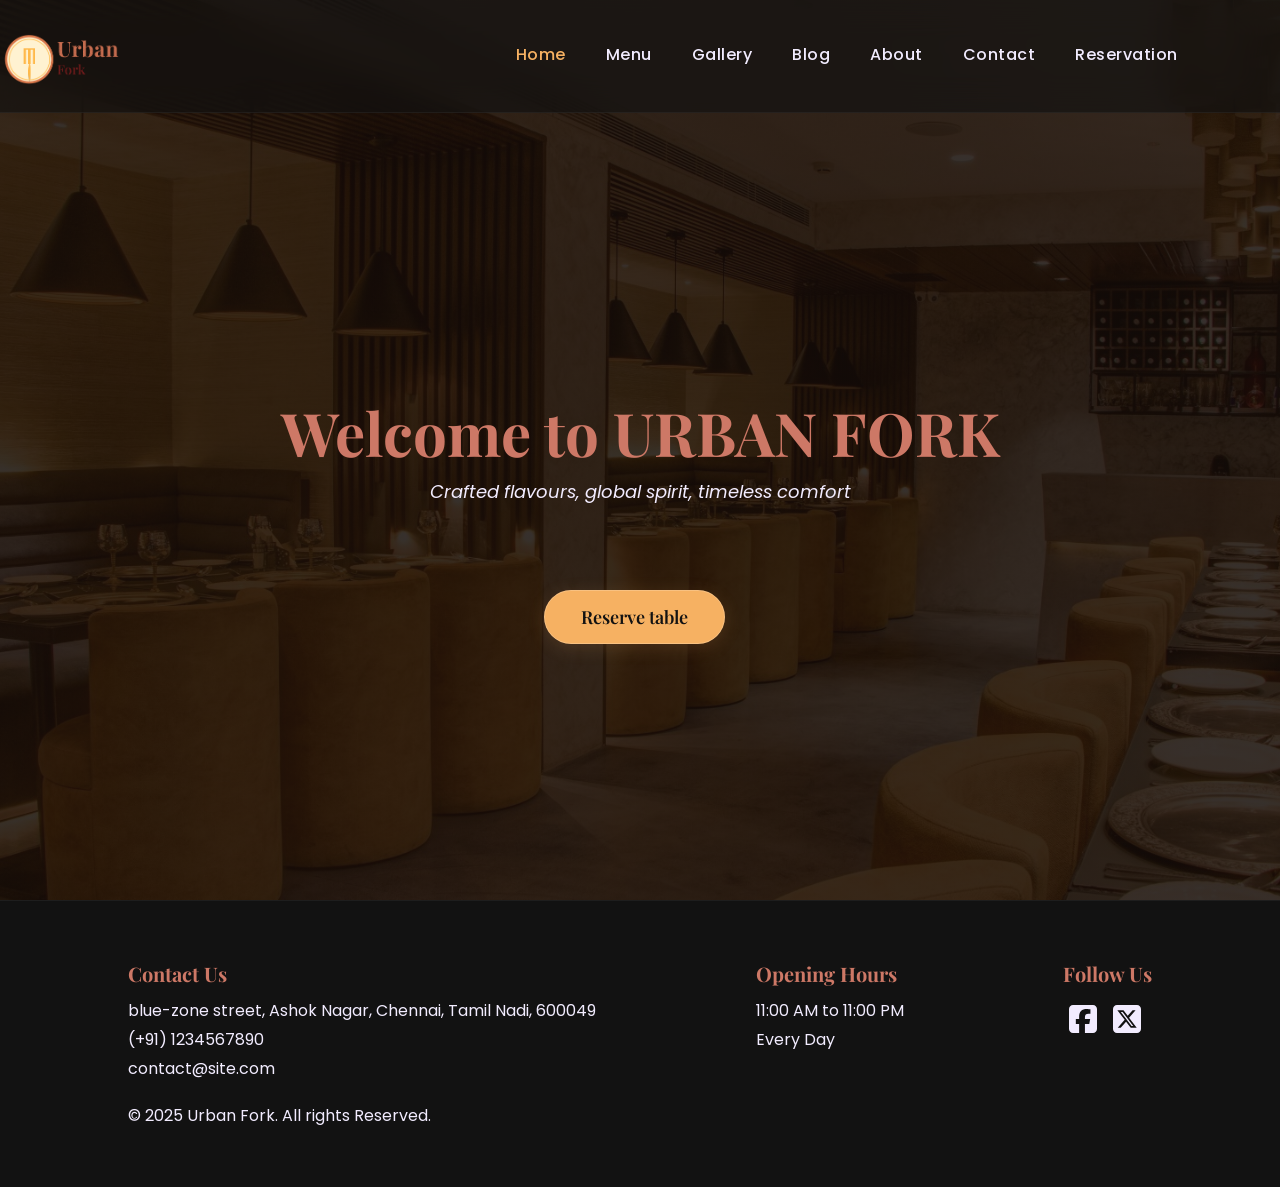
<file: index.html>
<!DOCTYPE html>
<html lang="en">

    <head>
        <meta charset="UTF-8">
        <meta name="viewport" content="width=device-width, initial-scale=1.0">
        <title>URBAN FORK | Fine Dining Redefined</title>
        <link rel="stylesheet" href="/css/styles.css">
        <link rel="icon" href="/assets/images/logo.png" type="images/x-icon">

        <!-- Google Fonts -->
        <link href="https://fonts.googleapis.com/css2?family=Playfair+Display:wght@400;600;700&family=Poppins:wght@300;400;500;600&display=swap" rel="stylesheet">
    </head> 

    <body>
        <header>
            <img src="/assets/images/logo.png" alt="URBAN FORK" class="main-logo-image">

            <nav class="navbar">
                <ul class="nav-links">
                    <li><a href="index.html" aria-current="page" class="active">Home</a></li>
                    <li><a href="./menu.html">Menu</a></li>
                    <li><a href="./gallery.html">Gallery</a></li>
                    <li><a href="./blog.html">Blog</a></li>
                    <li><a href="./about.html">About</a></li>
                    <li><a href="./contact.html">Contact</a></li>
                    <li><a href="./reservation.html">Reservation</a></li>
                </ul>
            </nav>
        </header>

        <main>
            <section class="container-hero">
                <h1>Welcome to <strong>URBAN FORK</strong></h1>
                <p><i>Crafted flavours, global spirit, timeless comfort</i></p>
            </section>
            <div class="hero-actions">
                <a href="./reservation.html" class="reservation-btn">Reserve table</a>
             </div>
        </main>
        <footer>
            <div class="footer-container">
                <div class="footer-contact">
                    <h3>Contact Us</h3>
                    <p>blue-zone street, Ashok Nagar, Chennai, Tamil Nadi, 600049</p>
                    <p>(+91) 1234567890</p>
                    <p>contact@site.com</p>
                </div>

                <div class="footer-hours">
                    <h3>Opening Hours</h3>
                    <p>11:00 AM to 11:00 PM</p>
                    <p>Every Day</p>
                </div>

                <div class="footer-socials">
                    <h3>Follow Us</h3>
                    <div class="social-icons">  
                        <!-- Facebook -->
                        <a href="#" class="facebook">
                            <svg xmlns="http://www.w3.org/2000/svg" width="30" height="30" viewBox="0 0 640 640">
                                <path fill="currentColor" d="M160 96C124.7 96 96 124.7 96 160L96 480C96 515.3 124.7 544 160 544L258.2 544L258.2 398.2L205.4 398.2L205.4 320L258.2 320L258.2 286.3C258.2 199.2 297.6 158.8 383.2 158.8C399.4 158.8 427.4 162 438.9 165.2L438.9 236C432.9 235.4 422.4 235 409.3 235C367.3 235 351.1 250.9 351.1 292.2L351.1 320L434.7 320L420.3 398.2L351 398.2L351 544L480 544C515.3 544 544 515.3 544 480L544 160C544 124.7 515.3 96 480 96L160 96z"/>
                            </svg>
                        </a>

                        <!-- Twitter -->
                        <a href="#" class="twitter">
                            <svg xmlns="http://www.w3.org/2000/svg" width="30" height="30" viewBox="0 0 640 640">
                                <path fill="currentColor" d="M160 96C124.7 96 96 124.7 96 160L96 480C96 515.3 124.7 544 160 544L480 544C515.3 544 544 515.3 544 480L544 160C544 124.7 515.3 96 480 96L160 96zM457.1 180L353.3 298.6L475.4 460L379.8 460L305 362.1L219.3 460L171.8 460L282.8 333.1L165.7 180L263.7 180L331.4 269.5L409.6 180L457.1 180zM419.3 431.6L249.4 206.9L221.1 206.9L392.9 431.6L419.3 431.6z"/>
                            </svg>
                        </a>

                    </div>
                </div>
            </div>
            <p class="footer-copyright">
                &copy; 2025 Urban Fork. All rights Reserved.
            </p>
        </footer>
    </body>
</html>
</file>
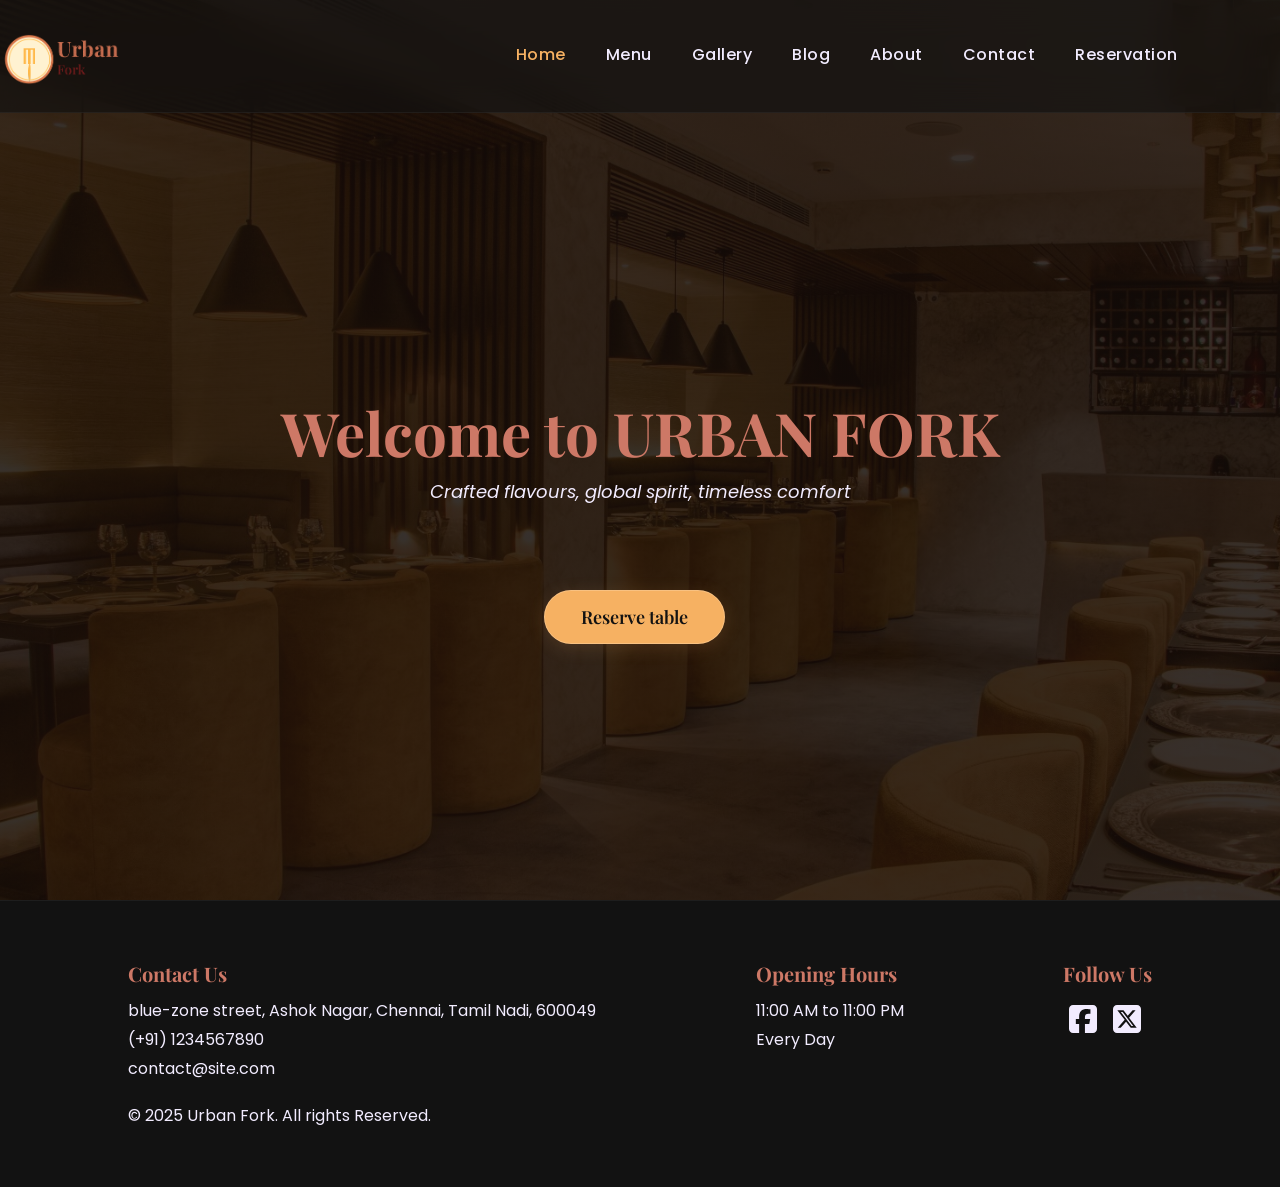
<file: docs/index.html>
<!DOCTYPE html>
<html lang="en">

    <head>
        <meta charset="UTF-8">
        <meta name="viewport" content="width=device-width, initial-scale=1.0">
        <title>URBAN FORK | Fine Dining Redefined</title>
        <link rel="stylesheet" href="/css/styles.css">

        <!-- Google Fonts -->
        <link href="https://fonts.googleapis.com/css2?family=Playfair+Display:wght@400;600;700&family=Poppins:wght@300;400;500;600&display=swap" rel="stylesheet">
    </head> 

    <body>
        <header>
            <img src="/assets/images/logo.png" alt="URBAN FORK" class="main-logo-image">

            <nav class="navbar">
                <ul class="nav-links">
                    <li><a href="index.html" aria-current="page" class="active">Home</a></li>
                    <li><a href="./menu.html">Menu</a></li>
                    <li><a href="./gallery.html">Gallery</a></li>
                    <li><a href="./blog.html">Blog</a></li>
                    <li><a href="./about.html">About</a></li>
                    <li><a href="./contact.html">Contact</a></li>
                    <li><a href="./reservation.html">Reservation</a></li>
                </ul>
            </nav>
        </header>

        <main>
            <section class="container-hero">
                <h1>Welcome to <strong>URBAN FORK</strong></h1>
                <p><i>Crafted flavours, global spirit, timeless comfort</i></p>
            </section>
            <div class="hero-actions">
                <a href="./reservation.html" class="reservation-btn">Reserve table</a>
             </div>
        </main>
        <footer>
            <div class="footer-container">
                <div class="footer-contact">
                    <h3>Contact Us</h3>
                    <p>blue-zone street, Ashok Nagar, Chennai, Tamil Nadi, 600049</p>
                    <p>(+91) 1234567890</p>
                    <p>contact@site.com</p>
                </div>

                <div class="footer-hours">
                    <h3>Opening Hours</h3>
                    <p>11:00 AM to 11:00 PM</p>
                    <p>Every Day</p>
                </div>

                <div class="footer-socials">
                    <h3>Follow Us</h3>
                    <div class="social-icons">  
                        <!-- Facebook -->
                        <a href="#" class="facebook">
                            <svg xmlns="http://www.w3.org/2000/svg" width="30" height="30" viewBox="0 0 640 640">
                                <path fill="currentColor" d="M160 96C124.7 96 96 124.7 96 160L96 480C96 515.3 124.7 544 160 544L258.2 544L258.2 398.2L205.4 398.2L205.4 320L258.2 320L258.2 286.3C258.2 199.2 297.6 158.8 383.2 158.8C399.4 158.8 427.4 162 438.9 165.2L438.9 236C432.9 235.4 422.4 235 409.3 235C367.3 235 351.1 250.9 351.1 292.2L351.1 320L434.7 320L420.3 398.2L351 398.2L351 544L480 544C515.3 544 544 515.3 544 480L544 160C544 124.7 515.3 96 480 96L160 96z"/>
                            </svg>
                        </a>

                        <!-- Twitter -->
                        <a href="#" class="twitter">
                            <svg xmlns="http://www.w3.org/2000/svg" width="30" height="30" viewBox="0 0 640 640">
                                <path fill="currentColor" d="M160 96C124.7 96 96 124.7 96 160L96 480C96 515.3 124.7 544 160 544L480 544C515.3 544 544 515.3 544 480L544 160C544 124.7 515.3 96 480 96L160 96zM457.1 180L353.3 298.6L475.4 460L379.8 460L305 362.1L219.3 460L171.8 460L282.8 333.1L165.7 180L263.7 180L331.4 269.5L409.6 180L457.1 180zM419.3 431.6L249.4 206.9L221.1 206.9L392.9 431.6L419.3 431.6z"/>
                            </svg>
                        </a>

                    </div>
                </div>
            </div>
            <p class="footer-copyright">
                &copy; 2025 Urban Fork. All rights Reserved.
            </p>
        </footer>
    </body>
</html>
</file>
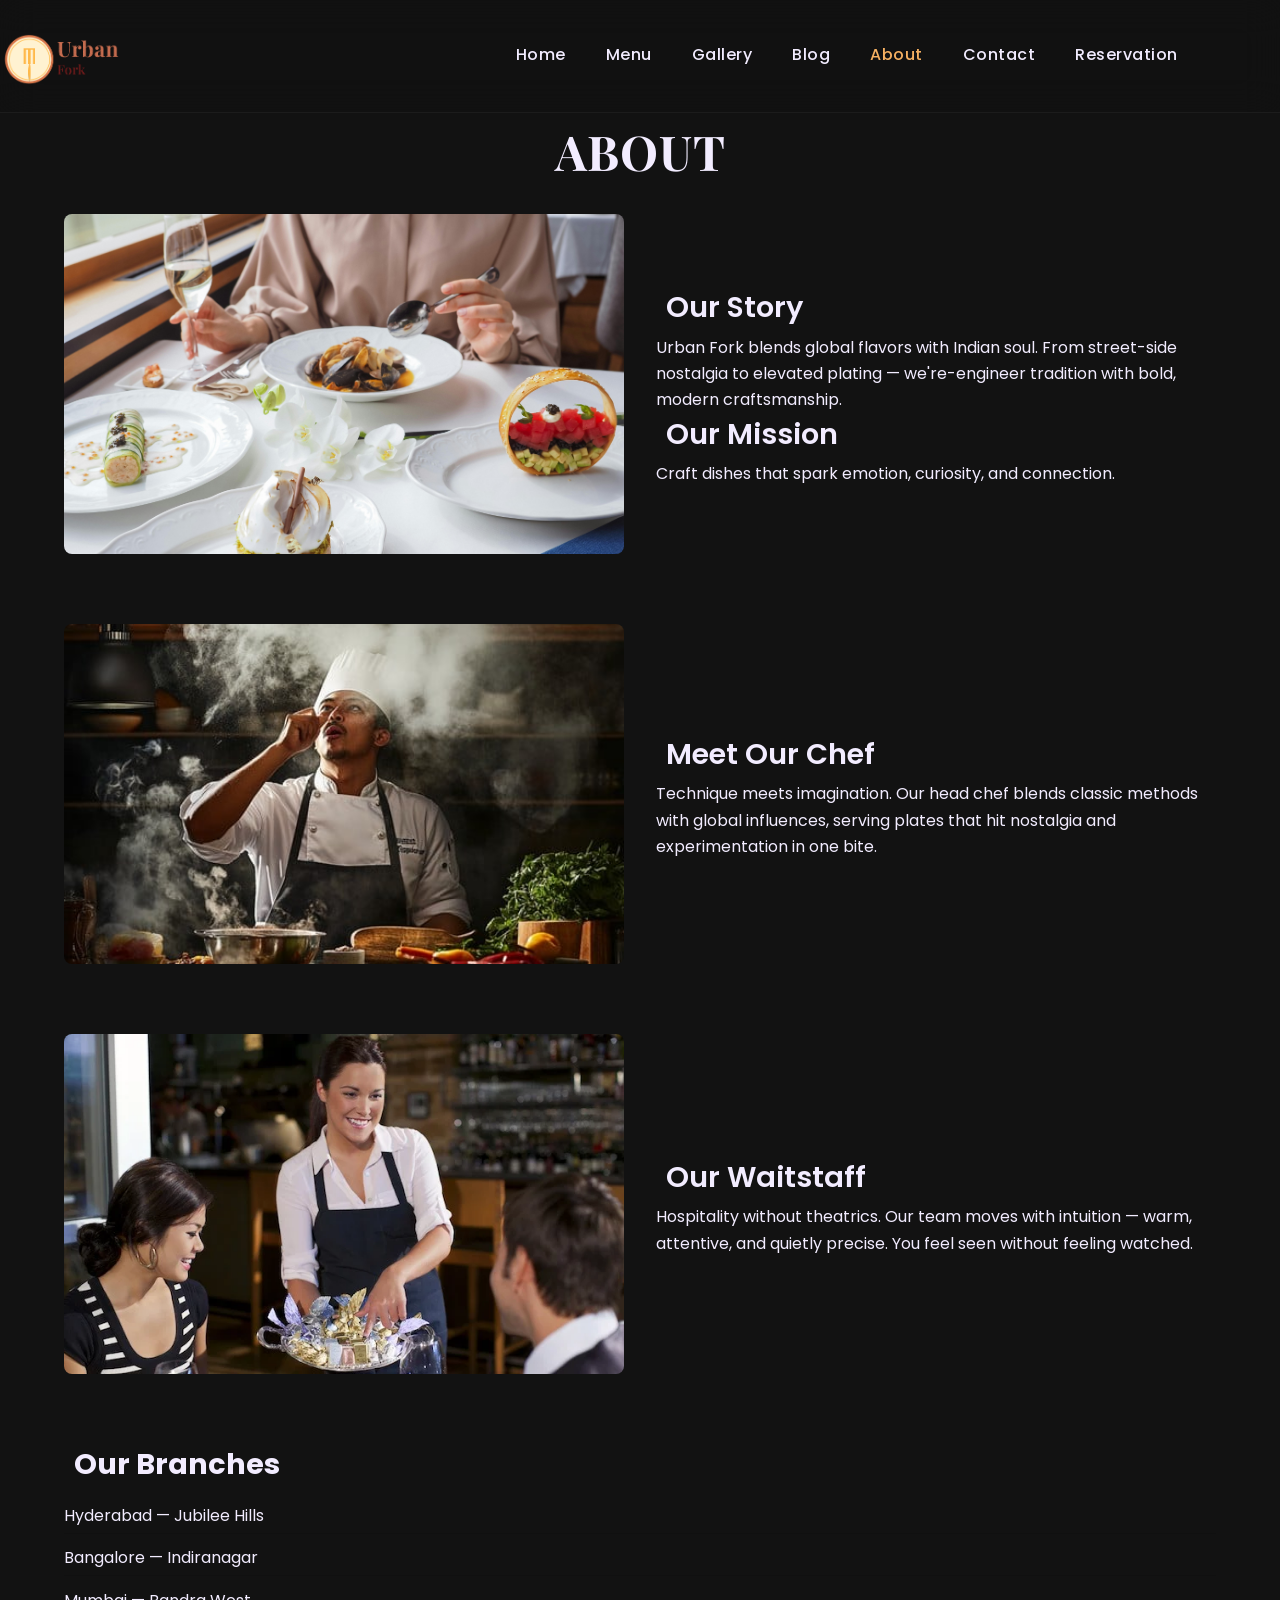
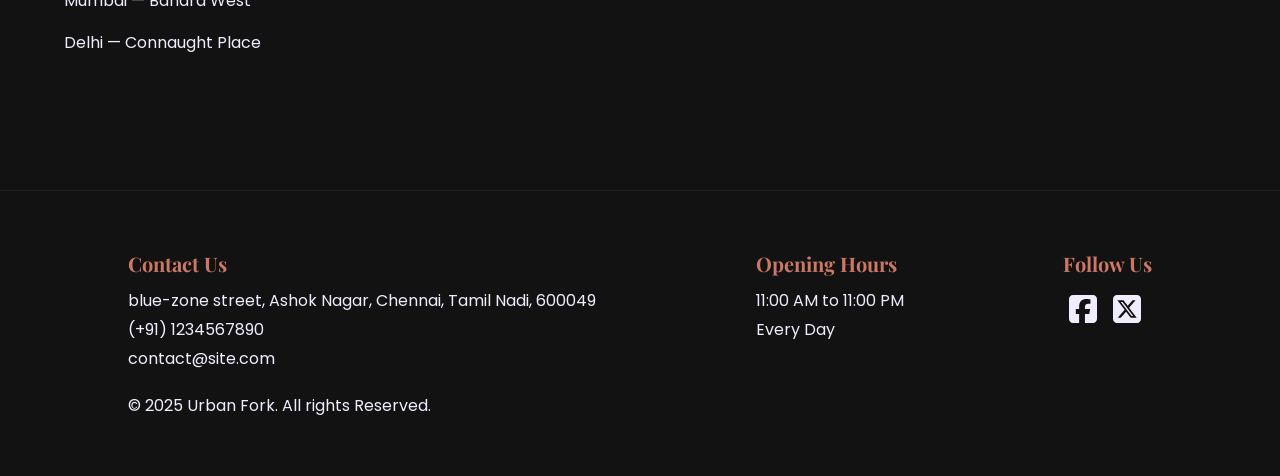
<file: about.html>
<!DOCTYPE html>
<html lang="en">

    <head>
        <meta charset="UTF-8">
        <meta name="viewport" content="width=device-width, initial-scale=1.0">
        <title>URBAN FORK | Fine Dining Redefined</title>
        <link rel="stylesheet" href="/css/styles.css">
        <link rel="stylesheet" href="/css/about.css">
        <link rel="icon" href="/assets/images/logo.png" type="images/x-icon">

        <!-- Google Fonts -->
        <link href="https://fonts.googleapis.com/css2?family=Playfair+Display:wght@400;600;700&family=Poppins:wght@300;400;500;600&display=swap" rel="stylesheet">
        
    </head> 

    <body>
        <header>
            <img src="/assets/images/logo.png" alt="URBAN FORK" class="main-logo-image">

            <nav class="navbar">
                <ul class="nav-links">
                    <li><a href="index.html">Home</a></li>
                    <li><a href="./menu.html">Menu</a></li>
                    <li><a href="./gallery.html">Gallery</a></li>
                    <li><a href="./blog.html">Blog</a></li>
                    <li><a href="./about.html" aria-current="page" class="active">About</a></li>
                    <li><a href="./contact.html">Contact</a></li>
                    <li><a href="./reservation.html">Reservation</a></li>

                </ul>
            </nav>
        </header>

       <main>
            <h1 class="about-heading">About</h1>

            <!-- Restaurant Story -->
            <section class="about-section">
                <div class="about-image">
                    <img src="/assets/images/about-restaurant.jpg" alt="Restaurant Interior">
                </div>

                <div class="about-text">
                    <h2>Our Story</h2>
                    <p>
                        Urban Fork blends global flavors with Indian soul. 
                        From street-side nostalgia to elevated plating — we're-engineer tradition with bold, modern craftsmanship.
                    </p>

                    <h2>Our Mission</h2>
                    <p>
                        Craft dishes that spark emotion, curiosity, and connection.
                    </p>
                </div>
            </section>

            <!-- Chef -->
            <section class="about-section">
                <div class="about-image">
                    <img src="/assets/images/chefs.jpg" alt="Head Chef">
                </div>

                <div class="about-text">
                    <h2>Meet Our Chef</h2>
                    <p>
                        Technique meets imagination. Our head chef blends classic methods with global influences, 
                        serving plates that hit nostalgia and experimentation in one bite.
                    </p>
                </div>
            </section>

            <!-- Waitstaff -->
            <section class="about-section">
                <div class="about-image">
                    <img src="/assets/images/waitstaff.webp" alt="Waitstaff">
                </div>

                <div class="about-text">
                    <h2>Our Waitstaff</h2>
                    <p>
                        Hospitality without theatrics. Our team moves with intuition — warm, attentive, and quietly precise. 
                        You feel seen without feeling watched.
                    </p>
                </div>
            </section>

            <!-- Branches -->
            <section class="branches-section">
                <h2>Our Branches</h2>
                <ul>
                    <li>Hyderabad — Jubilee Hills</li>
                    <li>Bangalore — Indiranagar</li>
                    <li>Mumbai — Bandra West</li>
                    <li>Delhi — Connaught Place</li>
                </ul>
            </section>

        </main>

        <footer>
            <div class="footer-container">
                <div class="footer-contact">
                    <h3>Contact Us</h3>
                    <p>blue-zone street, Ashok Nagar, Chennai, Tamil Nadi, 600049</p>
                    <p>(+91) 1234567890</p>
                    <p>contact@site.com</p>
                </div>

                <div class="footer-hours">
                    <h3>Opening Hours</h3>
                    <p>11:00 AM to 11:00 PM</p>
                    <p>Every Day</p>
                </div>

                <div class="footer-socials">
                    <h3>Follow Us</h3>
                    <div class="social-icons">  
                        <!-- Facebook -->
                        <a href="#" class="facebook">
                            <svg xmlns="http://www.w3.org/2000/svg" width="30" height="30" viewBox="0 0 640 640">
                                <path fill="currentColor" d="M160 96C124.7 96 96 124.7 96 160L96 480C96 515.3 124.7 544 160 544L258.2 544L258.2 398.2L205.4 398.2L205.4 320L258.2 320L258.2 286.3C258.2 199.2 297.6 158.8 383.2 158.8C399.4 158.8 427.4 162 438.9 165.2L438.9 236C432.9 235.4 422.4 235 409.3 235C367.3 235 351.1 250.9 351.1 292.2L351.1 320L434.7 320L420.3 398.2L351 398.2L351 544L480 544C515.3 544 544 515.3 544 480L544 160C544 124.7 515.3 96 480 96L160 96z"/>
                            </svg>
                        </a>

                        <!-- Twitter -->
                        <a href="#" class="twitter">
                            <svg xmlns="http://www.w3.org/2000/svg" width="30" height="30" viewBox="0 0 640 640">
                                <path fill="currentColor" d="M160 96C124.7 96 96 124.7 96 160L96 480C96 515.3 124.7 544 160 544L480 544C515.3 544 544 515.3 544 480L544 160C544 124.7 515.3 96 480 96L160 96zM457.1 180L353.3 298.6L475.4 460L379.8 460L305 362.1L219.3 460L171.8 460L282.8 333.1L165.7 180L263.7 180L331.4 269.5L409.6 180L457.1 180zM419.3 431.6L249.4 206.9L221.1 206.9L392.9 431.6L419.3 431.6z"/>
                            </svg>
                        </a>

                    </div>
                </div>
            </div>
            <p class="footer-copyright">
                &copy; 2025 Urban Fork. All rights Reserved.
            </p>
        </footer>
    </body>
</html>
</file>
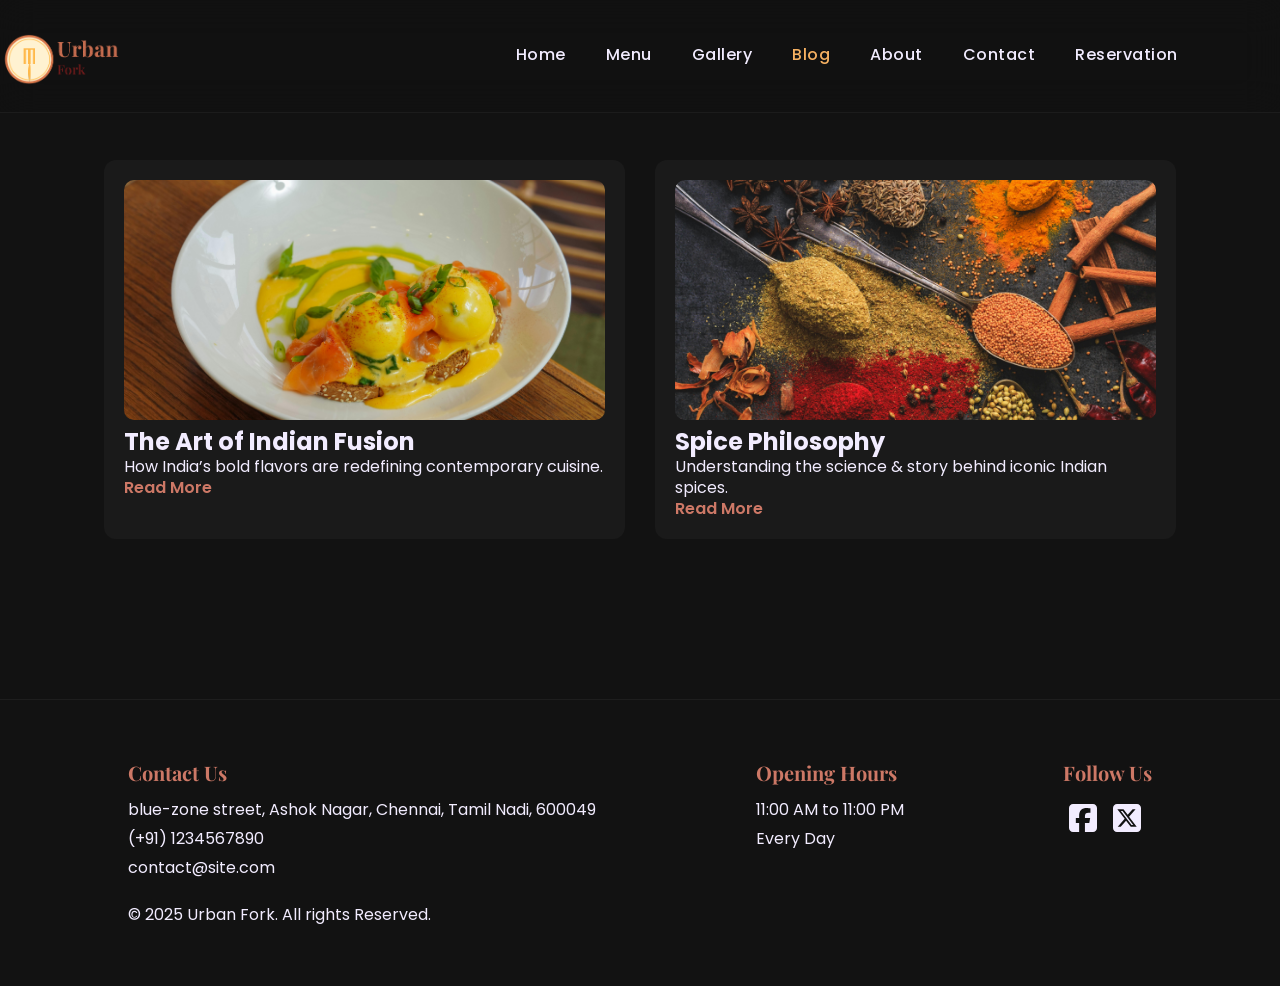
<file: blog.html>
<!DOCTYPE html>
<html lang="en">

    <head>
        <meta charset="UTF-8">
        <meta name="viewport" content="width=device-width, initial-scale=1.0">
        <title>URBAN FORK | Fine Dining Redefined</title>
        <link rel="stylesheet" href="/css/styles.css">
        <link rel="stylesheet" href="/css/blog.css">
        <link rel="icon" href="/assets/images/logo.png" type="images/x-icon">

        <!-- Google Fonts -->
        <link href="https://fonts.googleapis.com/css2?family=Playfair+Display:wght@400;600;700&family=Poppins:wght@300;400;500;600&display=swap" rel="stylesheet">
    </head> 

    <body>
        <header>
            <img src="/assets/images/logo.png" alt="URBAN FORK" class="main-logo-image">

            <nav class="navbar">
                <ul class="nav-links">
                    <li><a href="index.html">Home</a></li>
                    <li><a href="./menu.html">Menu</a></li>
                    <li><a href="./gallery.html">Gallery</a></li>
                    <li><a href="./blog.html" aria-current="page" class="active">Blog</a></li>
                    <li><a href="./about.html">About</a></li>
                    <li><a href="./contact.html">Contact</a></li>
                    <li><a href="./reservation.html">Reservation</a></li>

                </ul>
            </nav>
        </header>

        <main>
            <section class="blog-container">

                <article class="blog-card">
                    <img src="/assets/images/blog-art-of-indian-fusion.jpg" alt="">
                    <h2>The Art of Indian Fusion</h2>
                    <p>How India’s bold flavors are redefining contemporary cuisine.</p>
                    <a href="#" class="read-more">Read More</a>
                </article>

                <article class="blog-card">
                    <img src="/assets/images/blog-spice-philosophy.jpg" alt="">
                    <h2>Spice Philosophy</h2>
                    <p>Understanding the science & story behind iconic Indian spices.</p>
                    <a href="#" class="read-more">Read More</a>
                </article>

            </section>
        </main>
        <footer>
            <div class="footer-container">
                <div class="footer-contact">
                    <h3>Contact Us</h3>
                    <p>blue-zone street, Ashok Nagar, Chennai, Tamil Nadi, 600049</p>
                    <p>(+91) 1234567890</p>
                    <p>contact@site.com</p>
                </div>

                <div class="footer-hours">
                    <h3>Opening Hours</h3>
                    <p>11:00 AM to 11:00 PM</p>
                    <p>Every Day</p>
                </div>

                <div class="footer-socials">
                    <h3>Follow Us</h3>
                    <div class="social-icons">  
                        <!-- Facebook -->
                        <a href="#" class="facebook">
                            <svg xmlns="http://www.w3.org/2000/svg" width="30" height="30" viewBox="0 0 640 640">
                                <path fill="currentColor" d="M160 96C124.7 96 96 124.7 96 160L96 480C96 515.3 124.7 544 160 544L258.2 544L258.2 398.2L205.4 398.2L205.4 320L258.2 320L258.2 286.3C258.2 199.2 297.6 158.8 383.2 158.8C399.4 158.8 427.4 162 438.9 165.2L438.9 236C432.9 235.4 422.4 235 409.3 235C367.3 235 351.1 250.9 351.1 292.2L351.1 320L434.7 320L420.3 398.2L351 398.2L351 544L480 544C515.3 544 544 515.3 544 480L544 160C544 124.7 515.3 96 480 96L160 96z"/>
                            </svg>
                        </a>

                        <!-- Twitter -->
                        <a href="#" class="twitter">
                            <svg xmlns="http://www.w3.org/2000/svg" width="30" height="30" viewBox="0 0 640 640">
                                <path fill="currentColor" d="M160 96C124.7 96 96 124.7 96 160L96 480C96 515.3 124.7 544 160 544L480 544C515.3 544 544 515.3 544 480L544 160C544 124.7 515.3 96 480 96L160 96zM457.1 180L353.3 298.6L475.4 460L379.8 460L305 362.1L219.3 460L171.8 460L282.8 333.1L165.7 180L263.7 180L331.4 269.5L409.6 180L457.1 180zM419.3 431.6L249.4 206.9L221.1 206.9L392.9 431.6L419.3 431.6z"/>
                            </svg>
                        </a>

                    </div>
                </div>
            </div>
            <p class="footer-copyright">
                &copy; 2025 Urban Fork. All rights Reserved.
            </p>
        </footer>
    </body>
</html>
</file>
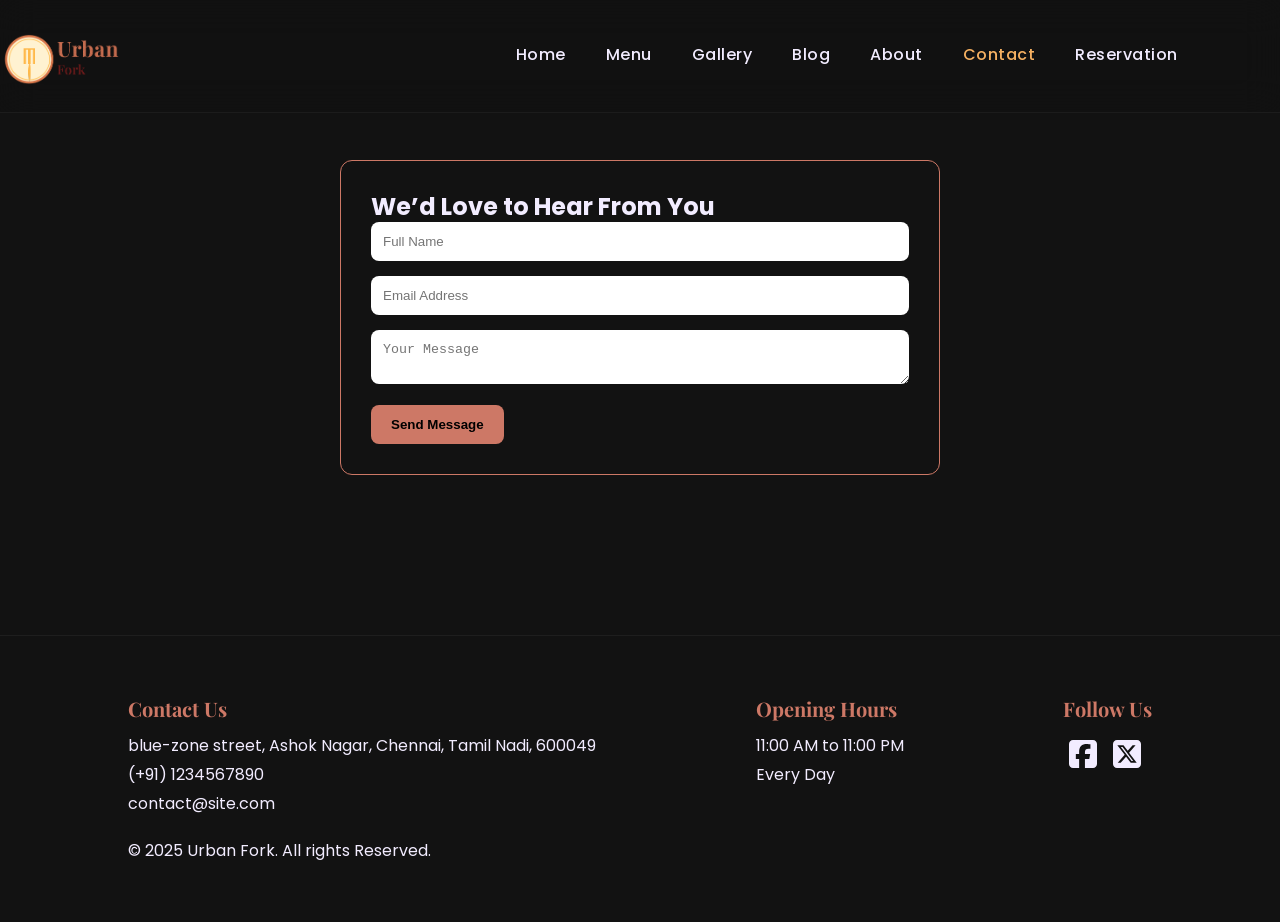
<file: contact.html>
<!DOCTYPE html>
<html lang="en">

    <head>
        <meta charset="UTF-8">
        <meta name="viewport" content="width=device-width, initial-scale=1.0">
        <title>URBAN FORK | Fine Dining Redefined</title>
        <link rel="stylesheet" href="/css/styles.css">
        <link rel="stylesheet" href="/css/contact.css">
        <link rel="icon" href="/assets/images/logo.png" type="images/x-icon">

        <!-- Google Fonts -->
        <link href="https://fonts.googleapis.com/css2?family=Playfair+Display:wght@400;600;700&family=Poppins:wght@300;400;500;600&display=swap" rel="stylesheet">
    </head> 

    <body>
        <header>
            <img src="/assets/images/logo.png" alt="URBAN FORK" class="main-logo-image">

            <nav class="navbar">
                <ul class="nav-links">
                    <li><a href="index.html">Home</a></li>
                    <li><a href="./menu.html">Menu</a></li>
                    <li><a href="./gallery.html">Gallery</a></li>
                    <li><a href="./blog.html">Blog</a></li>
                    <li><a href="./about.html">About</a></li>
                    <li><a href="./contact.html" aria-current="page" class="active">Contact</a></li>
                    <li><a href="./reservation.html">Reservation</a></li>

                </ul>
            </nav>
        </header>

        <main>
            <section class="contact-section">

                <form class="contact-form">
                    <h2>We’d Love to Hear From You</h2>
                    
                    <input type="text" placeholder="Full Name">
                    <input type="email" placeholder="Email Address">
                    <textarea placeholder="Your Message"></textarea>
                    <button type="submit">Send Message</button>
                </form>
            </section>

        </main>
        <footer>
            <div class="footer-container">
                <div class="footer-contact">
                    <h3>Contact Us</h3>
                    <p>blue-zone street, Ashok Nagar, Chennai, Tamil Nadi, 600049</p>
                    <p>(+91) 1234567890</p>
                    <p>contact@site.com</p>
                </div>

                <div class="footer-hours">
                    <h3>Opening Hours</h3>
                    <p>11:00 AM to 11:00 PM</p>
                    <p>Every Day</p>
                </div>

                <div class="footer-socials">
                    <h3>Follow Us</h3>
                    <div class="social-icons">  
                        <!-- Facebook -->
                        <a href="#" class="facebook">
                            <svg xmlns="http://www.w3.org/2000/svg" width="30" height="30" viewBox="0 0 640 640">
                                <path fill="currentColor" d="M160 96C124.7 96 96 124.7 96 160L96 480C96 515.3 124.7 544 160 544L258.2 544L258.2 398.2L205.4 398.2L205.4 320L258.2 320L258.2 286.3C258.2 199.2 297.6 158.8 383.2 158.8C399.4 158.8 427.4 162 438.9 165.2L438.9 236C432.9 235.4 422.4 235 409.3 235C367.3 235 351.1 250.9 351.1 292.2L351.1 320L434.7 320L420.3 398.2L351 398.2L351 544L480 544C515.3 544 544 515.3 544 480L544 160C544 124.7 515.3 96 480 96L160 96z"/>
                            </svg>
                        </a>

                        <!-- Twitter -->
                        <a href="#" class="twitter">
                            <svg xmlns="http://www.w3.org/2000/svg" width="30" height="30" viewBox="0 0 640 640">
                                <path fill="currentColor" d="M160 96C124.7 96 96 124.7 96 160L96 480C96 515.3 124.7 544 160 544L480 544C515.3 544 544 515.3 544 480L544 160C544 124.7 515.3 96 480 96L160 96zM457.1 180L353.3 298.6L475.4 460L379.8 460L305 362.1L219.3 460L171.8 460L282.8 333.1L165.7 180L263.7 180L331.4 269.5L409.6 180L457.1 180zM419.3 431.6L249.4 206.9L221.1 206.9L392.9 431.6L419.3 431.6z"/>
                            </svg>
                        </a>

                    </div>
                </div>
            </div>
            <p class="footer-copyright">
                &copy; 2025 Urban Fork. All rights Reserved.
            </p>
        </footer>
    </body>
</html>
</file>
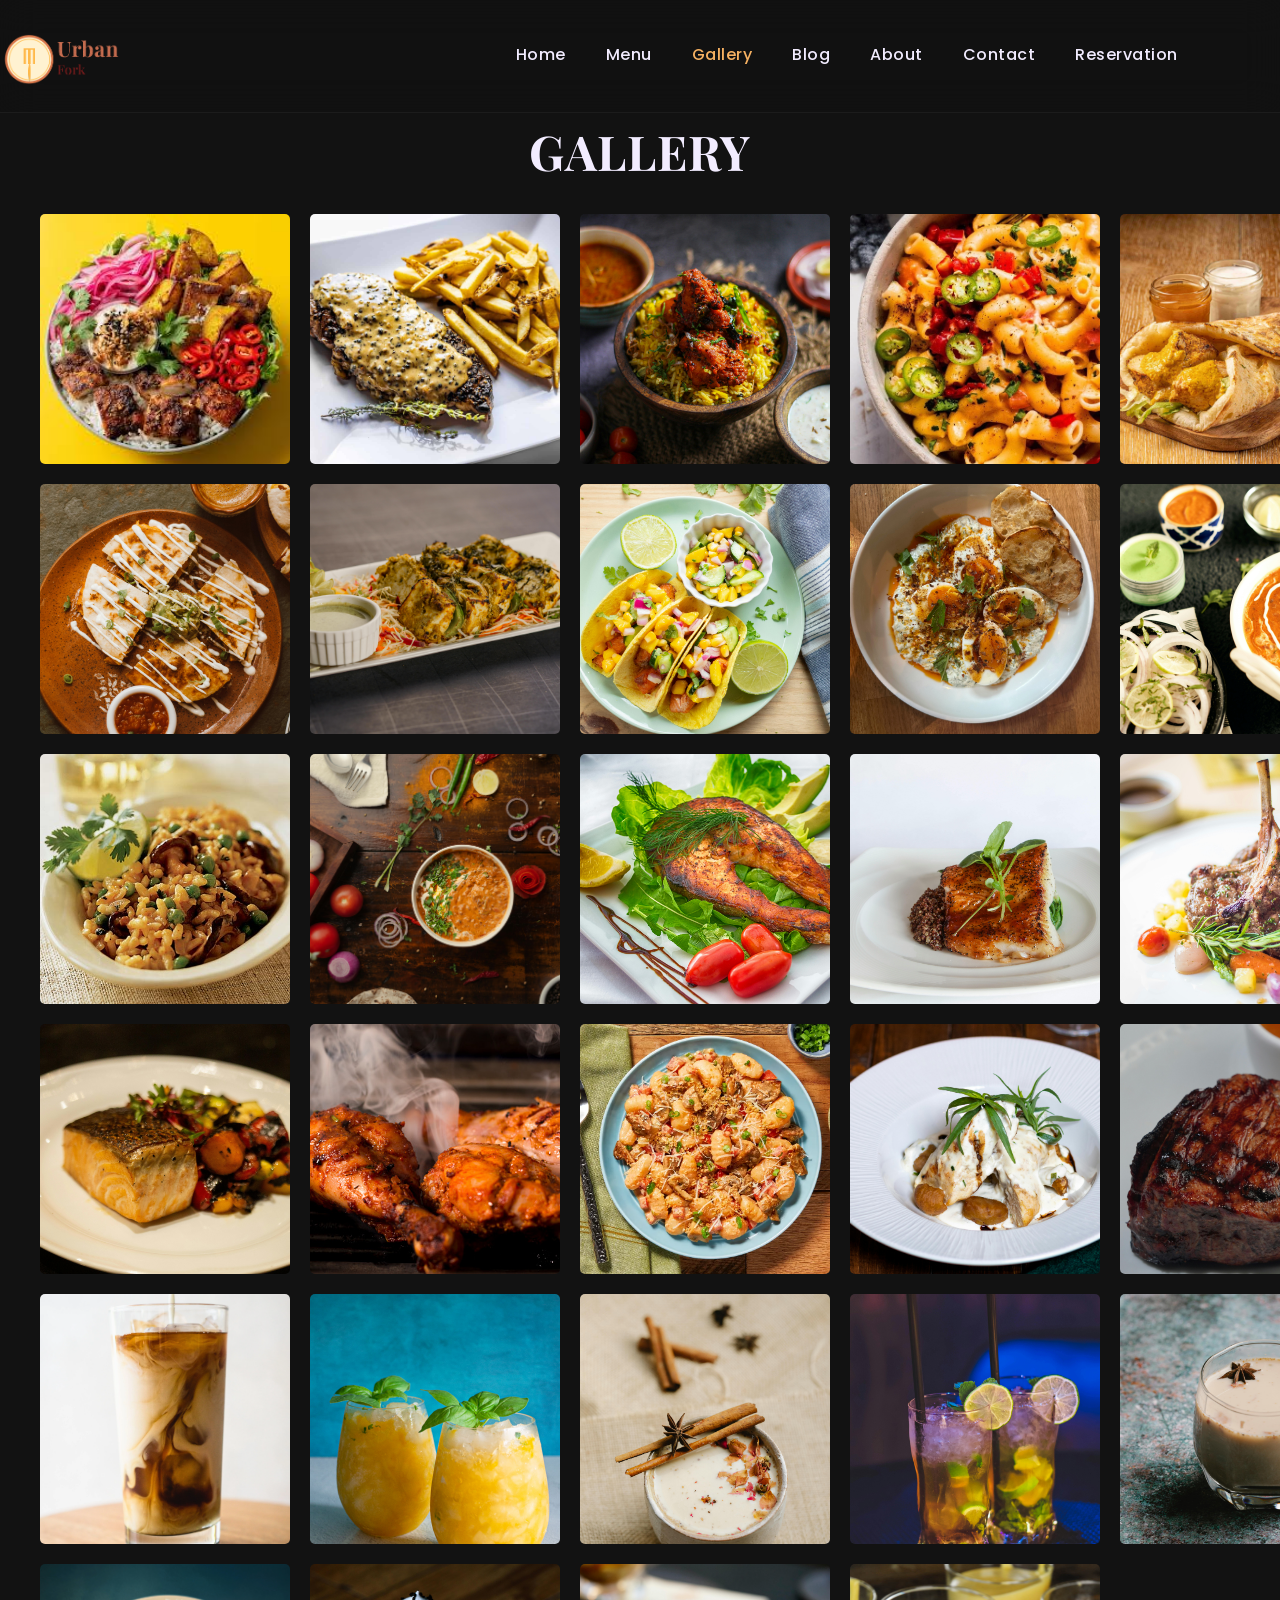
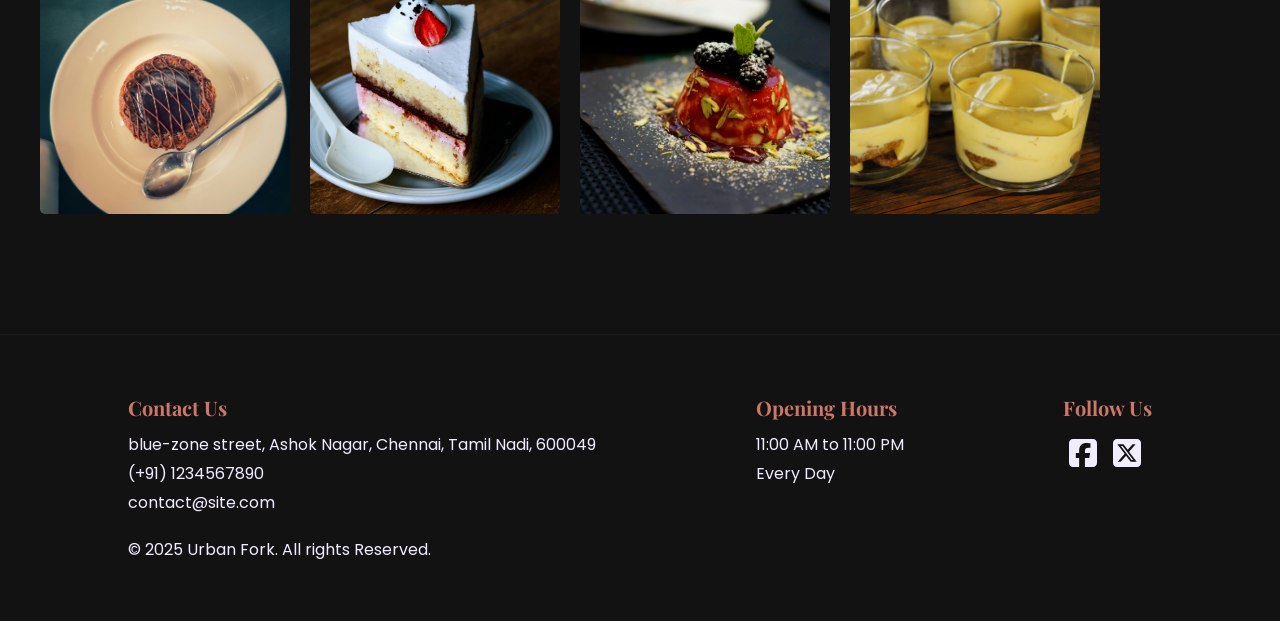
<file: gallery.html>
<!DOCTYPE html>
<html lang="en">

    <head>
        <meta charset="UTF-8">
        <meta name="viewport" content="width=device-width, initial-scale=1.0">
        <title>URBAN FORK | Fine Dining Redefined</title>
        <link rel="stylesheet" href="/css/styles.css">
        <link rel="stylesheet" href="/css/gallery.css">
        <link rel="icon" href="/assets/images/logo.png" type="images/x-icon">

        <!-- Google Fonts -->
        <link href="https://fonts.googleapis.com/css2?family=Playfair+Display:wght@400;600;700&family=Poppins:wght@300;400;500;600&display=swap" rel="stylesheet">
    </head> 

    <body>
        <header>
            <img src="/assets/images/logo.png" alt="URBAN FORK" class="main-logo-image">

            <nav class="navbar">
                <ul class="nav-links">
                    <li><a href="index.html">Home</a></li>
                    <li><a href="./menu.html">Menu</a></li>
                    <li><a href="./gallery.html" aria-current="gallery page"  class="active">Gallery</a></li>
                    <li><a href="./blog.html">Blog</a></li>
                    <li><a href="./about.html">About</a></li>
                    <li><a href="./contact.html">Contact</a></li>
                    <li><a href="./reservation.html">Reservation</a></li>

                </ul>
            </nav>
        </header>

        <main>
            <section class="gallery-section">
                <h1 class="gallery-heading">Gallery</h1>
                <div class="gallery-img">
                    <img src="/assets/images/starters/Bombay Bowl.jpg">
                    <img src="/assets/images/starters/Charred Paneer Steak au Poivre.jpg" >
                    <img src="/assets/images/starters/Delhi Nights Platter.jpg">
                    <img src="/assets/images/starters/Masala Mac & Fromage.webp">
                    <img src="/assets/images/starters/Naanwiches.jpeg">
                    <img src="/assets/images/starters/Paneer Quesadilla Royale.jpg">
                    <img src="/assets/images/starters/Paneer Tikka Quesadilla.jpg">
                    <img src="/assets/images/starters/samosa_tacos.jpg">
                    <img src="/assets/images/starters/Spiced Avo Toast.jpg">
                    <img src="/assets/images/main-course/Butter Masala Linguine.jpg">
                    <img src="/assets/images/main-course/Coconut Curry Risotto.jpg">
                    <img src="/assets/images/main-course/Curry Risotto.jpg">
                    <img src="/assets/images/main-course/Goa-Grilled Fish Wrap.jpg">
                    <img src="/assets/images/main-course/Hyderabadi Herb Crusted Salmon.jpg">
                    <img src="/assets/images/main-course/Kashmiri Lamb Wellington.jpg">
                    <img src="/assets/images/main-course/Malabar Seafood Medley.jpg">
                    <img src="/assets/images/main-course/Smoked Tandoori Pollo.jpg">
                    <img src="/assets/images/main-course/Spiced Truffle Gnocchi.webp">
                    <img src="/assets/images/main-course/The Royal Butter Chicken Ravioli.jpg">
                    <img src="/assets/images/main-course/Vindaloo Tenderloin.jpg">
                    <img src="/assets/images/beverages/Cardamom Cold Brew.webp">
                    <img src="/assets/images/beverages/Mango Basil Spritz.jpg">
                    <img src="/assets/images/beverages/Masala Old Fashioned.jpg">
                    <img src="/assets/images/beverages/Tropical Chai Cooler.jpg">
                    <img src="/assets/images/desserts/Chai Latte Crème Brûlée.jpg">
                    <img src="/assets/images/desserts/Dark Chocolate Jalebi Tart.jpg">
                    <img src="/assets/images/desserts/Gulab_jamun_cheescake.jpg">
                    <img src="/assets/images/desserts/Rose Pistachio Panna Cotta.jpg">
                    <img src="/assets/images/desserts/Saffron Tiramisu.jpg">
                </div>
            </section>
        </main>
        <footer>
            <div class="footer-container">
                <div class="footer-contact">
                    <h3>Contact Us</h3>
                    <p>blue-zone street, Ashok Nagar, Chennai, Tamil Nadi, 600049</p>
                    <p>(+91) 1234567890</p>
                    <p>contact@site.com</p>
                </div>

                <div class="footer-hours">
                    <h3>Opening Hours</h3>
                    <p>11:00 AM to 11:00 PM</p>
                    <p>Every Day</p>
                </div>

                <div class="footer-socials">
                    <h3>Follow Us</h3>
                    <div class="social-icons">  
                        <!-- Facebook -->
                        <a href="#" class="facebook">
                            <svg xmlns="http://www.w3.org/2000/svg" width="30" height="30" viewBox="0 0 640 640">
                                <path fill="currentColor" d="M160 96C124.7 96 96 124.7 96 160L96 480C96 515.3 124.7 544 160 544L258.2 544L258.2 398.2L205.4 398.2L205.4 320L258.2 320L258.2 286.3C258.2 199.2 297.6 158.8 383.2 158.8C399.4 158.8 427.4 162 438.9 165.2L438.9 236C432.9 235.4 422.4 235 409.3 235C367.3 235 351.1 250.9 351.1 292.2L351.1 320L434.7 320L420.3 398.2L351 398.2L351 544L480 544C515.3 544 544 515.3 544 480L544 160C544 124.7 515.3 96 480 96L160 96z"/>
                            </svg>
                        </a>

                        <!-- Twitter -->
                        <a href="#" class="twitter">
                            <svg xmlns="http://www.w3.org/2000/svg" width="30" height="30" viewBox="0 0 640 640">
                                <path fill="currentColor" d="M160 96C124.7 96 96 124.7 96 160L96 480C96 515.3 124.7 544 160 544L480 544C515.3 544 544 515.3 544 480L544 160C544 124.7 515.3 96 480 96L160 96zM457.1 180L353.3 298.6L475.4 460L379.8 460L305 362.1L219.3 460L171.8 460L282.8 333.1L165.7 180L263.7 180L331.4 269.5L409.6 180L457.1 180zM419.3 431.6L249.4 206.9L221.1 206.9L392.9 431.6L419.3 431.6z"/>
                            </svg>
                        </a>

                    </div>
                </div>
            </div>
            <p class="footer-copyright">
                &copy; 2025 Urban Fork. All rights Reserved.
            </p>
        </footer>
    </body>
</html>
</file>
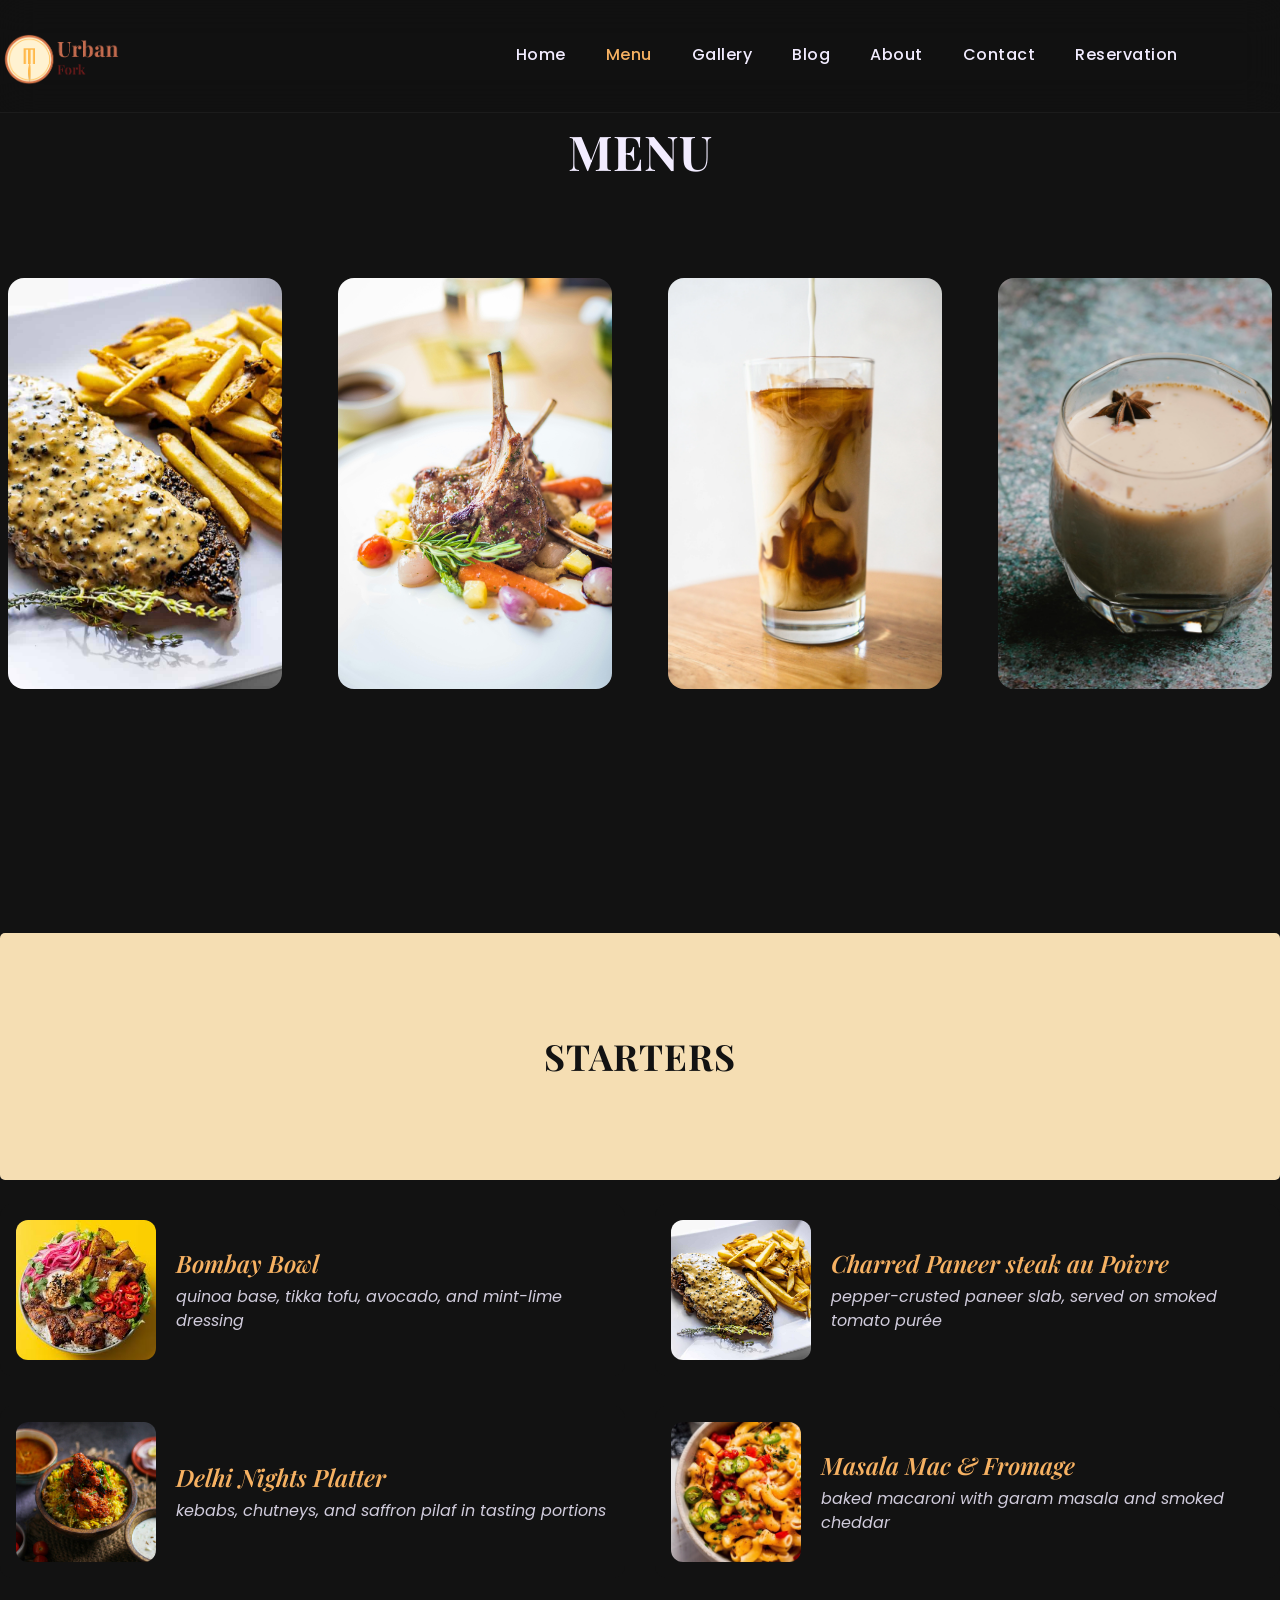
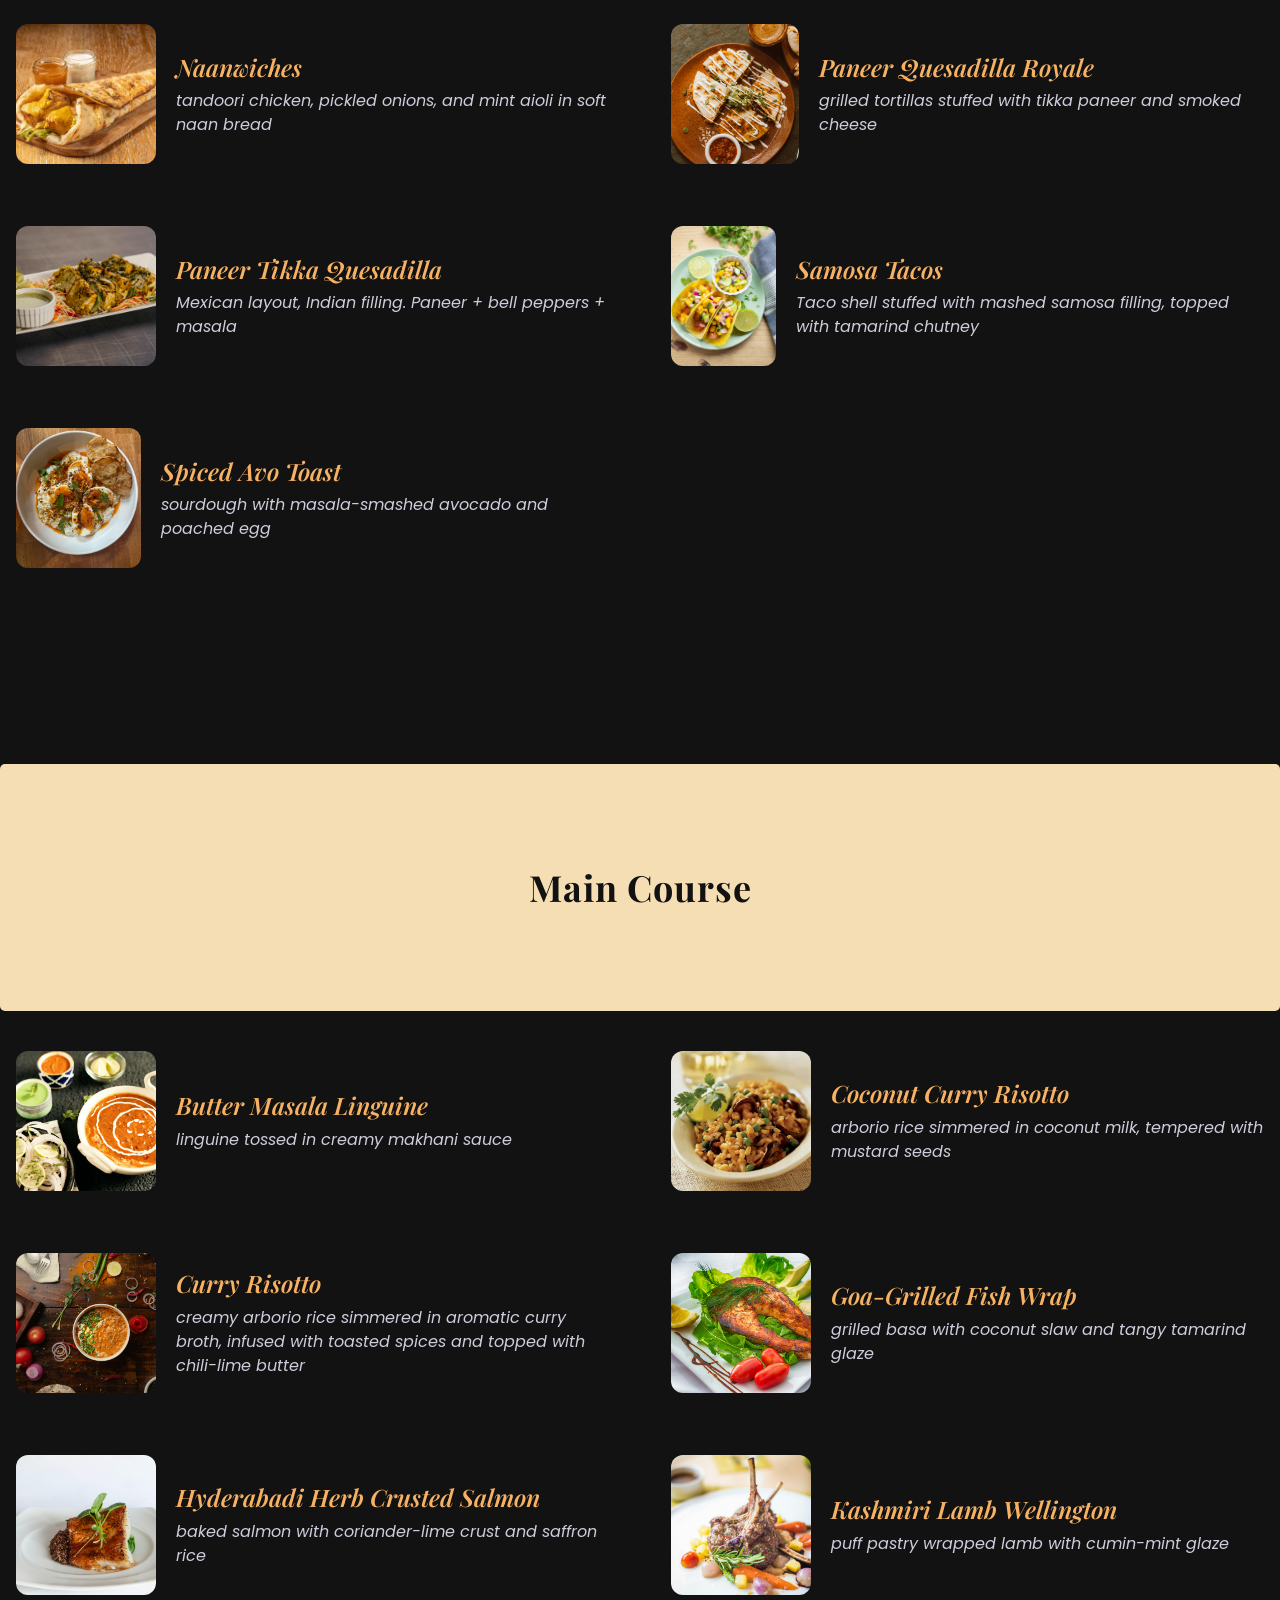
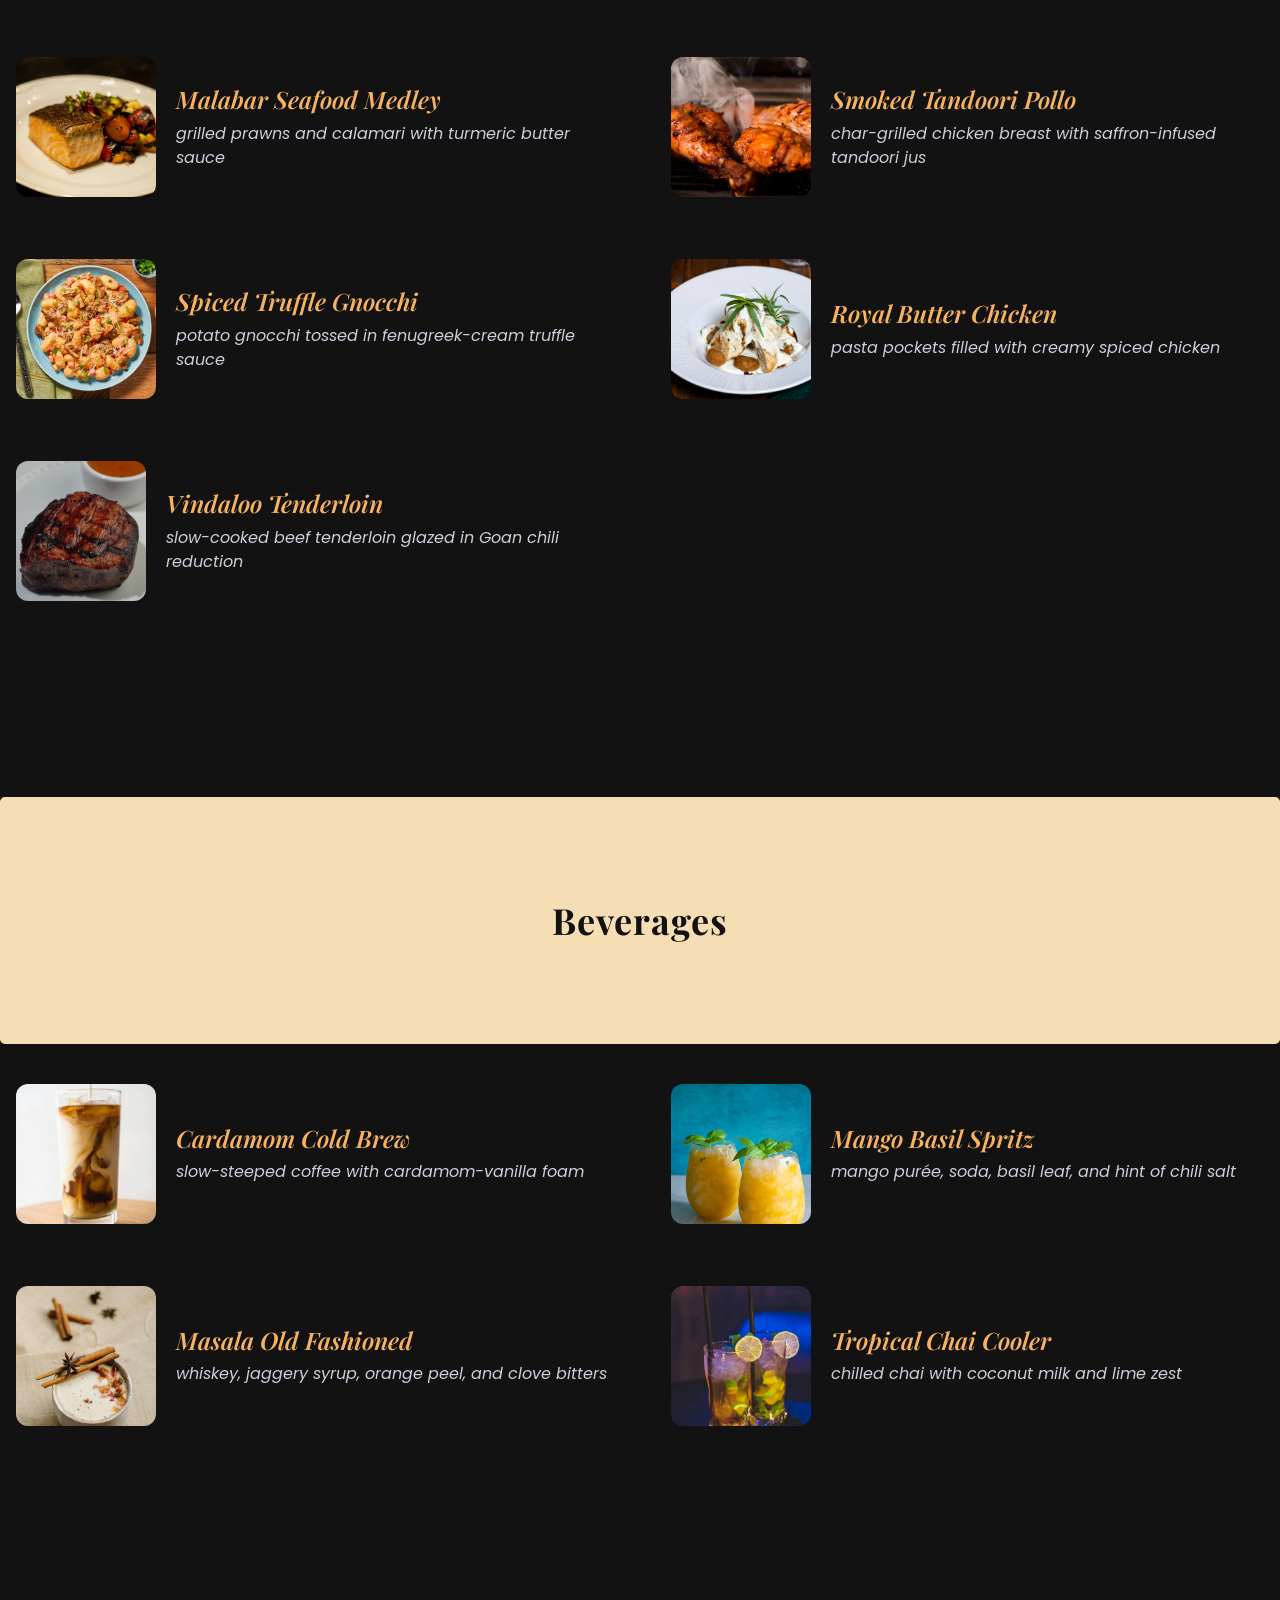
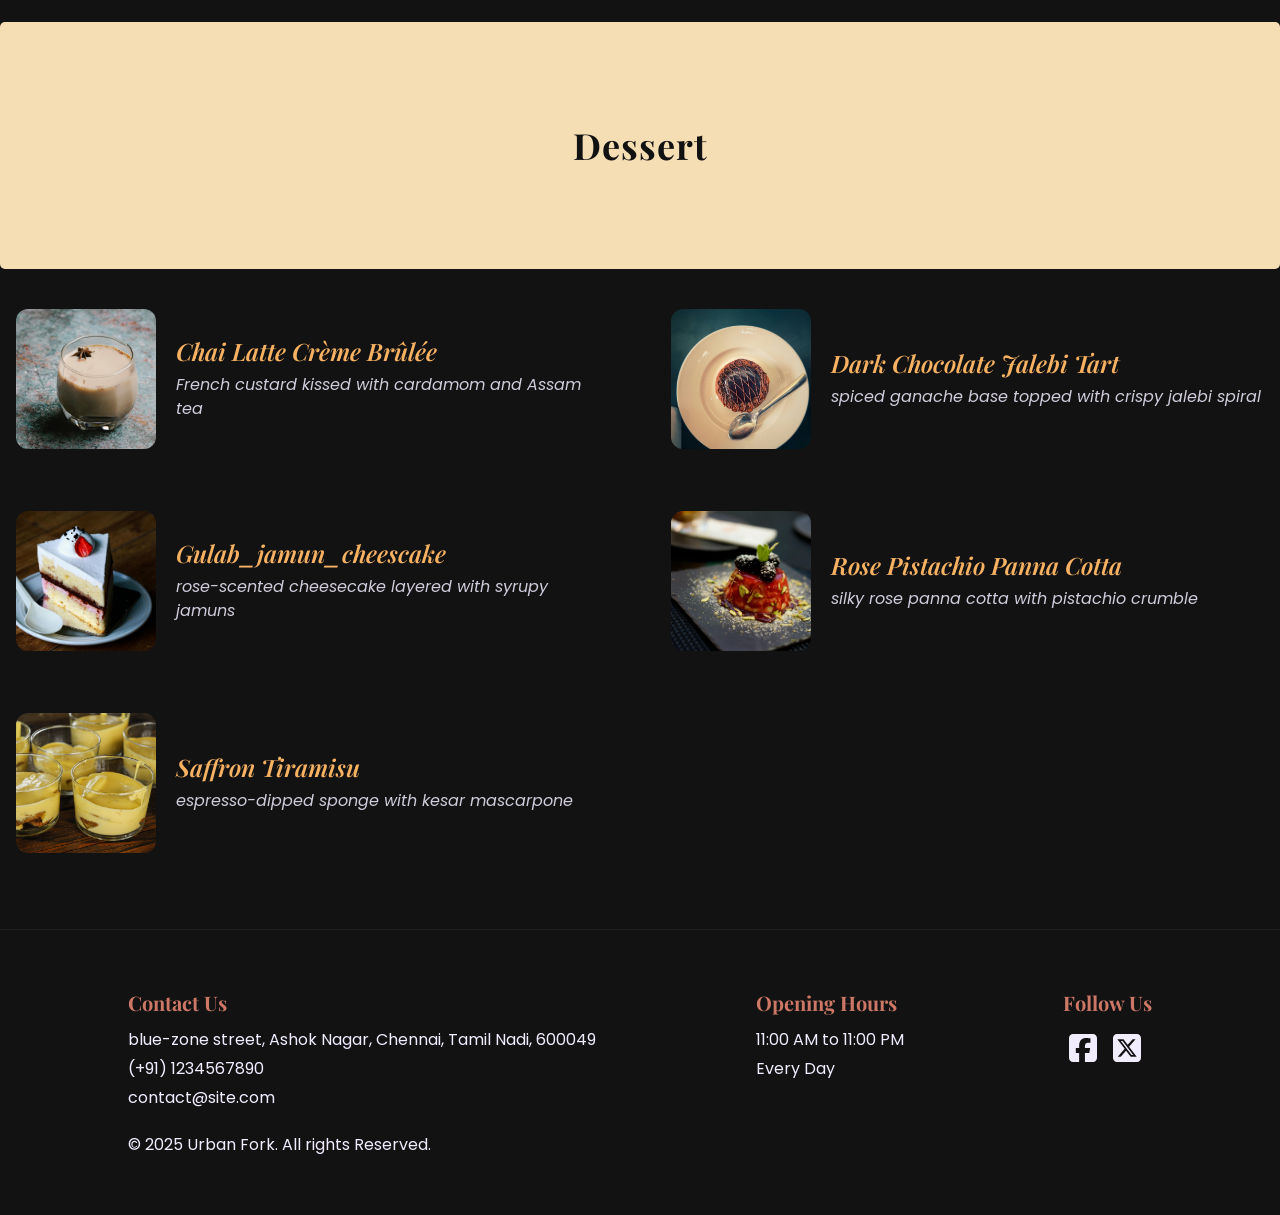
<file: menu.html>
<!DOCTYPE html>
<html lang="en">

    <head>
        <meta charset="UTF-8">
        <meta name="viewport" content="width=device-width, initial-scale=1.0">
        <title>URBAN FORK | Fine Dining Redefined</title>
        <link rel="stylesheet" href="/css/styles.css">
        <link rel="stylesheet" href="/css/menu.css">
        <link rel="icon" href="/assets/images/logo.png" type="images/x-icon">

        <link href="https://fonts.googleapis.com/css2?family=Playfair+Display:wght@400;600;700&family=Poppins:wght@300;400;500;600&display=swap" rel="stylesheet">
    </head> 

    <body>
        <header>
            <img src="/assets/images/logo.png" alt="URBAN FORK" class="main-logo-image">

            <nav class="navbar">
                <ul class="nav-links">
                    <li><a href="index.html" >Home</a></li>
                    <li><a href="./menu.html" aria-current="menu page" class="active">Menu</a></li>
                    <li><a href="./gallery.html">Gallery</a></li>
                    <li><a href="./blog.html">Blog</a></li>
                    <li><a href="./about.html">About</a></li>
                    <li><a href="./contact.html">Contact</a></li>
                    <li><a href="./reservation.html">Reservation</a></li>

                </ul>
            </nav>
        </header>

        <main>
            <section class="menu-section">
                <h1 class="menu-heading">Menu</h1>

                <div class="card-container">

                    <article class="card-article">
                        <img src="/assets/images/starters/Charred Paneer Steak au Poivre.jpg" class="card-img">
                        <div class="card-data">
                            <h2 class="card-title">Starters</h2>
                            <a href="#" class="card-button">Discover</a>
                        </div>
                    </article>

                    <article class="card-article">
                        <img src="/assets/images/main-course/Kashmiri Lamb Wellington.jpg" class="card-img">
                        <div class="card-data">
                            <h2 class="card-title">Main Course</h2>
                            <a href="#" class="card-button">Discover</a>
                        </div>
                    </article>

                    <article class="card-article">
                        <img src="/assets/images/beverages/Cardamom Cold Brew.webp" class="card-img">
                        <div class="card-data">
                            <h2 class="card-title">Beverages</h2>
                            <a href="#" class="card-button">Discover</a>
                        </div>
                    </article>

                    <article class="card-article">
                        <img src="/assets/images/desserts/Chai Latte Crème Brûlée.jpg" class="card-img">
                        <div class="card-data">
                            <h2 class="card-title">Desserts</h2>
                            <a href="#" class="card-button">Discover</a>
                        </div>
                    </article>

                </div>
            </section>
            <section class="menu-section">
                <h2 class="category-heading">STARTERS</h2>
                <div class="menu-grid">
                    <div class="menu-card">
                        <img src="/assets/images/starters/Bombay Bowl.jpg" alt="Bombay Bowl">
                        <div class="menu-info">
                            <h3><i>Bombay Bowl</i></h3>
                            <p><i>quinoa base, tikka tofu, avocado, and mint-lime dressing</i></p>
                        </div>
                    </div>
                    <div class="menu-card">
                        <img src="/assets/images/starters/Charred Paneer Steak au Poivre.jpg">
                        <div class="menu-info">
                            <h3><i>Charred Paneer steak au Poivre</i></h3>
                            <p><i>pepper-crusted paneer slab, served on smoked tomato purée</i></p>
                        </div>
                    </div>
                    <div class="menu-card">
                        <img src="/assets/images/starters/Delhi Nights Platter.jpg">
                        <div class="menu-info">
                            <h3><i>Delhi Nights Platter</i></h3>
                            <p><i>kebabs, chutneys, and saffron pilaf in tasting portions</i></p>
                        </div>
                    </div>
                    <div class="menu-card">
                        <img src="/assets/images/starters/Masala Mac & Fromage.webp">
                        <div class="menu-info">
                            <h3><i>Masala Mac & Fromage</i></h3>
                            <p><i>baked macaroni with garam masala and smoked cheddar</i></p>
                        </div>
                    </div>
                    <div class="menu-card">
                        <img src="/assets/images/starters/Naanwiches.jpeg">
                        <div class="menu-info">
                            <h3><i>Naanwiches</i></h3>
                            <p><i>tandoori chicken, pickled onions, and mint aioli in soft naan bread</i></p>
                        </div>
                    </div>
                    <div class="menu-card">
                        <img src="/assets/images/starters/Paneer Quesadilla Royale.jpg">
                        <div class="menu-info">
                            <h3><i>Paneer Quesadilla Royale</i></h3>
                            <p><i>grilled tortillas stuffed with tikka paneer and smoked cheese</i></p>
                        </div>
                    </div>
                    <div class="menu-card">
                        <img src="/assets/images/starters/Paneer Tikka Quesadilla.jpg">
                        <div class="menu-info">
                            <h3><i>Paneer Tikka Quesadilla</i></h3>
                            <p><i>Mexican layout, Indian filling. Paneer + bell peppers + masala</i></p>
                        </div>
                    </div>
                    <div class="menu-card">
                        <img src="/assets/images/starters/samosa_tacos.jpg">
                        <div class="menu-info">
                            <h3><i>Samosa Tacos</i></h3>
                            <p><i>Taco shell stuffed with mashed samosa filling, topped with tamarind chutney</i></p>
                        </div>
                    </div>
                    <div class="menu-card">
                        <img src="/assets/images/starters/Spiced Avo Toast.jpg">
                        <div class="menu-info">
                            <h3><i>Spiced Avo Toast</i></h3>
                            <p><i>sourdough with masala-smashed avocado and poached egg</i></p>
                        </div>
                    </div>
                </div>
            </section>

                <!-----main course------->
            <section class="menu-section">
                <h2 class="category-heading">Main Course</h2>
                <div class="menu-grid">
                    <div class="menu-card">
                        <img src="/assets/images/main-course/Butter Masala Linguine.jpg">
                        <div class="menu-info">
                            <h3><i>Butter Masala Linguine</i></h3>
                            <p><i>linguine tossed in creamy makhani sauce</i></p>
                        </div>
                    </div>
                    <div class="menu-card">
                        <img src="/assets/images/main-course/Coconut Curry Risotto.jpg">
                        <div class="menu-info">
                            <h3><i>Coconut Curry Risotto</i></h3>
                            <p><i>arborio rice simmered in coconut milk, tempered with mustard seeds</i></p>
                        </div>
                    </div>
                    <div class="menu-card">
                        <img src="/assets/images/main-course/Curry Risotto.jpg">
                        <div class="menu-info">
                            <h3><i>Curry Risotto</i></h3>
                            <p><i>creamy arborio rice simmered in aromatic curry broth, infused with toasted spices and topped with chili-lime butter</i></p>
                        </div>
                    </div>
                    <div class="menu-card">
                        <img src="/assets/images/main-course/Goa-Grilled Fish Wrap.jpg">
                        <div class="menu-info">
                            <h3><i>Goa-Grilled Fish Wrap</i></h3>
                            <p><i>grilled basa with coconut slaw and tangy tamarind glaze</i></p>
                        </div>
                    </div>
                    <div class="menu-card">
                        <img src="/assets/images/main-course/Hyderabadi Herb Crusted Salmon.jpg">
                        <div class="menu-info">
                            <h3><i>Hyderabadi Herb Crusted Salmon</i></h3>
                            <p><i>baked salmon with coriander-lime crust and saffron rice</i></p>
                        </div>
                    </div>
                    <div class="menu-card">
                        <img src="/assets/images/main-course/Kashmiri Lamb Wellington.jpg">
                        <div class="menu-info">
                            <h3><i>Kashmiri Lamb Wellington</i></h3>
                            <p><i>puff pastry wrapped lamb with cumin-mint glaze</i></p>
                        </div>
                    </div>
                    <div class="menu-card">
                        <img src="/assets/images/main-course/Malabar Seafood Medley.jpg">
                        <div class="menu-info">
                            <h3><i>Malabar Seafood Medley</i></h3>
                            <p><i>grilled prawns and calamari with turmeric butter sauce</i></p>
                        </div>
                    </div>
                    <div class="menu-card">
                        <img src="/assets/images/main-course/Smoked Tandoori Pollo.jpg">
                        <div class="menu-info">
                            <h3><i>Smoked Tandoori Pollo</i></h3>
                            <p><i>char-grilled chicken breast with saffron-infused tandoori jus</i></p>
                        </div>
                    </div>
                    <div class="menu-card">
                        <img src="/assets/images/main-course/Spiced Truffle Gnocchi.webp">
                        <div class="menu-info">
                            <h3><i>Spiced Truffle Gnocchi</i></h3>
                            <p><i>potato gnocchi tossed in fenugreek-cream truffle sauce</i></p>
                        </div>
                    </div>
                    <div class="menu-card">
                        <img src="/assets/images/main-course/The Royal Butter Chicken Ravioli.jpg">
                        <div class="menu-info">
                            <h3><i>Royal Butter Chicken</i></h3>
                            <p><i>pasta pockets filled with creamy spiced chicken</i></p>
                        </div>
                    </div>
                    <div class="menu-card">
                        <img src="/assets/images/main-course/Vindaloo Tenderloin.jpg">
                        <div class="menu-info">
                            <h3><i>Vindaloo Tenderloin</i></h3>
                            <p><i>slow-cooked beef tenderloin glazed in Goan chili reduction</i></p>
                        </div>
                    </div>
                </div>
            </section>

                <!-----beverage------->
            <section class="menu-section">
                <h2 class="category-heading">Beverages</h2>
                <div class="menu-grid">
                    <div class="menu-card">
                        <img src="/assets/images/beverages/Cardamom Cold Brew.webp">
                        <div class="menu-info">
                            <h3><i>Cardamom Cold Brew</i></h3>
                            <p><i>slow-steeped coffee with cardamom-vanilla foam</i></p>
                        </div>
                    </div>
                    <div class="menu-card">
                        <img src="/assets/images/beverages/Mango Basil Spritz.jpg">
                        <div class="menu-info">
                            <h3><i>Mango Basil Spritz</i></h3>
                            <p><i>mango purée, soda, basil leaf, and hint of chili salt</i></p>
                        </div>
                    </div>
                    <div class="menu-card">
                        <img src="/assets/images/beverages/Masala Old Fashioned.jpg">
                        <div class="menu-info">
                            <h3><i>Masala Old Fashioned</i></h3>
                            <p><i>whiskey, jaggery syrup, orange peel, and clove bitters</i></p>
                        </div>
                    </div>
                    <div class="menu-card">
                        <img src="/assets/images/beverages/Tropical Chai Cooler.jpg">
                        <div class="menu-info">
                            <h3><i>Tropical Chai Cooler</i></h3>
                            <p><i>chilled chai with coconut milk and lime zest</i></p>
                        </div>
                    </div>
                </section>
                    
                <!-----Dessert------->
            <section class="menu-section">
                <h2 class="category-heading">Dessert</h2>
                <div class="menu-grid">
                    <div class="menu-card">
                        <img src="/assets/images/desserts/Chai Latte Crème Brûlée.jpg">
                        <div class="menu-info">
                            <h3><i>Chai Latte Crème Brûlée</i></h3>
                            <p><i>French custard kissed with cardamom and Assam tea</i></p>
                        </div>
                    </div>
                    <div class="menu-card">
                        <img src="/assets/images/desserts/Dark Chocolate Jalebi Tart.jpg">
                        <div class="menu-info">
                            <h3><i>Dark Chocolate Jalebi Tart</i></h3>
                            <p><i>spiced ganache base topped with crispy jalebi spiral</i></p>
                        </div>
                    </div>
                    <div class="menu-card">
                        <img src="/assets/images/desserts/Gulab_jamun_cheescake.jpg">
                        <div class="menu-info">
                            <h3><i>Gulab_jamun_cheescake</i></h3>
                            <p><i>rose-scented cheesecake layered with syrupy jamuns</i></p>
                        </div>
                    </div>
                    <div class="menu-card">
                        <img src="/assets/images/desserts/Rose Pistachio Panna Cotta.jpg">
                        <div class="menu-info">
                            <h3><i>Rose Pistachio Panna Cotta</i></h3>
                            <p><i>silky rose panna cotta with pistachio crumble</i></p>
                        </div>
                    </div>
                    <div class="menu-card">
                        <img src="/assets/images/desserts/Saffron Tiramisu.jpg">
                        <div class="menu-info">
                            <h3><i>Saffron Tiramisu</i></h3>
                            <p><i>espresso-dipped sponge with kesar mascarpone</i></p>
                        </div>
                    </div>
            </section>
        </main>


        <footer>
            <div class="footer-container">
                <div class="footer-contact">
                    <h3>Contact Us</h3>
                    <p>blue-zone street, Ashok Nagar, Chennai, Tamil Nadi, 600049</p>
                    <p>(+91) 1234567890</p>
                    <p>contact@site.com</p>
                </div>

                <div class="footer-hours">
                    <h3>Opening Hours</h3>
                    <p>11:00 AM to 11:00 PM</p>
                    <p>Every Day</p>
                </div>

                <div class="footer-socials">
                    <h3>Follow Us</h3>
                    <div class="social-icons">  
                        <a href="#" class="facebook">
                            <svg xmlns="http://www.w3.org/2000/svg" width="30" height="30" viewBox="0 0 640 640">
                                <path fill="currentColor" d="M160 96C124.7 96 96 124.7 96 160L96 480C96 515.3 124.7 544 160 544L258.2 544L258.2 398.2L205.4 398.2L205.4 320L258.2 320L258.2 286.3C258.2 199.2 297.6 158.8 383.2 158.8C399.4 158.8 427.4 162 438.9 165.2L438.9 236C432.9 235.4 422.4 235 409.3 235C367.3 235 351.1 250.9 351.1 292.2L351.1 320L434.7 320L420.3 398.2L351 398.2L351 544L480 544C515.3 544 544 515.3 544 480L544 160C544 124.7 515.3 96 480 96L160 96z"/>
                            </svg>
                        </a>

                        <a href="#" class="twitter">
                            <svg xmlns="http://www.w3.org/2000/svg" width="30" height="30" viewBox="0 0 640 640">
                                <path fill="currentColor" d="M160 96C124.7 96 96 124.7 96 160L96 480C96 515.3 124.7 544 160 544L480 544C515.3 544 544 515.3 544 480L544 160C544 124.7 515.3 96 480 96L160 96zM457.1 180L353.3 298.6L475.4 460L379.8 460L305 362.1L219.3 460L171.8 460L282.8 333.1L165.7 180L263.7 180L331.4 269.5L409.6 180L457.1 180zM419.3 431.6L249.4 206.9L221.1 206.9L392.9 431.6L419.3 431.6z"/>
                            </svg>
                        </a>

                    </div>
                </div>
            </div>

            <p class="footer-copyright">
                &copy; 2025 Urban Fork. All rights Reserved.
            </p>
        </footer>

    </body>
</html>
</file>
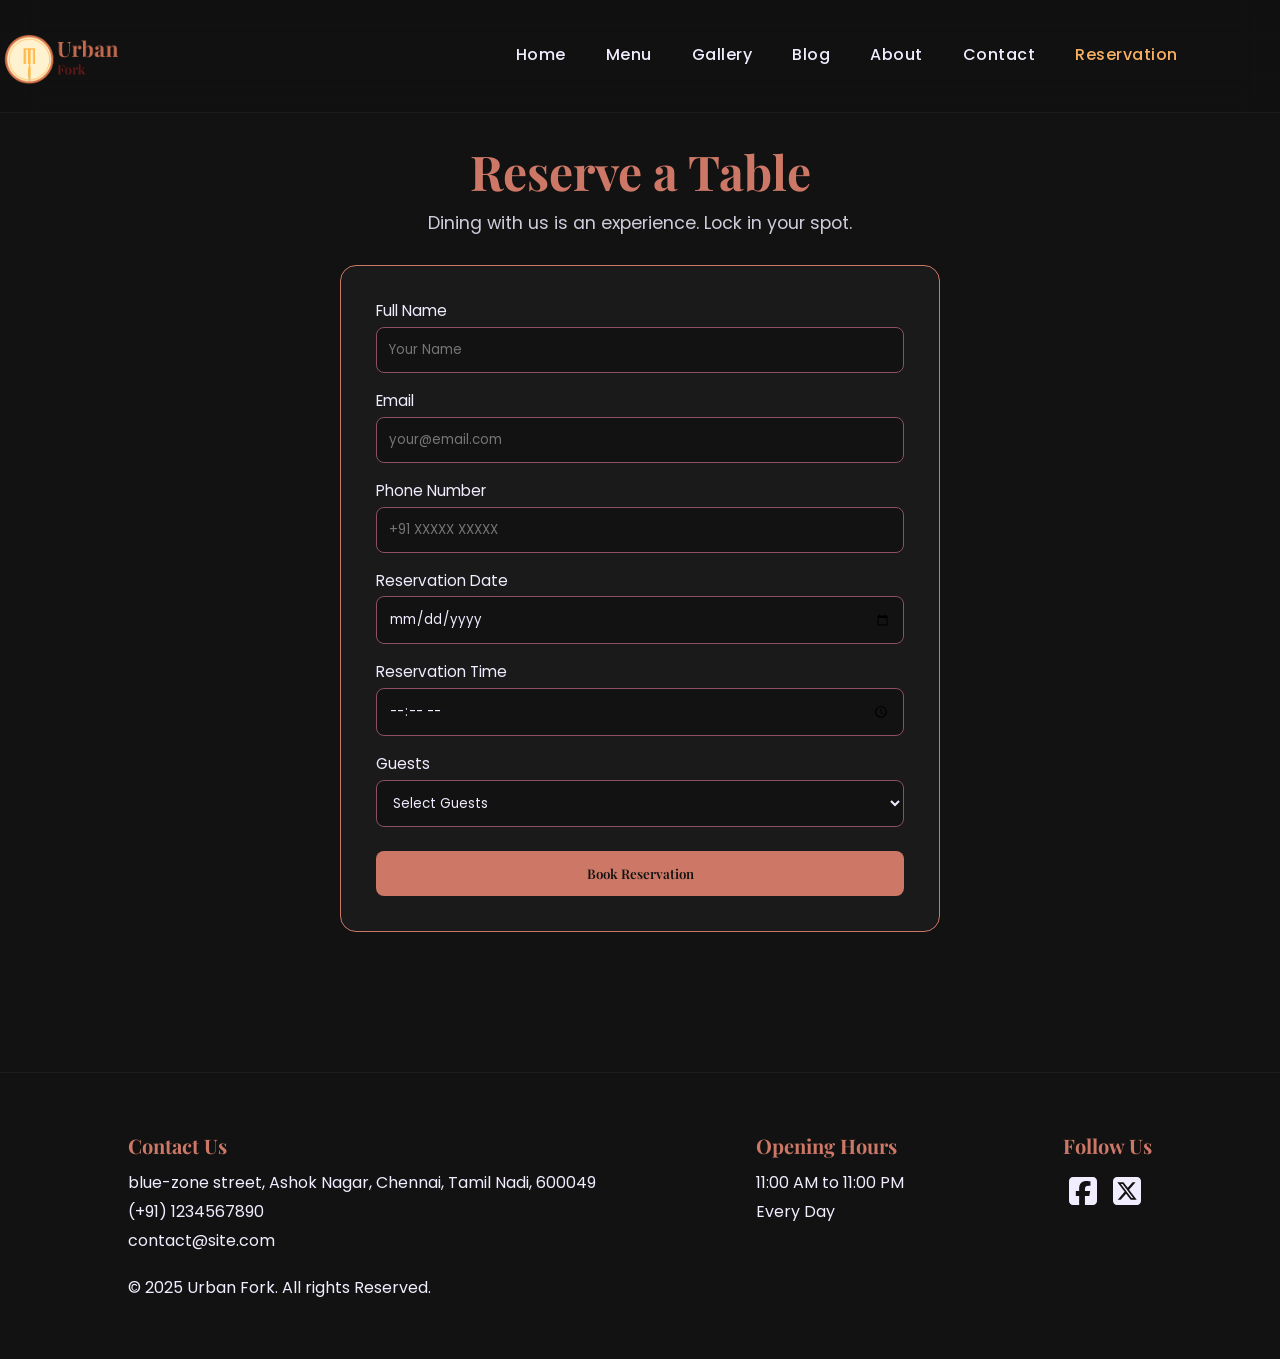
<file: reservation.html>
<!DOCTYPE html>
<html lang="en">

    <head>
        <meta charset="UTF-8">
        <meta name="viewport" content="width=device-width, initial-scale=1.0">
        <title>URBAN FORK | Fine Dining Redefined</title>
        <link rel="stylesheet" href="/css/styles.css">
        <link rel="stylesheet" href="/css/reservation.css">
        <link rel="icon" href="/assets/images/logo.png" type="images/x-icon">
        <script src="/js/script.js"></script>

        <!-- Google Fonts -->
        <link href="https://fonts.googleapis.com/css2?family=Playfair+Display:wght@400;600;700&family=Poppins:wght@300;400;500;600&display=swap" rel="stylesheet">
    </head> 

    <body>
        <header>
            <img src="/assets/images/logo.png" alt="URBAN FORK" class="main-logo-image">

            <nav class="navbar">
                <ul class="nav-links">
                    <li><a href="index.html">Home</a></li>
                    <li><a href="./menu.html">Menu</a></li>
                    <li><a href="./gallery.html">Gallery</a></li>
                    <li><a href="./blog.html">Blog</a></li>
                    <li><a href="./about.html">About</a></li>
                    <li><a href="./contact.html">Contact</a></li>
                    <li><a href="./reservation.html" aria-current="reservation-page" class="active">Reservation</a></li>
                </ul>
            </nav>
        </header>

        <main>
            <section class="reservation-section">
                <h1 class="reservation-heading">Reserve a Table</h1>
                <p class="reservation-subtext">
                    Dining with us is an experience. Lock in your spot.
                </p>

                <form class="reservation-form">
                    <div class="form-group">
                        <label for="name">Full Name</label>
                        <input type="text" id="name" placeholder="Your Name" required>
                    </div>

                    <div class="form-group">
                        <label for="email">Email</label>
                        <input type="email" id="email" placeholder="your@email.com" required>
                    </div>

                    <div class="form-group">
                        <label for="phone">Phone Number</label>
                        <input type="tel" id="phone" placeholder="+91 XXXXX XXXXX" required>
                    </div>

                    <div class="form-group">
                        <label for="date">Reservation Date</label>
                        <input type="date" id="date" required>
                    </div>

                    <div class="form-group">
                        <label for="time">Reservation Time</label>
                        <input type="time" id="time" required>
                    </div>

                    <div class="form-group">
                        <label for="guests">Guests</label>
                        <select id="guests" required>
                            <option value="" disabled selected>Select Guests</option>
                            <option value="1">1 Person</option>
                            <option value="2">2 People</option>
                            <option value="3">3 People</option>
                            <option value="4">4 People</option>
                            <option value="5+">5+ People</option>
                        </select>
                    </div>

                    <button type="submit" class="reserve-btn">Book Reservation</button>
                </form>
            </section>
        </main>

        <footer>
            <div class="footer-container">
                <div class="footer-contact">
                    <h3>Contact Us</h3>
                    <p>blue-zone street, Ashok Nagar, Chennai, Tamil Nadi, 600049</p>
                    <p>(+91) 1234567890</p>
                    <p>contact@site.com</p>
                </div>

                <div class="footer-hours">
                    <h3>Opening Hours</h3>
                    <p>11:00 AM to 11:00 PM</p>
                    <p>Every Day</p>
                </div>

                <div class="footer-socials">
                    <h3>Follow Us</h3>
                    <div class="social-icons">  
                        <!-- Facebook -->
                        <a href="#" class="facebook">
                            <svg xmlns="http://www.w3.org/2000/svg" width="30" height="30" viewBox="0 0 640 640">
                                <path fill="currentColor" d="M160 96C124.7 96 96 124.7 96 160L96 480C96 515.3 124.7 544 160 544L258.2 544L258.2 398.2L205.4 398.2L205.4 320L258.2 320L258.2 286.3C258.2 199.2 297.6 158.8 383.2 158.8C399.4 158.8 427.4 162 438.9 165.2L438.9 236C432.9 235.4 422.4 235 409.3 235C367.3 235 351.1 250.9 351.1 292.2L351.1 320L434.7 320L420.3 398.2L351 398.2L351 544L480 544C515.3 544 544 515.3 544 480L544 160C544 124.7 515.3 96 480 96L160 96z"/>
                            </svg>
                        </a>

                        <!-- Twitter -->
                        <a href="#" class="twitter">
                            <svg xmlns="http://www.w3.org/2000/svg" width="30" height="30" viewBox="0 0 640 640">
                                <path fill="currentColor" d="M160 96C124.7 96 96 124.7 96 160L96 480C96 515.3 124.7 544 160 544L480 544C515.3 544 544 515.3 544 480L544 160C544 124.7 515.3 96 480 96L160 96zM457.1 180L353.3 298.6L475.4 460L379.8 460L305 362.1L219.3 460L171.8 460L282.8 333.1L165.7 180L263.7 180L331.4 269.5L409.6 180L457.1 180zM419.3 431.6L249.4 206.9L221.1 206.9L392.9 431.6L419.3 431.6z"/>
                            </svg>
                        </a>

                    </div>
                </div>
            </div>
            <p class="footer-copyright">
                &copy; 2025 Urban Fork. All rights Reserved.
            </p>
        </footer>
    </body>
</html>
</file>
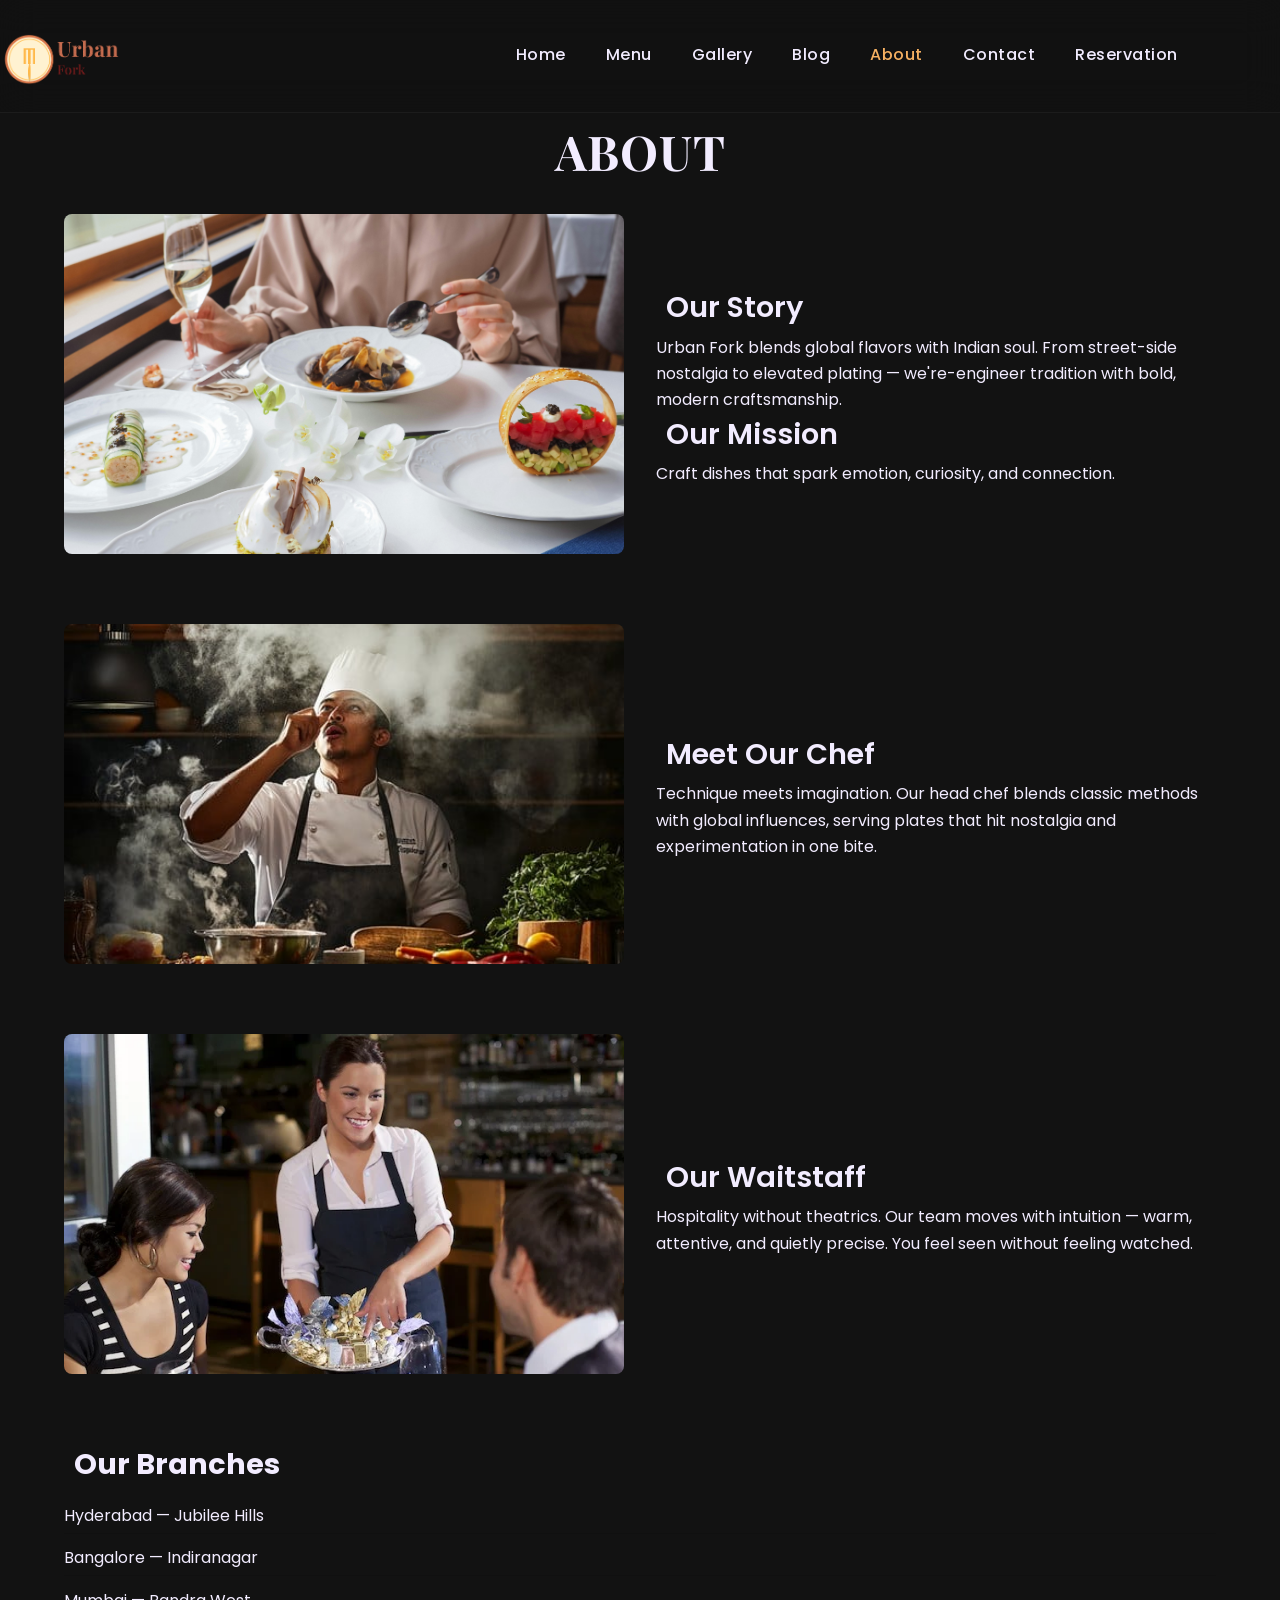
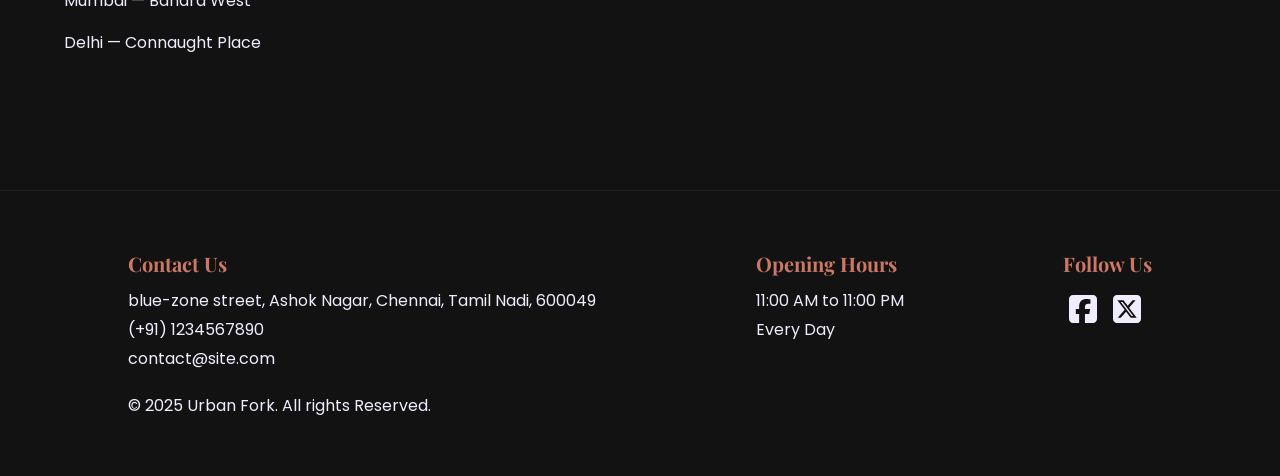
<file: docs/about.html>
<!DOCTYPE html>
<html lang="en">

    <head>
        <meta charset="UTF-8">
        <meta name="viewport" content="width=device-width, initial-scale=1.0">
        <title>URBAN FORK | Fine Dining Redefined</title>
        <link rel="stylesheet" href="/css/styles.css">
        <link rel="stylesheet" href="/css/about.css">

        <!-- Google Fonts -->
        <link href="https://fonts.googleapis.com/css2?family=Playfair+Display:wght@400;600;700&family=Poppins:wght@300;400;500;600&display=swap" rel="stylesheet">
        
    </head> 

    <body>
        <header>
            <img src="/assets/images/logo.png" alt="URBAN FORK" class="main-logo-image">

            <nav class="navbar">
                <ul class="nav-links">
                    <li><a href="index.html">Home</a></li>
                    <li><a href="./menu.html">Menu</a></li>
                    <li><a href="./gallery.html">Gallery</a></li>
                    <li><a href="./blog.html">Blog</a></li>
                    <li><a href="./about.html" aria-current="page" class="active">About</a></li>
                    <li><a href="./contact.html">Contact</a></li>
                    <li><a href="./reservation.html">Reservation</a></li>

                </ul>
            </nav>
        </header>

       <main>
            <h1 class="about-heading">About</h1>

            <!-- Restaurant Story -->
            <section class="about-section">
                <div class="about-image">
                    <img src="/assets/images/about-restaurant.jpg" alt="Restaurant Interior">
                </div>

                <div class="about-text">
                    <h2>Our Story</h2>
                    <p>
                        Urban Fork blends global flavors with Indian soul. 
                        From street-side nostalgia to elevated plating — we're-engineer tradition with bold, modern craftsmanship.
                    </p>

                    <h2>Our Mission</h2>
                    <p>
                        Craft dishes that spark emotion, curiosity, and connection.
                    </p>
                </div>
            </section>

            <!-- Chef -->
            <section class="about-section">
                <div class="about-image">
                    <img src="/assets/images/chefs.jpg" alt="Head Chef">
                </div>

                <div class="about-text">
                    <h2>Meet Our Chef</h2>
                    <p>
                        Technique meets imagination. Our head chef blends classic methods with global influences, 
                        serving plates that hit nostalgia and experimentation in one bite.
                    </p>
                </div>
            </section>

            <!-- Waitstaff -->
            <section class="about-section">
                <div class="about-image">
                    <img src="/assets/images/waitstaff.webp" alt="Waitstaff">
                </div>

                <div class="about-text">
                    <h2>Our Waitstaff</h2>
                    <p>
                        Hospitality without theatrics. Our team moves with intuition — warm, attentive, and quietly precise. 
                        You feel seen without feeling watched.
                    </p>
                </div>
            </section>

            <!-- Branches -->
            <section class="branches-section">
                <h2>Our Branches</h2>
                <ul>
                    <li>Hyderabad — Jubilee Hills</li>
                    <li>Bangalore — Indiranagar</li>
                    <li>Mumbai — Bandra West</li>
                    <li>Delhi — Connaught Place</li>
                </ul>
            </section>

        </main>

        <footer>
            <div class="footer-container">
                <div class="footer-contact">
                    <h3>Contact Us</h3>
                    <p>blue-zone street, Ashok Nagar, Chennai, Tamil Nadi, 600049</p>
                    <p>(+91) 1234567890</p>
                    <p>contact@site.com</p>
                </div>

                <div class="footer-hours">
                    <h3>Opening Hours</h3>
                    <p>11:00 AM to 11:00 PM</p>
                    <p>Every Day</p>
                </div>

                <div class="footer-socials">
                    <h3>Follow Us</h3>
                    <div class="social-icons">  
                        <!-- Facebook -->
                        <a href="#" class="facebook">
                            <svg xmlns="http://www.w3.org/2000/svg" width="30" height="30" viewBox="0 0 640 640">
                                <path fill="currentColor" d="M160 96C124.7 96 96 124.7 96 160L96 480C96 515.3 124.7 544 160 544L258.2 544L258.2 398.2L205.4 398.2L205.4 320L258.2 320L258.2 286.3C258.2 199.2 297.6 158.8 383.2 158.8C399.4 158.8 427.4 162 438.9 165.2L438.9 236C432.9 235.4 422.4 235 409.3 235C367.3 235 351.1 250.9 351.1 292.2L351.1 320L434.7 320L420.3 398.2L351 398.2L351 544L480 544C515.3 544 544 515.3 544 480L544 160C544 124.7 515.3 96 480 96L160 96z"/>
                            </svg>
                        </a>

                        <!-- Twitter -->
                        <a href="#" class="twitter">
                            <svg xmlns="http://www.w3.org/2000/svg" width="30" height="30" viewBox="0 0 640 640">
                                <path fill="currentColor" d="M160 96C124.7 96 96 124.7 96 160L96 480C96 515.3 124.7 544 160 544L480 544C515.3 544 544 515.3 544 480L544 160C544 124.7 515.3 96 480 96L160 96zM457.1 180L353.3 298.6L475.4 460L379.8 460L305 362.1L219.3 460L171.8 460L282.8 333.1L165.7 180L263.7 180L331.4 269.5L409.6 180L457.1 180zM419.3 431.6L249.4 206.9L221.1 206.9L392.9 431.6L419.3 431.6z"/>
                            </svg>
                        </a>

                    </div>
                </div>
            </div>
            <p class="footer-copyright">
                &copy; 2025 Urban Fork. All rights Reserved.
            </p>
        </footer>
    </body>
</html>
</file>
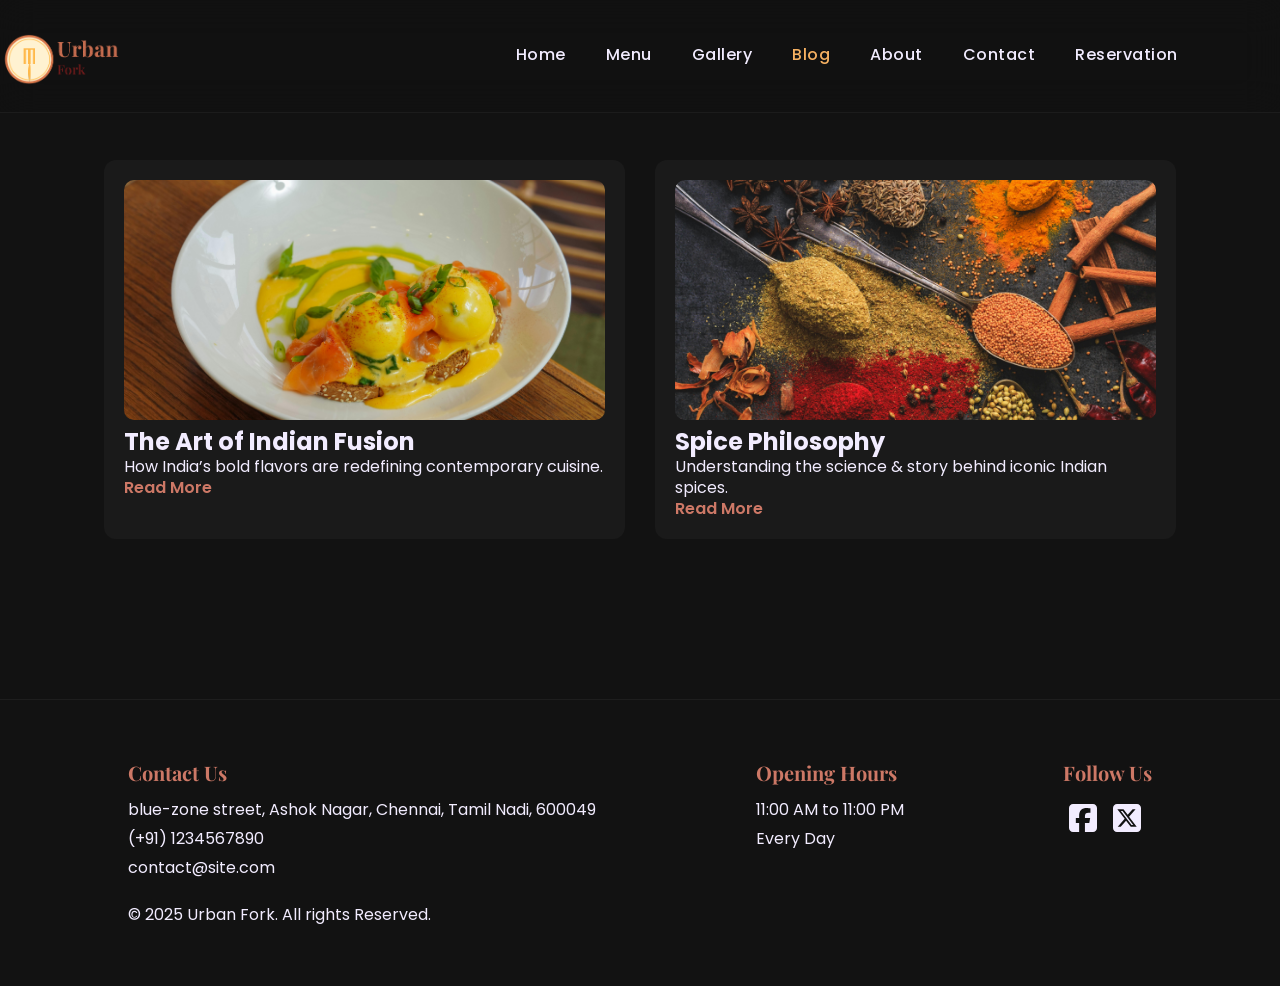
<file: docs/blog.html>
<!DOCTYPE html>
<html lang="en">

    <head>
        <meta charset="UTF-8">
        <meta name="viewport" content="width=device-width, initial-scale=1.0">
        <title>URBAN FORK | Fine Dining Redefined</title>
        <link rel="stylesheet" href="/css/styles.css">
        <link rel="stylesheet" href="/css/blog.css">

        <!-- Google Fonts -->
        <link href="https://fonts.googleapis.com/css2?family=Playfair+Display:wght@400;600;700&family=Poppins:wght@300;400;500;600&display=swap" rel="stylesheet">
    </head> 

    <body>
        <header>
            <img src="/assets/images/logo.png" alt="URBAN FORK" class="main-logo-image">

            <nav class="navbar">
                <ul class="nav-links">
                    <li><a href="index.html">Home</a></li>
                    <li><a href="./menu.html">Menu</a></li>
                    <li><a href="./gallery.html">Gallery</a></li>
                    <li><a href="./blog.html" aria-current="page" class="active">Blog</a></li>
                    <li><a href="./about.html">About</a></li>
                    <li><a href="./contact.html">Contact</a></li>
                    <li><a href="./reservation.html">Reservation</a></li>

                </ul>
            </nav>
        </header>

        <main>
            <section class="blog-container">

                <article class="blog-card">
                    <img src="/assets/images/blog-art-of-indian-fusion.jpg" alt="">
                    <h2>The Art of Indian Fusion</h2>
                    <p>How India’s bold flavors are redefining contemporary cuisine.</p>
                    <a href="#" class="read-more">Read More</a>
                </article>

                <article class="blog-card">
                    <img src="/assets/images/blog-spice-philosophy.jpg" alt="">
                    <h2>Spice Philosophy</h2>
                    <p>Understanding the science & story behind iconic Indian spices.</p>
                    <a href="#" class="read-more">Read More</a>
                </article>

            </section>
        </main>
        <footer>
            <div class="footer-container">
                <div class="footer-contact">
                    <h3>Contact Us</h3>
                    <p>blue-zone street, Ashok Nagar, Chennai, Tamil Nadi, 600049</p>
                    <p>(+91) 1234567890</p>
                    <p>contact@site.com</p>
                </div>

                <div class="footer-hours">
                    <h3>Opening Hours</h3>
                    <p>11:00 AM to 11:00 PM</p>
                    <p>Every Day</p>
                </div>

                <div class="footer-socials">
                    <h3>Follow Us</h3>
                    <div class="social-icons">  
                        <!-- Facebook -->
                        <a href="#" class="facebook">
                            <svg xmlns="http://www.w3.org/2000/svg" width="30" height="30" viewBox="0 0 640 640">
                                <path fill="currentColor" d="M160 96C124.7 96 96 124.7 96 160L96 480C96 515.3 124.7 544 160 544L258.2 544L258.2 398.2L205.4 398.2L205.4 320L258.2 320L258.2 286.3C258.2 199.2 297.6 158.8 383.2 158.8C399.4 158.8 427.4 162 438.9 165.2L438.9 236C432.9 235.4 422.4 235 409.3 235C367.3 235 351.1 250.9 351.1 292.2L351.1 320L434.7 320L420.3 398.2L351 398.2L351 544L480 544C515.3 544 544 515.3 544 480L544 160C544 124.7 515.3 96 480 96L160 96z"/>
                            </svg>
                        </a>

                        <!-- Twitter -->
                        <a href="#" class="twitter">
                            <svg xmlns="http://www.w3.org/2000/svg" width="30" height="30" viewBox="0 0 640 640">
                                <path fill="currentColor" d="M160 96C124.7 96 96 124.7 96 160L96 480C96 515.3 124.7 544 160 544L480 544C515.3 544 544 515.3 544 480L544 160C544 124.7 515.3 96 480 96L160 96zM457.1 180L353.3 298.6L475.4 460L379.8 460L305 362.1L219.3 460L171.8 460L282.8 333.1L165.7 180L263.7 180L331.4 269.5L409.6 180L457.1 180zM419.3 431.6L249.4 206.9L221.1 206.9L392.9 431.6L419.3 431.6z"/>
                            </svg>
                        </a>

                    </div>
                </div>
            </div>
            <p class="footer-copyright">
                &copy; 2025 Urban Fork. All rights Reserved.
            </p>
        </footer>
    </body>
</html>
</file>
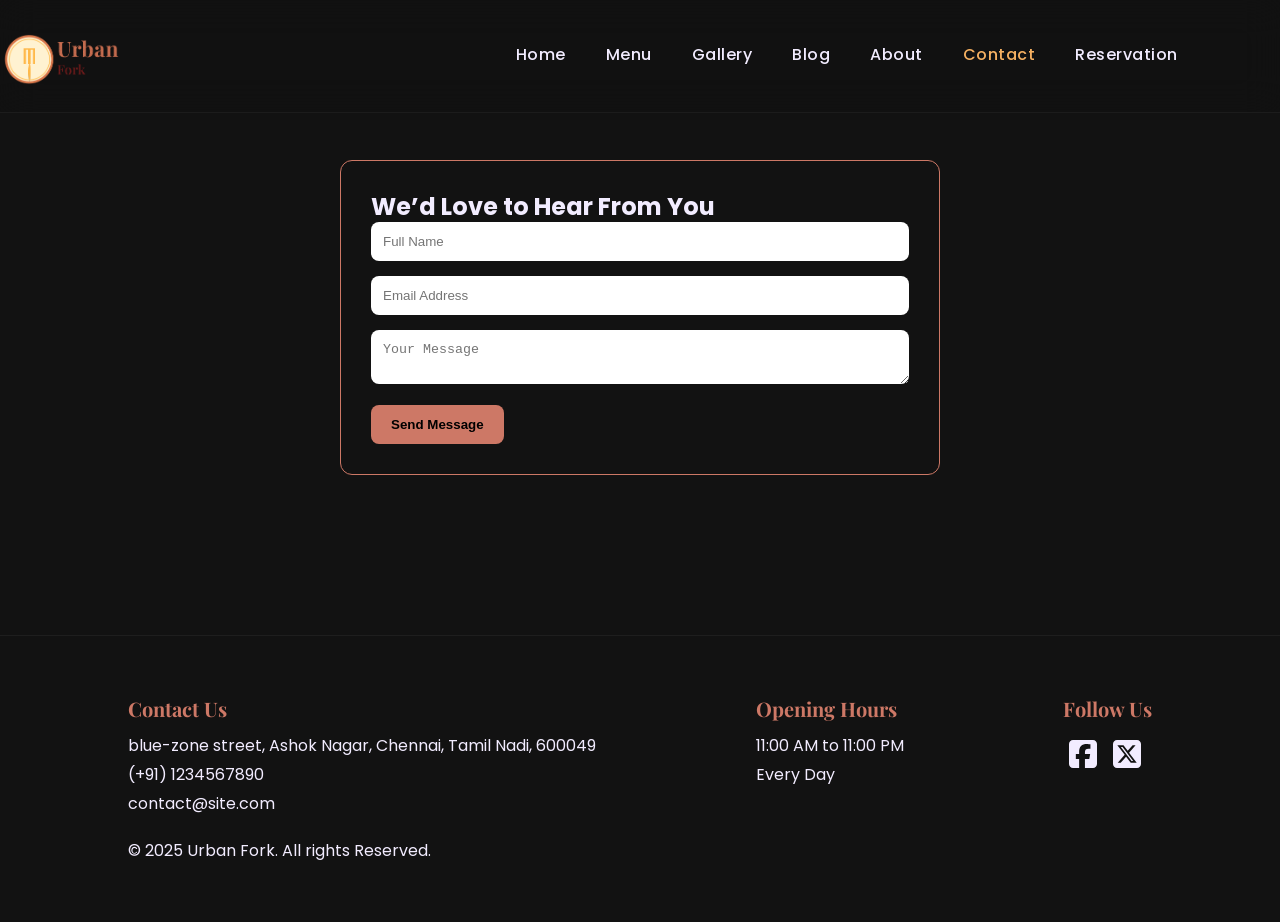
<file: docs/contact.html>
<!DOCTYPE html>
<html lang="en">

    <head>
        <meta charset="UTF-8">
        <meta name="viewport" content="width=device-width, initial-scale=1.0">
        <title>URBAN FORK | Fine Dining Redefined</title>
        <link rel="stylesheet" href="/css/styles.css">
        <link rel="stylesheet" href="/css/contact.css">

        <!-- Google Fonts -->
        <link href="https://fonts.googleapis.com/css2?family=Playfair+Display:wght@400;600;700&family=Poppins:wght@300;400;500;600&display=swap" rel="stylesheet">
    </head> 

    <body>
        <header>
            <img src="/assets/images/logo.png" alt="URBAN FORK" class="main-logo-image">

            <nav class="navbar">
                <ul class="nav-links">
                    <li><a href="index.html">Home</a></li>
                    <li><a href="./menu.html">Menu</a></li>
                    <li><a href="./gallery.html">Gallery</a></li>
                    <li><a href="./blog.html">Blog</a></li>
                    <li><a href="./about.html">About</a></li>
                    <li><a href="./contact.html" aria-current="page" class="active">Contact</a></li>
                    <li><a href="./reservation.html">Reservation</a></li>

                </ul>
            </nav>
        </header>

        <main>
            <section class="contact-section">

                <form class="contact-form">
                    <h2>We’d Love to Hear From You</h2>
                    
                    <input type="text" placeholder="Full Name">
                    <input type="email" placeholder="Email Address">
                    <textarea placeholder="Your Message"></textarea>
                    <button type="submit">Send Message</button>
                </form>
            </section>

        </main>
        <footer>
            <div class="footer-container">
                <div class="footer-contact">
                    <h3>Contact Us</h3>
                    <p>blue-zone street, Ashok Nagar, Chennai, Tamil Nadi, 600049</p>
                    <p>(+91) 1234567890</p>
                    <p>contact@site.com</p>
                </div>

                <div class="footer-hours">
                    <h3>Opening Hours</h3>
                    <p>11:00 AM to 11:00 PM</p>
                    <p>Every Day</p>
                </div>

                <div class="footer-socials">
                    <h3>Follow Us</h3>
                    <div class="social-icons">  
                        <!-- Facebook -->
                        <a href="#" class="facebook">
                            <svg xmlns="http://www.w3.org/2000/svg" width="30" height="30" viewBox="0 0 640 640">
                                <path fill="currentColor" d="M160 96C124.7 96 96 124.7 96 160L96 480C96 515.3 124.7 544 160 544L258.2 544L258.2 398.2L205.4 398.2L205.4 320L258.2 320L258.2 286.3C258.2 199.2 297.6 158.8 383.2 158.8C399.4 158.8 427.4 162 438.9 165.2L438.9 236C432.9 235.4 422.4 235 409.3 235C367.3 235 351.1 250.9 351.1 292.2L351.1 320L434.7 320L420.3 398.2L351 398.2L351 544L480 544C515.3 544 544 515.3 544 480L544 160C544 124.7 515.3 96 480 96L160 96z"/>
                            </svg>
                        </a>

                        <!-- Twitter -->
                        <a href="#" class="twitter">
                            <svg xmlns="http://www.w3.org/2000/svg" width="30" height="30" viewBox="0 0 640 640">
                                <path fill="currentColor" d="M160 96C124.7 96 96 124.7 96 160L96 480C96 515.3 124.7 544 160 544L480 544C515.3 544 544 515.3 544 480L544 160C544 124.7 515.3 96 480 96L160 96zM457.1 180L353.3 298.6L475.4 460L379.8 460L305 362.1L219.3 460L171.8 460L282.8 333.1L165.7 180L263.7 180L331.4 269.5L409.6 180L457.1 180zM419.3 431.6L249.4 206.9L221.1 206.9L392.9 431.6L419.3 431.6z"/>
                            </svg>
                        </a>

                    </div>
                </div>
            </div>
            <p class="footer-copyright">
                &copy; 2025 Urban Fork. All rights Reserved.
            </p>
        </footer>
    </body>
</html>
</file>
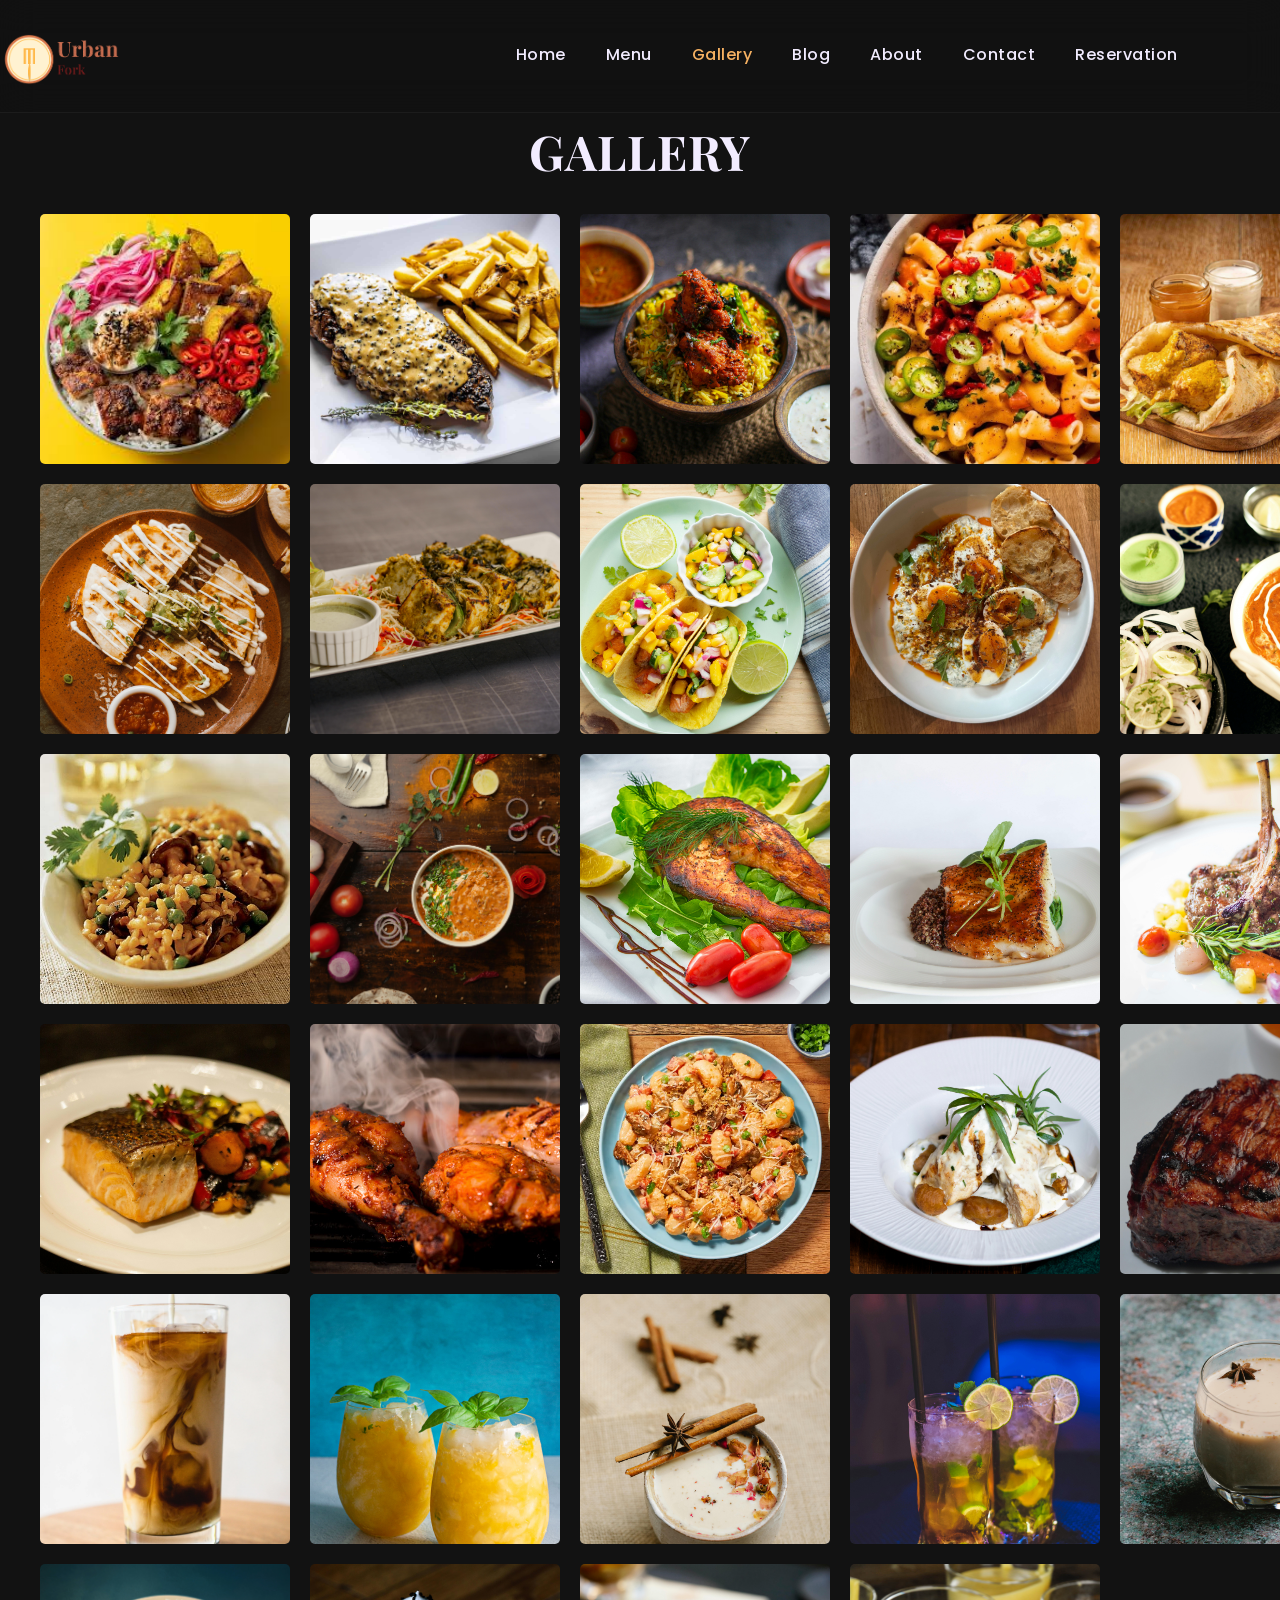
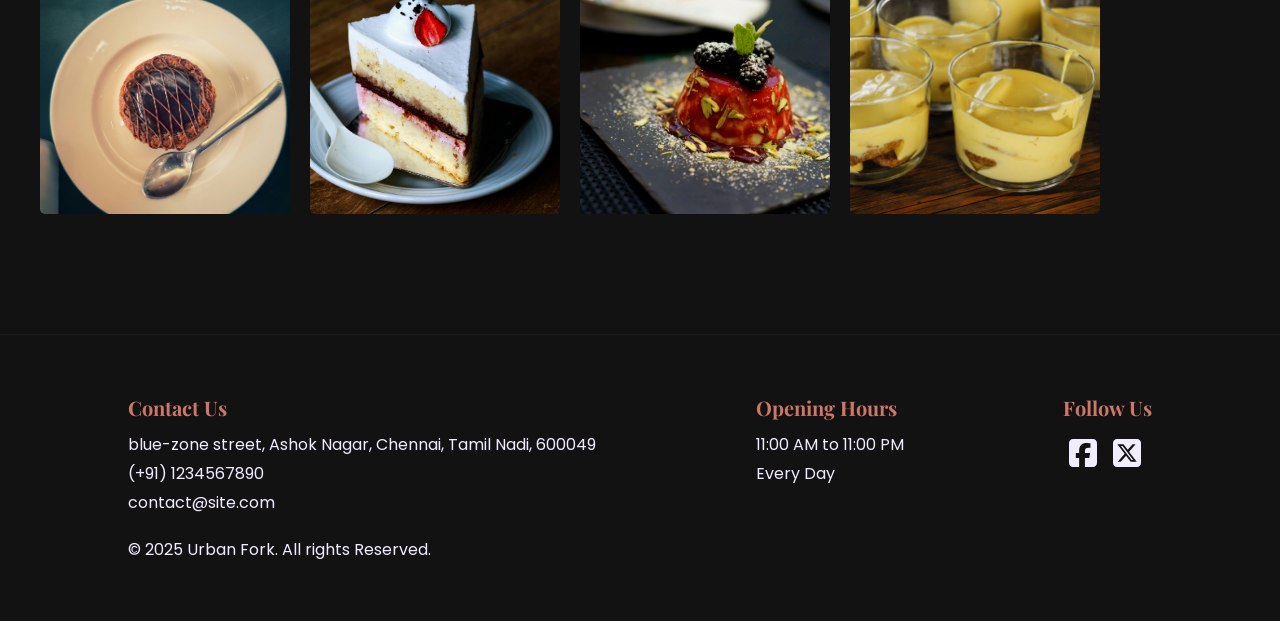
<file: docs/gallery.html>
<!DOCTYPE html>
<html lang="en">

    <head>
        <meta charset="UTF-8">
        <meta name="viewport" content="width=device-width, initial-scale=1.0">
        <title>URBAN FORK | Fine Dining Redefined</title>
        <link rel="stylesheet" href="/css/styles.css">
        <link rel="stylesheet" href="/css/gallery.css">

        <!-- Google Fonts -->
        <link href="https://fonts.googleapis.com/css2?family=Playfair+Display:wght@400;600;700&family=Poppins:wght@300;400;500;600&display=swap" rel="stylesheet">
    </head> 

    <body>
        <header>
            <img src="/assets/images/logo.png" alt="URBAN FORK" class="main-logo-image">

            <nav class="navbar">
                <ul class="nav-links">
                    <li><a href="index.html">Home</a></li>
                    <li><a href="./menu.html">Menu</a></li>
                    <li><a href="./gallery.html" aria-current="gallery page"  class="active">Gallery</a></li>
                    <li><a href="./blog.html">Blog</a></li>
                    <li><a href="./about.html">About</a></li>
                    <li><a href="./contact.html">Contact</a></li>
                    <li><a href="./reservation.html">Reservation</a></li>

                </ul>
            </nav>
        </header>

        <main>
            <section class="gallery-section">
                <h1 class="gallery-heading">Gallery</h1>
                <div class="gallery-img">
                    <img src="/assets/images/starters/Bombay Bowl.jpg">
                    <img src="/assets/images/starters/Charred Paneer Steak au Poivre.jpg" >
                    <img src="/assets/images/starters/Delhi Nights Platter.jpg">
                    <img src="/assets/images/starters/Masala Mac & Fromage.webp">
                    <img src="/assets/images/starters/Naanwiches.jpeg">
                    <img src="/assets/images/starters/Paneer Quesadilla Royale.jpg">
                    <img src="/assets/images/starters/Paneer Tikka Quesadilla.jpg">
                    <img src="/assets/images/starters/samosa_tacos.jpg">
                    <img src="/assets/images/starters/Spiced Avo Toast.jpg">
                    <img src="/assets/images/main-course/Butter Masala Linguine.jpg">
                    <img src="/assets/images/main-course/Coconut Curry Risotto.jpg">
                    <img src="/assets/images/main-course/Curry Risotto.jpg">
                    <img src="/assets/images/main-course/Goa-Grilled Fish Wrap.jpg">
                    <img src="/assets/images/main-course/Hyderabadi Herb Crusted Salmon.jpg">
                    <img src="/assets/images/main-course/Kashmiri Lamb Wellington.jpg">
                    <img src="/assets/images/main-course/Malabar Seafood Medley.jpg">
                    <img src="/assets/images/main-course/Smoked Tandoori Pollo.jpg">
                    <img src="/assets/images/main-course/Spiced Truffle Gnocchi.webp">
                    <img src="/assets/images/main-course/The Royal Butter Chicken Ravioli.jpg">
                    <img src="/assets/images/main-course/Vindaloo Tenderloin.jpg">
                    <img src="/assets/images/beverages/Cardamom Cold Brew.webp">
                    <img src="/assets/images/beverages/Mango Basil Spritz.jpg">
                    <img src="/assets/images/beverages/Masala Old Fashioned.jpg">
                    <img src="/assets/images/beverages/Tropical Chai Cooler.jpg">
                    <img src="/assets/images/desserts/Chai Latte Crème Brûlée.jpg">
                    <img src="/assets/images/desserts/Dark Chocolate Jalebi Tart.jpg">
                    <img src="/assets/images/desserts/Gulab_jamun_cheescake.jpg">
                    <img src="/assets/images/desserts/Rose Pistachio Panna Cotta.jpg">
                    <img src="/assets/images/desserts/Saffron Tiramisu.jpg">
                </div>
            </section>
        </main>
        <footer>
            <div class="footer-container">
                <div class="footer-contact">
                    <h3>Contact Us</h3>
                    <p>blue-zone street, Ashok Nagar, Chennai, Tamil Nadi, 600049</p>
                    <p>(+91) 1234567890</p>
                    <p>contact@site.com</p>
                </div>

                <div class="footer-hours">
                    <h3>Opening Hours</h3>
                    <p>11:00 AM to 11:00 PM</p>
                    <p>Every Day</p>
                </div>

                <div class="footer-socials">
                    <h3>Follow Us</h3>
                    <div class="social-icons">  
                        <!-- Facebook -->
                        <a href="#" class="facebook">
                            <svg xmlns="http://www.w3.org/2000/svg" width="30" height="30" viewBox="0 0 640 640">
                                <path fill="currentColor" d="M160 96C124.7 96 96 124.7 96 160L96 480C96 515.3 124.7 544 160 544L258.2 544L258.2 398.2L205.4 398.2L205.4 320L258.2 320L258.2 286.3C258.2 199.2 297.6 158.8 383.2 158.8C399.4 158.8 427.4 162 438.9 165.2L438.9 236C432.9 235.4 422.4 235 409.3 235C367.3 235 351.1 250.9 351.1 292.2L351.1 320L434.7 320L420.3 398.2L351 398.2L351 544L480 544C515.3 544 544 515.3 544 480L544 160C544 124.7 515.3 96 480 96L160 96z"/>
                            </svg>
                        </a>

                        <!-- Twitter -->
                        <a href="#" class="twitter">
                            <svg xmlns="http://www.w3.org/2000/svg" width="30" height="30" viewBox="0 0 640 640">
                                <path fill="currentColor" d="M160 96C124.7 96 96 124.7 96 160L96 480C96 515.3 124.7 544 160 544L480 544C515.3 544 544 515.3 544 480L544 160C544 124.7 515.3 96 480 96L160 96zM457.1 180L353.3 298.6L475.4 460L379.8 460L305 362.1L219.3 460L171.8 460L282.8 333.1L165.7 180L263.7 180L331.4 269.5L409.6 180L457.1 180zM419.3 431.6L249.4 206.9L221.1 206.9L392.9 431.6L419.3 431.6z"/>
                            </svg>
                        </a>

                    </div>
                </div>
            </div>
            <p class="footer-copyright">
                &copy; 2025 Urban Fork. All rights Reserved.
            </p>
        </footer>
    </body>
</html>
</file>
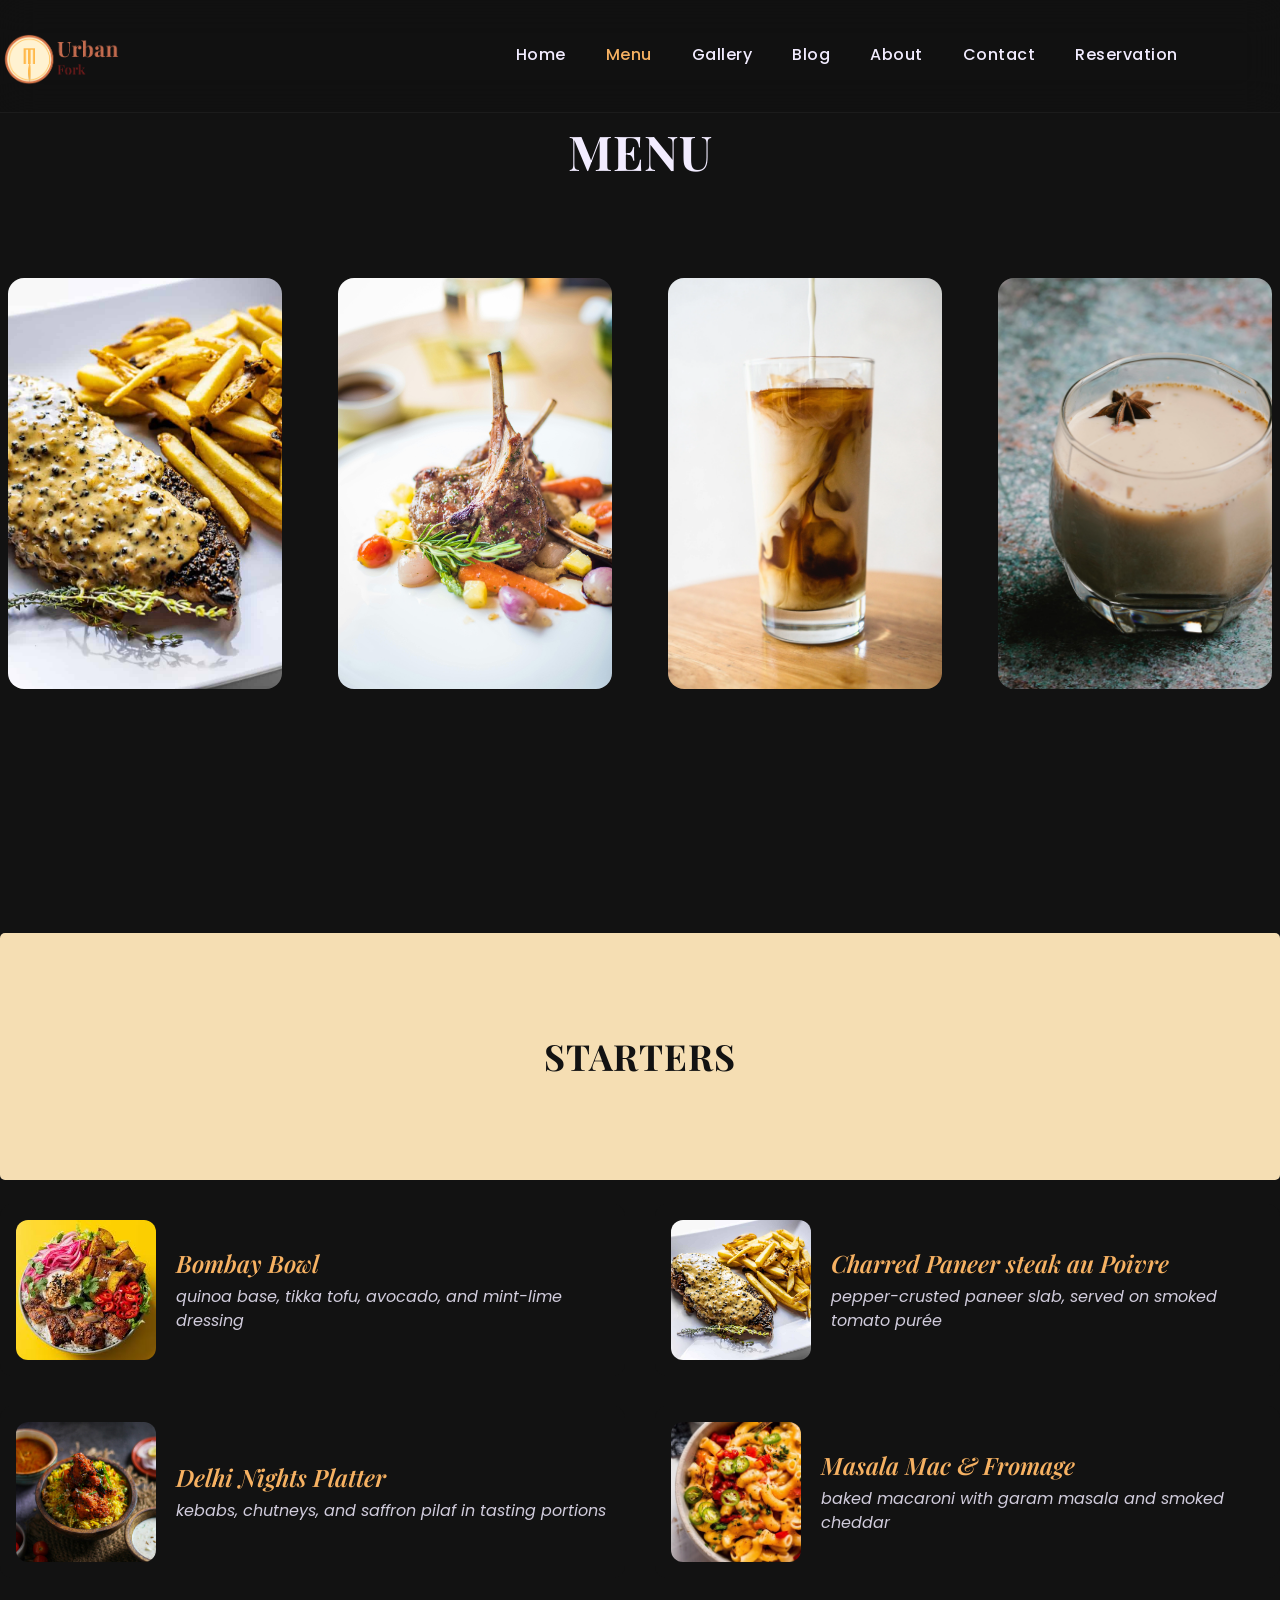
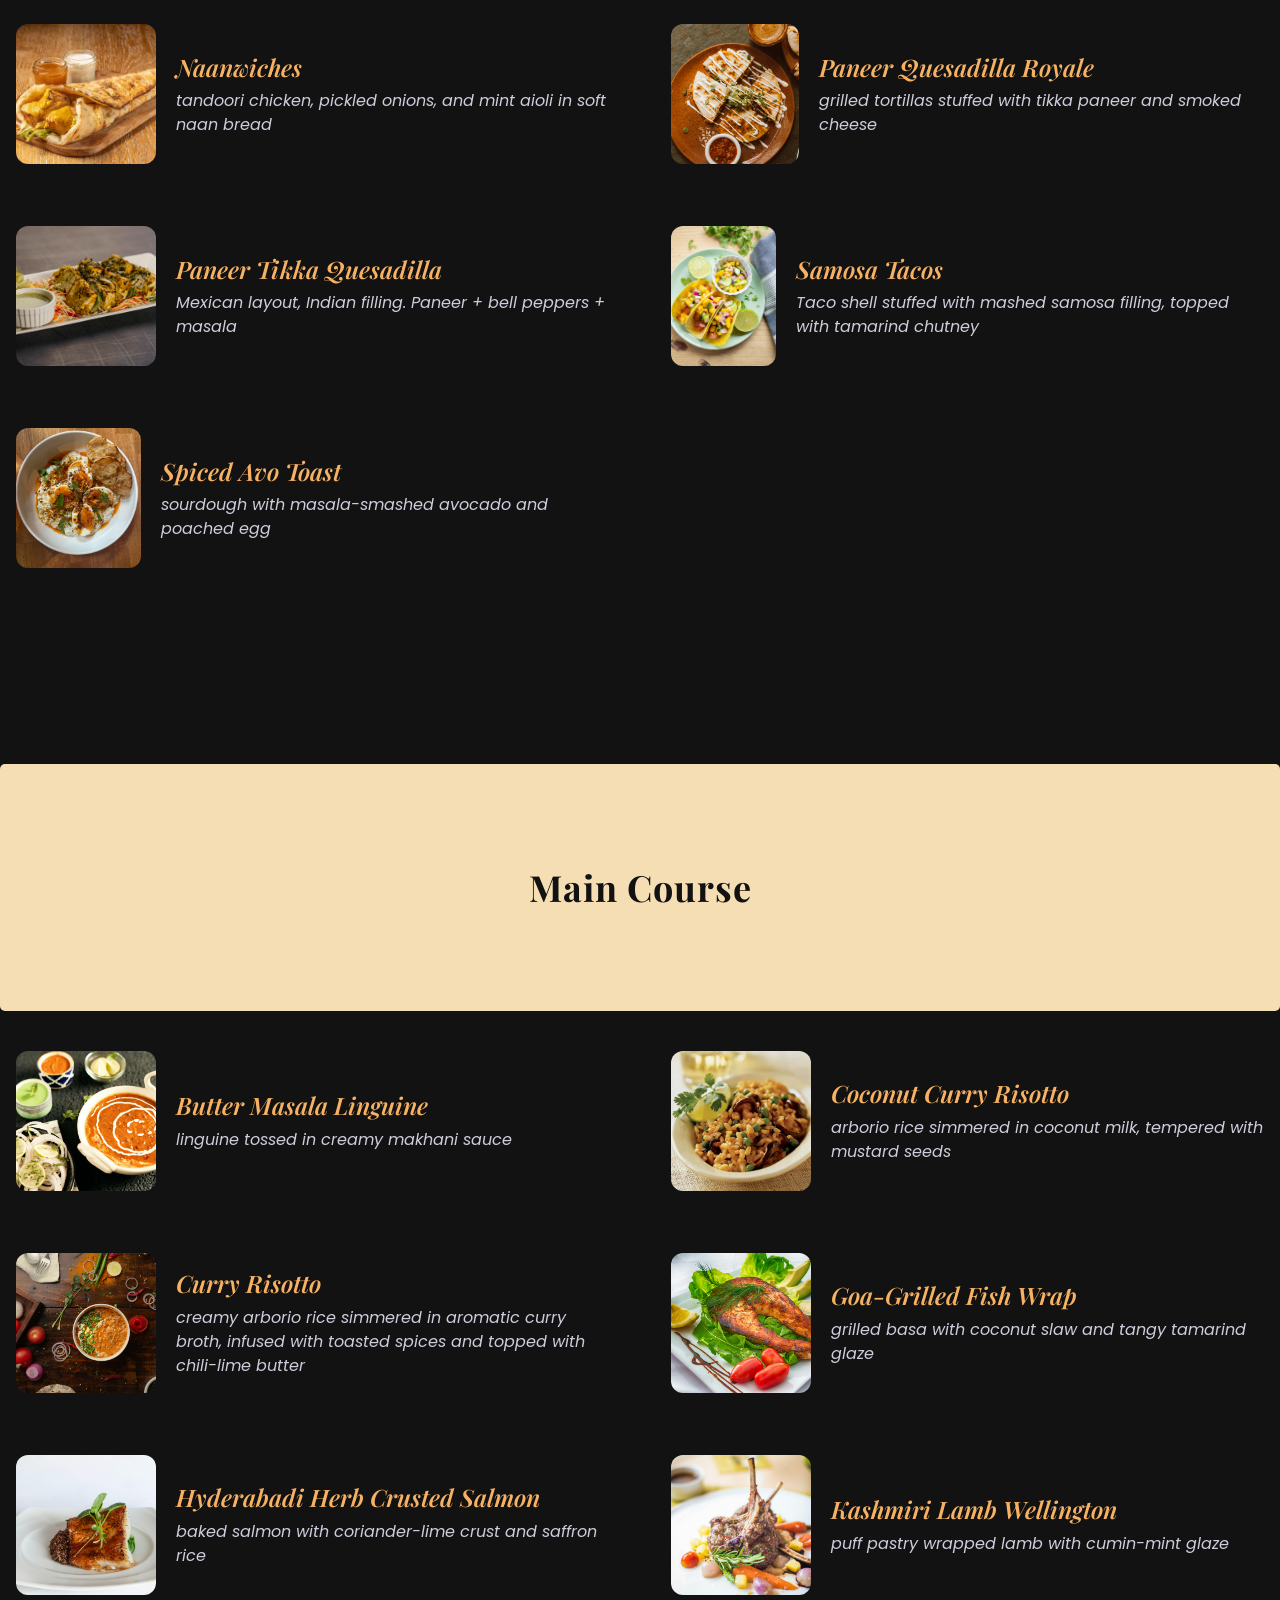
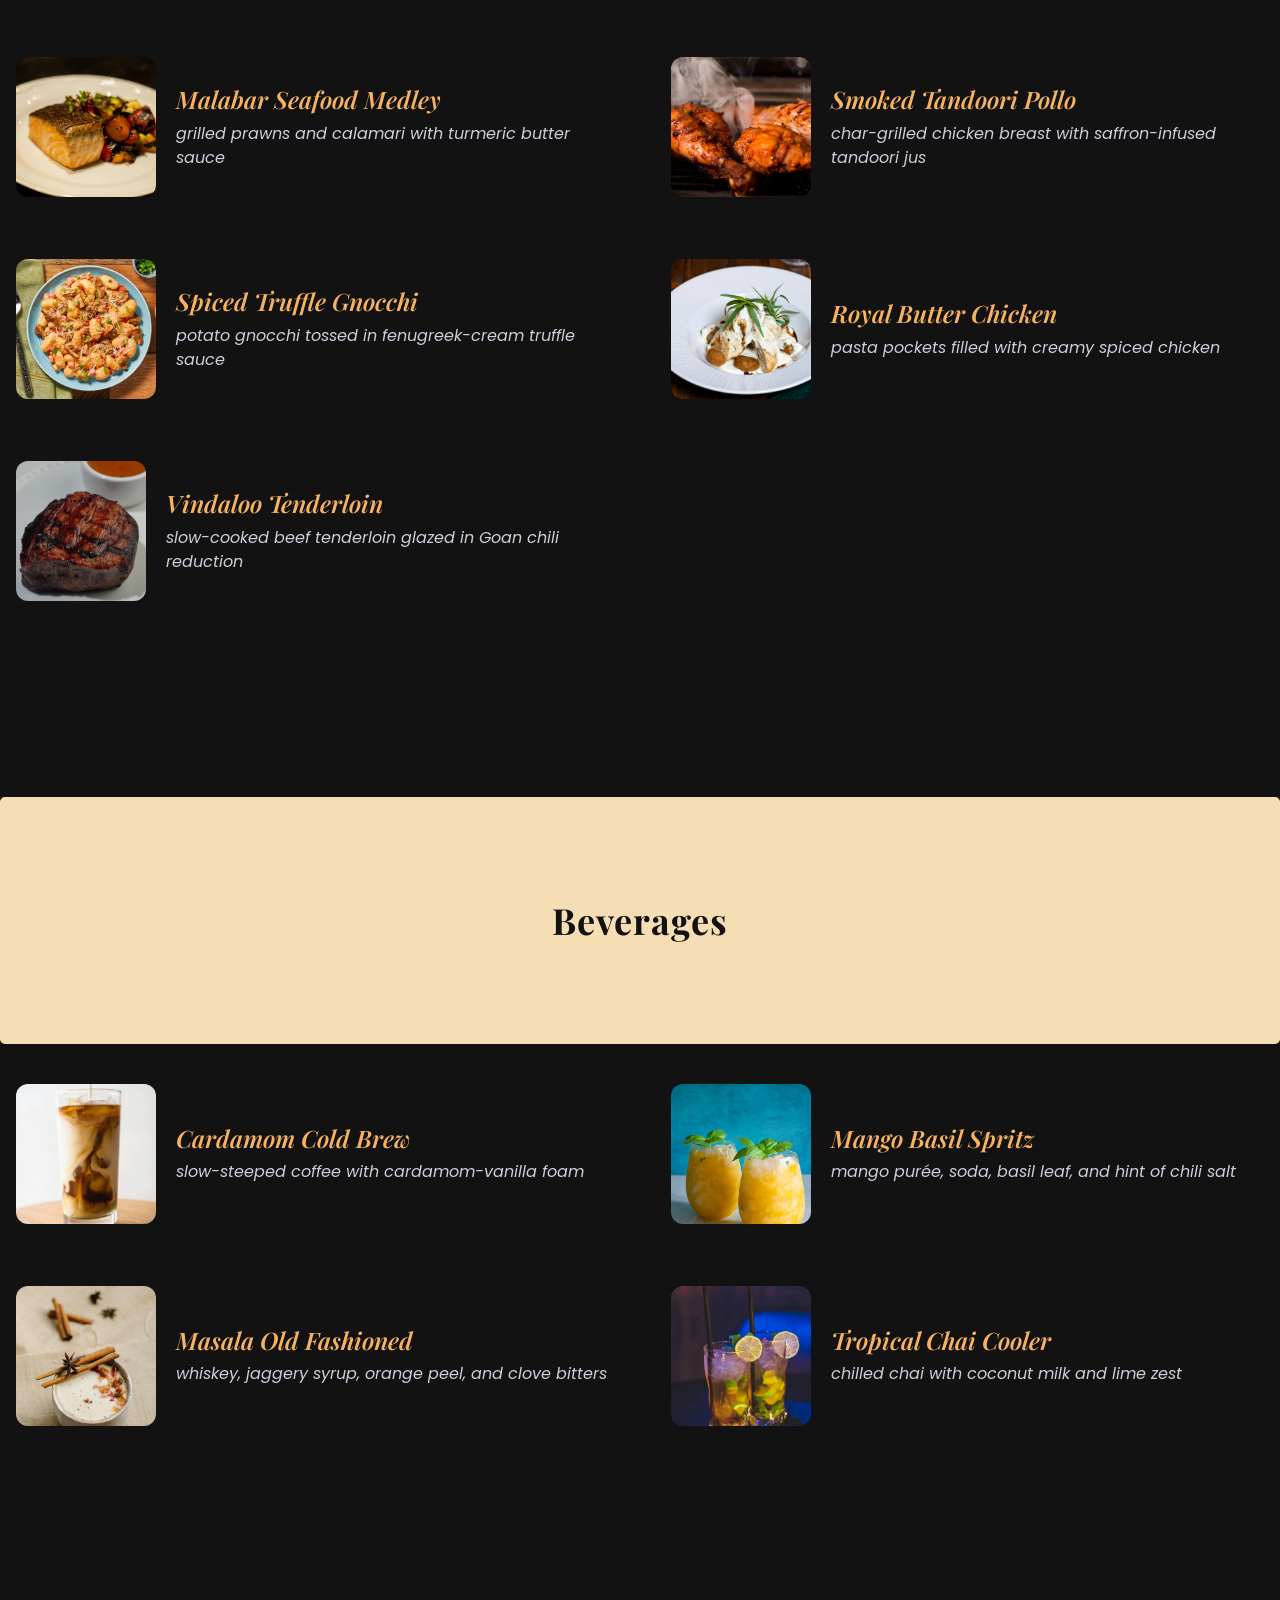
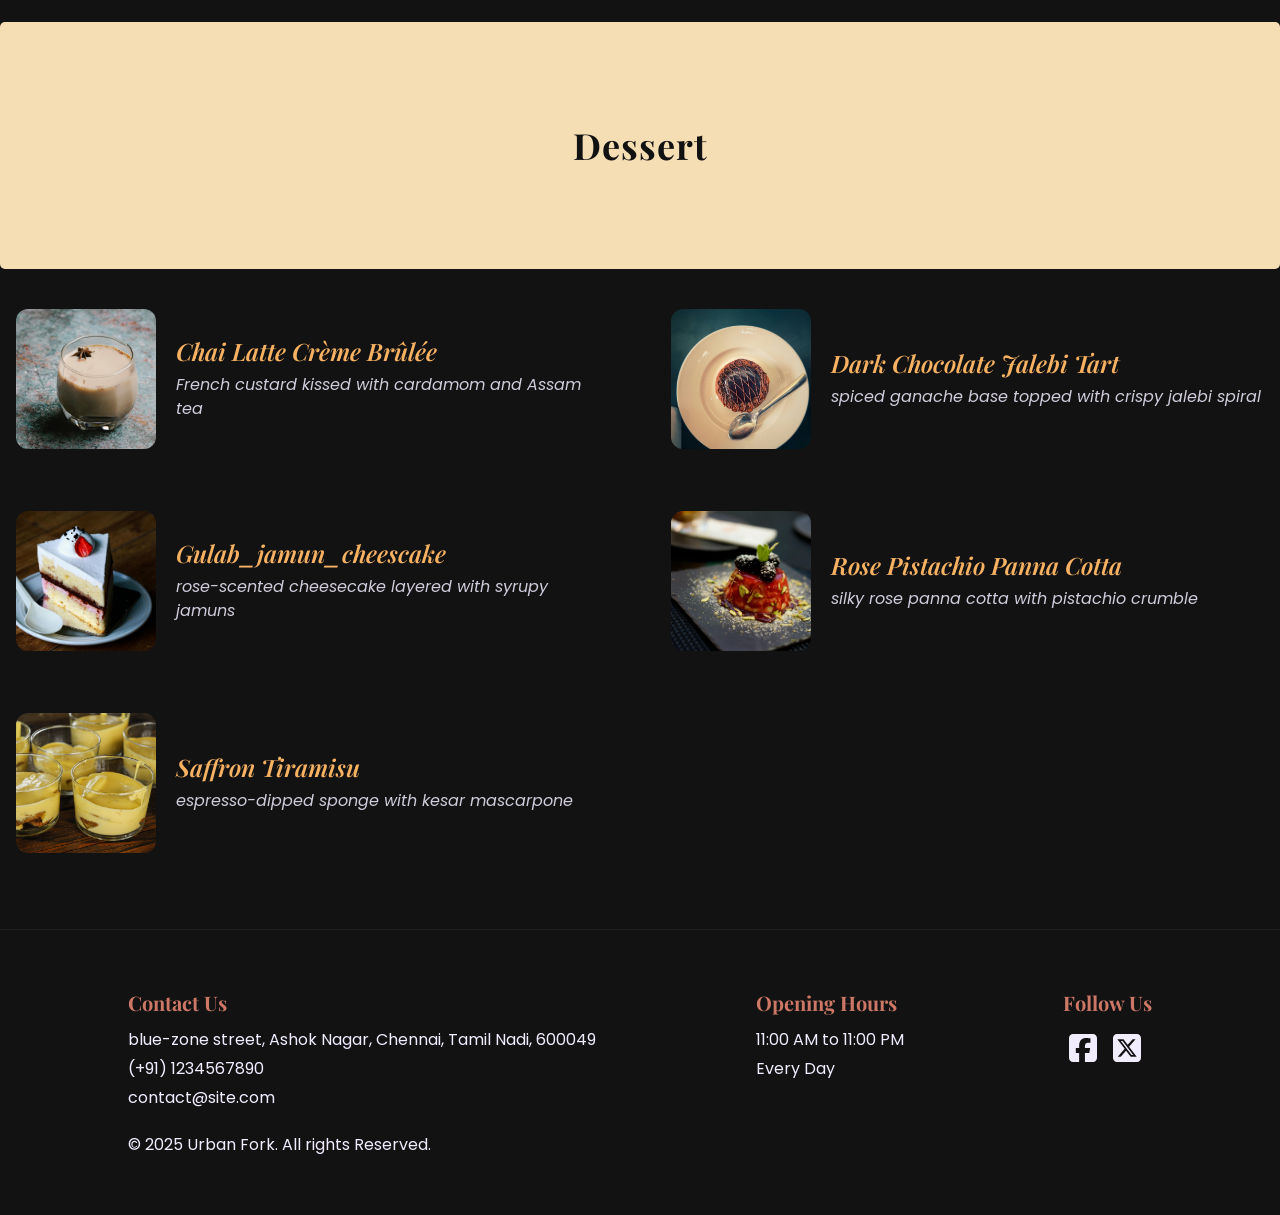
<file: docs/menu.html>
<!DOCTYPE html>
<html lang="en">

    <head>
        <meta charset="UTF-8">
        <meta name="viewport" content="width=device-width, initial-scale=1.0">
        <title>URBAN FORK | Fine Dining Redefined</title>
        <link rel="stylesheet" href="/css/styles.css">
        <link rel="stylesheet" href="/css/menu.css">

        <link href="https://fonts.googleapis.com/css2?family=Playfair+Display:wght@400;600;700&family=Poppins:wght@300;400;500;600&display=swap" rel="stylesheet">
    </head> 

    <body>
        <header>
            <img src="/assets/images/logo.png" alt="URBAN FORK" class="main-logo-image">

            <nav class="navbar">
                <ul class="nav-links">
                    <li><a href="index.html" >Home</a></li>
                    <li><a href="./menu.html" aria-current="menu page" class="active">Menu</a></li>
                    <li><a href="./gallery.html">Gallery</a></li>
                    <li><a href="./blog.html">Blog</a></li>
                    <li><a href="./about.html">About</a></li>
                    <li><a href="./contact.html">Contact</a></li>
                    <li><a href="./reservation.html">Reservation</a></li>

                </ul>
            </nav>
        </header>

        <main>
            <section class="menu-section">
                <h1 class="menu-heading">Menu</h1>

                <div class="card-container">

                    <article class="card-article">
                        <img src="/assets/images/starters/Charred Paneer Steak au Poivre.jpg" class="card-img">
                        <div class="card-data">
                            <h2 class="card-title">Starters</h2>
                            <a href="#" class="card-button">Discover</a>
                        </div>
                    </article>

                    <article class="card-article">
                        <img src="/assets/images/main-course/Kashmiri Lamb Wellington.jpg" class="card-img">
                        <div class="card-data">
                            <h2 class="card-title">Main Course</h2>
                            <a href="#" class="card-button">Discover</a>
                        </div>
                    </article>

                    <article class="card-article">
                        <img src="/assets/images/beverages/Cardamom Cold Brew.webp" class="card-img">
                        <div class="card-data">
                            <h2 class="card-title">Beverages</h2>
                            <a href="#" class="card-button">Discover</a>
                        </div>
                    </article>

                    <article class="card-article">
                        <img src="/assets/images/desserts/Chai Latte Crème Brûlée.jpg" class="card-img">
                        <div class="card-data">
                            <h2 class="card-title">Desserts</h2>
                            <a href="#" class="card-button">Discover</a>
                        </div>
                    </article>

                </div>
            </section>
            <section class="menu-section">
                <h2 class="category-heading">STARTERS</h2>
                <div class="menu-grid">
                    <div class="menu-card">
                        <img src="/assets/images/starters/Bombay Bowl.jpg" alt="Bombay Bowl">
                        <div class="menu-info">
                            <h3><i>Bombay Bowl</i></h3>
                            <p><i>quinoa base, tikka tofu, avocado, and mint-lime dressing</i></p>
                        </div>
                    </div>
                    <div class="menu-card">
                        <img src="/assets/images/starters/Charred Paneer Steak au Poivre.jpg">
                        <div class="menu-info">
                            <h3><i>Charred Paneer steak au Poivre</i></h3>
                            <p><i>pepper-crusted paneer slab, served on smoked tomato purée</i></p>
                        </div>
                    </div>
                    <div class="menu-card">
                        <img src="/assets/images/starters/Delhi Nights Platter.jpg">
                        <div class="menu-info">
                            <h3><i>Delhi Nights Platter</i></h3>
                            <p><i>kebabs, chutneys, and saffron pilaf in tasting portions</i></p>
                        </div>
                    </div>
                    <div class="menu-card">
                        <img src="/assets/images/starters/Masala Mac & Fromage.webp">
                        <div class="menu-info">
                            <h3><i>Masala Mac & Fromage</i></h3>
                            <p><i>baked macaroni with garam masala and smoked cheddar</i></p>
                        </div>
                    </div>
                    <div class="menu-card">
                        <img src="/assets/images/starters/Naanwiches.jpeg">
                        <div class="menu-info">
                            <h3><i>Naanwiches</i></h3>
                            <p><i>tandoori chicken, pickled onions, and mint aioli in soft naan bread</i></p>
                        </div>
                    </div>
                    <div class="menu-card">
                        <img src="/assets/images/starters/Paneer Quesadilla Royale.jpg">
                        <div class="menu-info">
                            <h3><i>Paneer Quesadilla Royale</i></h3>
                            <p><i>grilled tortillas stuffed with tikka paneer and smoked cheese</i></p>
                        </div>
                    </div>
                    <div class="menu-card">
                        <img src="/assets/images/starters/Paneer Tikka Quesadilla.jpg">
                        <div class="menu-info">
                            <h3><i>Paneer Tikka Quesadilla</i></h3>
                            <p><i>Mexican layout, Indian filling. Paneer + bell peppers + masala</i></p>
                        </div>
                    </div>
                    <div class="menu-card">
                        <img src="/assets/images/starters/samosa_tacos.jpg">
                        <div class="menu-info">
                            <h3><i>Samosa Tacos</i></h3>
                            <p><i>Taco shell stuffed with mashed samosa filling, topped with tamarind chutney</i></p>
                        </div>
                    </div>
                    <div class="menu-card">
                        <img src="/assets/images/starters/Spiced Avo Toast.jpg">
                        <div class="menu-info">
                            <h3><i>Spiced Avo Toast</i></h3>
                            <p><i>sourdough with masala-smashed avocado and poached egg</i></p>
                        </div>
                    </div>
                </div>
            </section>

                <!-----main course------->
            <section class="menu-section">
                <h2 class="category-heading">Main Course</h2>
                <div class="menu-grid">
                    <div class="menu-card">
                        <img src="/assets/images/main-course/Butter Masala Linguine.jpg">
                        <div class="menu-info">
                            <h3><i>Butter Masala Linguine</i></h3>
                            <p><i>linguine tossed in creamy makhani sauce</i></p>
                        </div>
                    </div>
                    <div class="menu-card">
                        <img src="/assets/images/main-course/Coconut Curry Risotto.jpg">
                        <div class="menu-info">
                            <h3><i>Coconut Curry Risotto</i></h3>
                            <p><i>arborio rice simmered in coconut milk, tempered with mustard seeds</i></p>
                        </div>
                    </div>
                    <div class="menu-card">
                        <img src="/assets/images/main-course/Curry Risotto.jpg">
                        <div class="menu-info">
                            <h3><i>Curry Risotto</i></h3>
                            <p><i>creamy arborio rice simmered in aromatic curry broth, infused with toasted spices and topped with chili-lime butter</i></p>
                        </div>
                    </div>
                    <div class="menu-card">
                        <img src="/assets/images/main-course/Goa-Grilled Fish Wrap.jpg">
                        <div class="menu-info">
                            <h3><i>Goa-Grilled Fish Wrap</i></h3>
                            <p><i>grilled basa with coconut slaw and tangy tamarind glaze</i></p>
                        </div>
                    </div>
                    <div class="menu-card">
                        <img src="/assets/images/main-course/Hyderabadi Herb Crusted Salmon.jpg">
                        <div class="menu-info">
                            <h3><i>Hyderabadi Herb Crusted Salmon</i></h3>
                            <p><i>baked salmon with coriander-lime crust and saffron rice</i></p>
                        </div>
                    </div>
                    <div class="menu-card">
                        <img src="/assets/images/main-course/Kashmiri Lamb Wellington.jpg">
                        <div class="menu-info">
                            <h3><i>Kashmiri Lamb Wellington</i></h3>
                            <p><i>puff pastry wrapped lamb with cumin-mint glaze</i></p>
                        </div>
                    </div>
                    <div class="menu-card">
                        <img src="/assets/images/main-course/Malabar Seafood Medley.jpg">
                        <div class="menu-info">
                            <h3><i>Malabar Seafood Medley</i></h3>
                            <p><i>grilled prawns and calamari with turmeric butter sauce</i></p>
                        </div>
                    </div>
                    <div class="menu-card">
                        <img src="/assets/images/main-course/Smoked Tandoori Pollo.jpg">
                        <div class="menu-info">
                            <h3><i>Smoked Tandoori Pollo</i></h3>
                            <p><i>char-grilled chicken breast with saffron-infused tandoori jus</i></p>
                        </div>
                    </div>
                    <div class="menu-card">
                        <img src="/assets/images/main-course/Spiced Truffle Gnocchi.webp">
                        <div class="menu-info">
                            <h3><i>Spiced Truffle Gnocchi</i></h3>
                            <p><i>potato gnocchi tossed in fenugreek-cream truffle sauce</i></p>
                        </div>
                    </div>
                    <div class="menu-card">
                        <img src="/assets/images/main-course/The Royal Butter Chicken Ravioli.jpg">
                        <div class="menu-info">
                            <h3><i>Royal Butter Chicken</i></h3>
                            <p><i>pasta pockets filled with creamy spiced chicken</i></p>
                        </div>
                    </div>
                    <div class="menu-card">
                        <img src="/assets/images/main-course/Vindaloo Tenderloin.jpg">
                        <div class="menu-info">
                            <h3><i>Vindaloo Tenderloin</i></h3>
                            <p><i>slow-cooked beef tenderloin glazed in Goan chili reduction</i></p>
                        </div>
                    </div>
                </div>
            </section>

                <!-----beverage------->
            <section class="menu-section">
                <h2 class="category-heading">Beverages</h2>
                <div class="menu-grid">
                    <div class="menu-card">
                        <img src="/assets/images/beverages/Cardamom Cold Brew.webp">
                        <div class="menu-info">
                            <h3><i>Cardamom Cold Brew</i></h3>
                            <p><i>slow-steeped coffee with cardamom-vanilla foam</i></p>
                        </div>
                    </div>
                    <div class="menu-card">
                        <img src="/assets/images/beverages/Mango Basil Spritz.jpg">
                        <div class="menu-info">
                            <h3><i>Mango Basil Spritz</i></h3>
                            <p><i>mango purée, soda, basil leaf, and hint of chili salt</i></p>
                        </div>
                    </div>
                    <div class="menu-card">
                        <img src="/assets/images/beverages/Masala Old Fashioned.jpg">
                        <div class="menu-info">
                            <h3><i>Masala Old Fashioned</i></h3>
                            <p><i>whiskey, jaggery syrup, orange peel, and clove bitters</i></p>
                        </div>
                    </div>
                    <div class="menu-card">
                        <img src="/assets/images/beverages/Tropical Chai Cooler.jpg">
                        <div class="menu-info">
                            <h3><i>Tropical Chai Cooler</i></h3>
                            <p><i>chilled chai with coconut milk and lime zest</i></p>
                        </div>
                    </div>
                </section>
                    
                <!-----Dessert------->
            <section class="menu-section">
                <h2 class="category-heading">Dessert</h2>
                <div class="menu-grid">
                    <div class="menu-card">
                        <img src="/assets/images/desserts/Chai Latte Crème Brûlée.jpg">
                        <div class="menu-info">
                            <h3><i>Chai Latte Crème Brûlée</i></h3>
                            <p><i>French custard kissed with cardamom and Assam tea</i></p>
                        </div>
                    </div>
                    <div class="menu-card">
                        <img src="/assets/images/desserts/Dark Chocolate Jalebi Tart.jpg">
                        <div class="menu-info">
                            <h3><i>Dark Chocolate Jalebi Tart</i></h3>
                            <p><i>spiced ganache base topped with crispy jalebi spiral</i></p>
                        </div>
                    </div>
                    <div class="menu-card">
                        <img src="/assets/images/desserts/Gulab_jamun_cheescake.jpg">
                        <div class="menu-info">
                            <h3><i>Gulab_jamun_cheescake</i></h3>
                            <p><i>rose-scented cheesecake layered with syrupy jamuns</i></p>
                        </div>
                    </div>
                    <div class="menu-card">
                        <img src="/assets/images/desserts/Rose Pistachio Panna Cotta.jpg">
                        <div class="menu-info">
                            <h3><i>Rose Pistachio Panna Cotta</i></h3>
                            <p><i>silky rose panna cotta with pistachio crumble</i></p>
                        </div>
                    </div>
                    <div class="menu-card">
                        <img src="/assets/images/desserts/Saffron Tiramisu.jpg">
                        <div class="menu-info">
                            <h3><i>Saffron Tiramisu</i></h3>
                            <p><i>espresso-dipped sponge with kesar mascarpone</i></p>
                        </div>
                    </div>
            </section>
        </main>


        <footer>
            <div class="footer-container">
                <div class="footer-contact">
                    <h3>Contact Us</h3>
                    <p>blue-zone street, Ashok Nagar, Chennai, Tamil Nadi, 600049</p>
                    <p>(+91) 1234567890</p>
                    <p>contact@site.com</p>
                </div>

                <div class="footer-hours">
                    <h3>Opening Hours</h3>
                    <p>11:00 AM to 11:00 PM</p>
                    <p>Every Day</p>
                </div>

                <div class="footer-socials">
                    <h3>Follow Us</h3>
                    <div class="social-icons">  
                        <a href="#" class="facebook">
                            <svg xmlns="http://www.w3.org/2000/svg" width="30" height="30" viewBox="0 0 640 640">
                                <path fill="currentColor" d="M160 96C124.7 96 96 124.7 96 160L96 480C96 515.3 124.7 544 160 544L258.2 544L258.2 398.2L205.4 398.2L205.4 320L258.2 320L258.2 286.3C258.2 199.2 297.6 158.8 383.2 158.8C399.4 158.8 427.4 162 438.9 165.2L438.9 236C432.9 235.4 422.4 235 409.3 235C367.3 235 351.1 250.9 351.1 292.2L351.1 320L434.7 320L420.3 398.2L351 398.2L351 544L480 544C515.3 544 544 515.3 544 480L544 160C544 124.7 515.3 96 480 96L160 96z"/>
                            </svg>
                        </a>

                        <a href="#" class="twitter">
                            <svg xmlns="http://www.w3.org/2000/svg" width="30" height="30" viewBox="0 0 640 640">
                                <path fill="currentColor" d="M160 96C124.7 96 96 124.7 96 160L96 480C96 515.3 124.7 544 160 544L480 544C515.3 544 544 515.3 544 480L544 160C544 124.7 515.3 96 480 96L160 96zM457.1 180L353.3 298.6L475.4 460L379.8 460L305 362.1L219.3 460L171.8 460L282.8 333.1L165.7 180L263.7 180L331.4 269.5L409.6 180L457.1 180zM419.3 431.6L249.4 206.9L221.1 206.9L392.9 431.6L419.3 431.6z"/>
                            </svg>
                        </a>

                    </div>
                </div>
            </div>

            <p class="footer-copyright">
                &copy; 2025 Urban Fork. All rights Reserved.
            </p>
        </footer>

    </body>
</html>
</file>
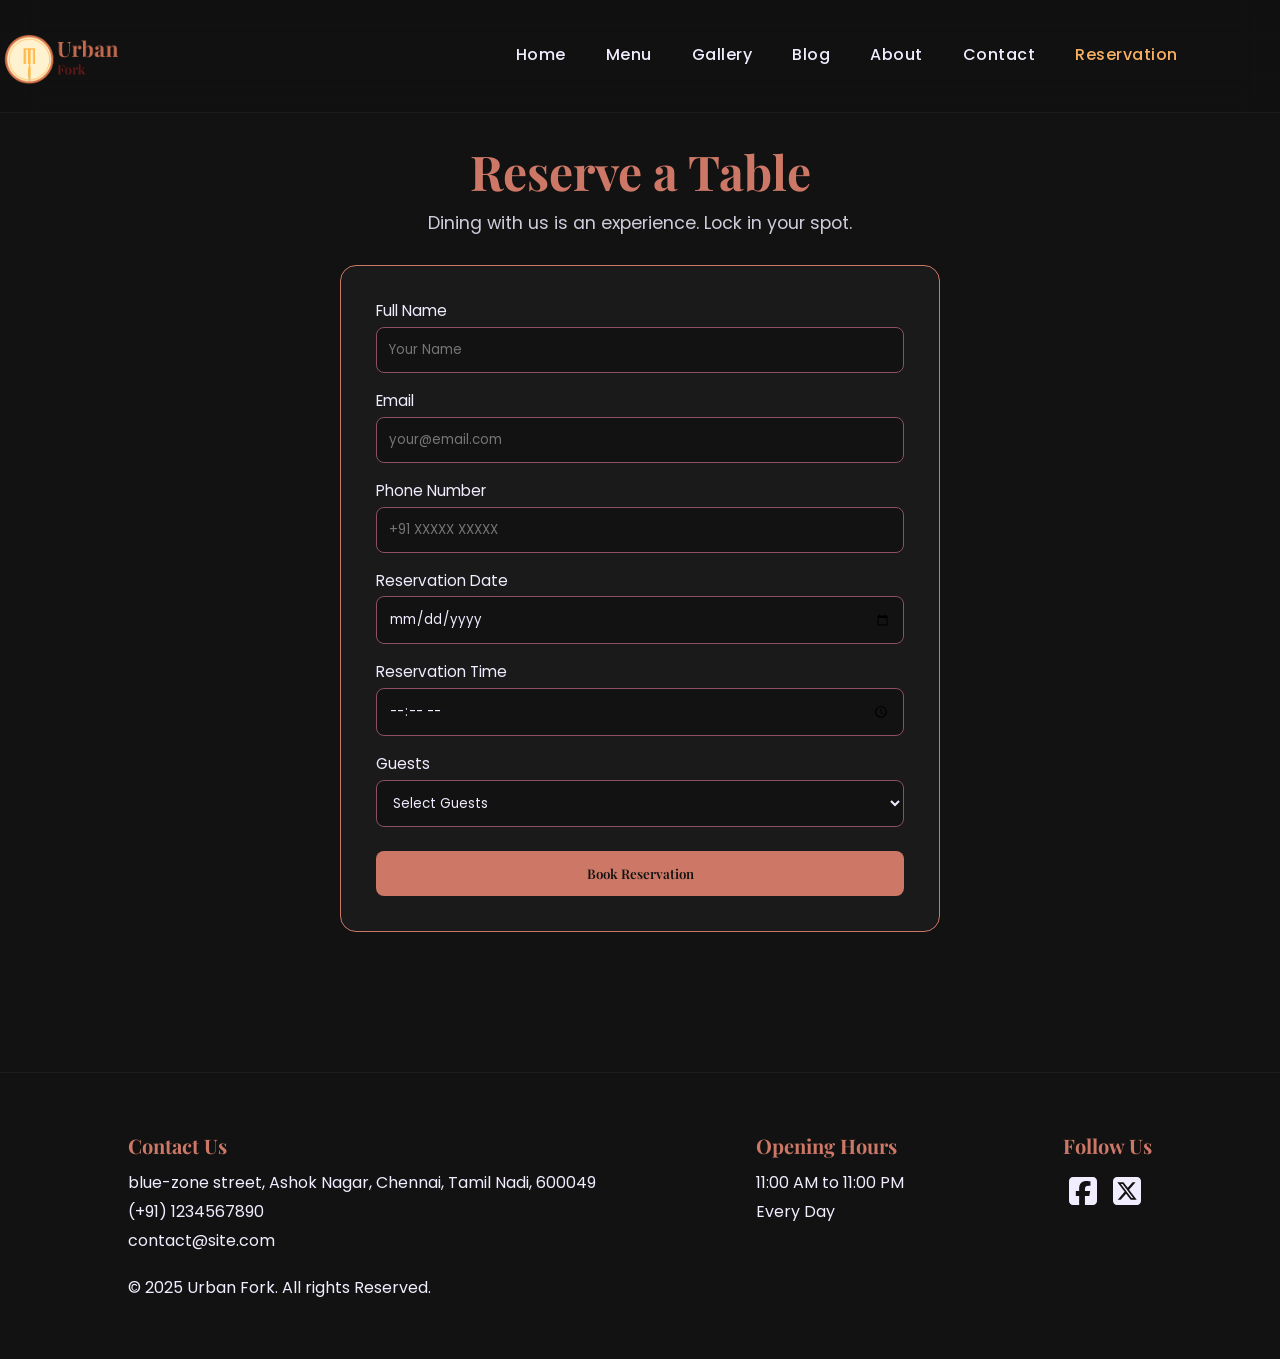
<file: docs/reservation.html>
<!DOCTYPE html>
<html lang="en">

    <head>
        <meta charset="UTF-8">
        <meta name="viewport" content="width=device-width, initial-scale=1.0">
        <title>URBAN FORK | Fine Dining Redefined</title>
        <link rel="stylesheet" href="/css/styles.css">
        <link rel="stylesheet" href="/css/reservation.css">
        <script src="/js/script.js"></script>

        <!-- Google Fonts -->
        <link href="https://fonts.googleapis.com/css2?family=Playfair+Display:wght@400;600;700&family=Poppins:wght@300;400;500;600&display=swap" rel="stylesheet">
    </head> 

    <body>
        <header>
            <img src="/assets/images/logo.png" alt="URBAN FORK" class="main-logo-image">

            <nav class="navbar">
                <ul class="nav-links">
                    <li><a href="index.html">Home</a></li>
                    <li><a href="./menu.html">Menu</a></li>
                    <li><a href="./gallery.html">Gallery</a></li>
                    <li><a href="./blog.html">Blog</a></li>
                    <li><a href="./about.html">About</a></li>
                    <li><a href="./contact.html">Contact</a></li>
                    <li><a href="./reservation.html" aria-current="reservation-page" class="active">Reservation</a></li>
                </ul>
            </nav>
        </header>

        <main>
            <section class="reservation-section">
                <h1 class="reservation-heading">Reserve a Table</h1>
                <p class="reservation-subtext">
                    Dining with us is an experience. Lock in your spot.
                </p>

                <form class="reservation-form">
                    <div class="form-group">
                        <label for="name">Full Name</label>
                        <input type="text" id="name" placeholder="Your Name" required>
                    </div>

                    <div class="form-group">
                        <label for="email">Email</label>
                        <input type="email" id="email" placeholder="your@email.com" required>
                    </div>

                    <div class="form-group">
                        <label for="phone">Phone Number</label>
                        <input type="tel" id="phone" placeholder="+91 XXXXX XXXXX" required>
                    </div>

                    <div class="form-group">
                        <label for="date">Reservation Date</label>
                        <input type="date" id="date" required>
                    </div>

                    <div class="form-group">
                        <label for="time">Reservation Time</label>
                        <input type="time" id="time" required>
                    </div>

                    <div class="form-group">
                        <label for="guests">Guests</label>
                        <select id="guests" required>
                            <option value="" disabled selected>Select Guests</option>
                            <option value="1">1 Person</option>
                            <option value="2">2 People</option>
                            <option value="3">3 People</option>
                            <option value="4">4 People</option>
                            <option value="5+">5+ People</option>
                        </select>
                    </div>

                    <button type="submit" class="reserve-btn">Book Reservation</button>
                </form>
            </section>
        </main>

        <footer>
            <div class="footer-container">
                <div class="footer-contact">
                    <h3>Contact Us</h3>
                    <p>blue-zone street, Ashok Nagar, Chennai, Tamil Nadi, 600049</p>
                    <p>(+91) 1234567890</p>
                    <p>contact@site.com</p>
                </div>

                <div class="footer-hours">
                    <h3>Opening Hours</h3>
                    <p>11:00 AM to 11:00 PM</p>
                    <p>Every Day</p>
                </div>

                <div class="footer-socials">
                    <h3>Follow Us</h3>
                    <div class="social-icons">  
                        <!-- Facebook -->
                        <a href="#" class="facebook">
                            <svg xmlns="http://www.w3.org/2000/svg" width="30" height="30" viewBox="0 0 640 640">
                                <path fill="currentColor" d="M160 96C124.7 96 96 124.7 96 160L96 480C96 515.3 124.7 544 160 544L258.2 544L258.2 398.2L205.4 398.2L205.4 320L258.2 320L258.2 286.3C258.2 199.2 297.6 158.8 383.2 158.8C399.4 158.8 427.4 162 438.9 165.2L438.9 236C432.9 235.4 422.4 235 409.3 235C367.3 235 351.1 250.9 351.1 292.2L351.1 320L434.7 320L420.3 398.2L351 398.2L351 544L480 544C515.3 544 544 515.3 544 480L544 160C544 124.7 515.3 96 480 96L160 96z"/>
                            </svg>
                        </a>

                        <!-- Twitter -->
                        <a href="#" class="twitter">
                            <svg xmlns="http://www.w3.org/2000/svg" width="30" height="30" viewBox="0 0 640 640">
                                <path fill="currentColor" d="M160 96C124.7 96 96 124.7 96 160L96 480C96 515.3 124.7 544 160 544L480 544C515.3 544 544 515.3 544 480L544 160C544 124.7 515.3 96 480 96L160 96zM457.1 180L353.3 298.6L475.4 460L379.8 460L305 362.1L219.3 460L171.8 460L282.8 333.1L165.7 180L263.7 180L331.4 269.5L409.6 180L457.1 180zM419.3 431.6L249.4 206.9L221.1 206.9L392.9 431.6L419.3 431.6z"/>
                            </svg>
                        </a>

                    </div>
                </div>
            </div>
            <p class="footer-copyright">
                &copy; 2025 Urban Fork. All rights Reserved.
            </p>
        </footer>
    </body>
</html>
</file>
<file: css/styles.css>
@import url('https://fonts.googleapis.com/css2?family=Playfair+Display:ital,wght@0,400..900;1,400..900&display=swap');
@import url('https://fonts.googleapis.com/css2?family=Poppins:ital,wght@0,100;0,200;0,300;0,400;0,500;0,600;0,700;0,800;0,900;1,100;1,200;1,300;1,400;1,500;1,600;1,700;1,800;1,900&display=swap');

* {
    margin: 0;
    padding: 0;
    box-sizing: border-box;
    text-decoration: none;
}

:root {
    --clr-base-background: #121212;
    --clr-primary-accent: #cd7866; /* rich clay rose */
    --clr-secondary-accent: #f6b162; /* luxe warm gold */
    --clr-neutral-text: #f2ecff;
    --clr-support-text: #8b5160;
}

/* BODY */
body {
    background-color: var(--clr-base-background);
    font-size: 16px;
    line-height: 1.3;
    font-family: "Poppins", sans-serif;
    color: var(--clr-neutral-text);
}

/* ---------------- NAVBAR ---------------- */
header {
    display: flex;
    align-items: center;
    padding: 12px 0;
    background: rgba(18, 18, 18, 0.65);
    backdrop-filter: blur(18px);
    position: fixed;
    width: 100%;
    top: 0;
    z-index: 10;
    border-bottom: 1px solid rgba(255, 255, 255, 0.05);
}

/* Logo */
.main-logo-image {
    width: 125px;
    height: auto;
    margin-left: 0;
    padding-left: 0;
    display: block;
}

/* Nav Right */
.navbar {
    margin-left: auto;
    padding-right: 8%;
}

.nav-links {
    list-style: none;
    display: flex;
    gap: 40px;
}

.nav-links a {
    font-family: "Poppins", sans-serif;
    color: var(--clr-neutral-text);
    font-weight: 500;
    font-size: 16px;
    letter-spacing: 0.5px;
    transition: 0.3s ease;
}

.nav-links a:hover {
    color: var(--clr-primary-accent);
}

.nav-links a.active {
    color: var(--clr-secondary-accent);
}

/* ---------------- HERO SECTION ---------------- */
.container-hero {
    height: 100vh;
    display: flex;
    flex-direction: column;
    justify-content: center;
    align-items: center;
    text-align: center;
    padding: 0 20px;
    background: 
        linear-gradient(rgba(20, 12, 8, 0.85), rgba(20, 12, 8, 0.85)),
        url(/assets/images/homepage-background-1.jpg);
    background-size: cover;
    background-position: center;
}

/* Hero Title */
.container-hero h1 {
    font-family: "Playfair Display", serif;
    font-size: 60px;
    font-weight: 700;
    line-height: 1.2;
    color: var(--clr-primary-accent);
}

/* Hero Tagline */
.container-hero p {
    font-family: "Poppins", sans-serif;
    font-size: 18px;
    font-weight: 400;
    color: var(--clr-neutral-text);
    margin-top: 12px;
}

/* Hero CTA */
.hero-actions {
    position: absolute;
    bottom: 30%;
    left: 42.5%;
}

.reservation-btn {
    background-color: var(--clr-secondary-accent);
    color: var(--clr-base-background);
    font-size: 18px;
    font-family: "Playfair Display", serif;
    font-weight: 600;
    line-height: 1.3;
    padding: 14px 36px;
    border: 1px solid rgba(255, 255,255, 0.2);
    border-radius: 50px;
    cursor: pointer;
    transform: translate(-50%);
    box-shadow: 0 4px 18px rgba(246, 177, 98, 0.15);
    transition: box-shadow 0.3s ease, transform 0.3s ease, background-color 0.3s ease;
}

.reservation-btn:hover {
    background-color: var(--clr-secondary-accent);
    box-shadow: 0 0 22px rgba(246,177,98,0.45), 0 0 48px rgba(246,177,98,0.25);
    transform: translate(-50%) scale(1.05);
}

/* ---------------- FOOTER ---------------- */
footer {
    background-color: var(--clr-base-background);
    color: var(--clr-neutral-text);
    padding: 60px 10%;
    font-family: "Poppins", sans-serif;
    border-top: 1px solid rgba(255, 255, 255, 0.05);
}

.footer-container {
    display: flex;
    justify-content: space-between;
    flex-wrap: wrap;
    gap: 40px;
}

.footer-container h3 {
    font-family: "Playfair Display", serif;
    font-size: 20px;
    font-weight: 700;
    margin-bottom: 12px;
    color: var(--clr-primary-accent);
}

.footer-container p {
    font-size: 16px;
    line-height: 1.5;
    color: var(--clr-neutral-text);
    margin-bottom: 5px;
}

/* Social Icons */
.footer-socials .social-icons a svg {
    color: var(--clr-neutral-text);
    width: 40px;
    height: auto;
    transition: 0.3s ease;
}

.footer-socials .social-icons a:hover svg {
    color: var(--clr-secondary-accent);
    transform: scale(1.2);
}

.footer-copyright{
    padding-top: 20px;
}

/* ----------- RESPONSIVENESS ----------- */
@media(max-width: 1200px) {
    .container-hero h1 { font-size: 50px; }
    .container-hero p { font-size: 16px; }
}

@media(max-width: 900px) {
    .nav-links { gap: 25px; }
    .container-hero h1 { font-size: 42px; }
    .container-hero p { font-size: 15px; }
    .hero-actions { bottom: 25%; left: 50%; }
}

@media(max-width: 600px) {
    .nav-links { flex-direction: column; gap: 15px; }
    .container-hero h1 { font-size: 32px; }
    .container-hero p { font-size: 14px; }
    .hero-actions { bottom: 20%; left: 50%; }
}
</file>
<file: css/about.css>
@import url('https://fonts.googleapis.com/css2?family=Playfair+Display:ital,wght@0,400..900;1,400..900&display=swap');
@import url('https://fonts.googleapis.com/css2?family=Poppins:ital,wght@0,100;0,200;0,300;0,400;0,500;0,600;0,700;0,800;0,900;1,100;1,200;1,300;1,400;1,500;1,600;1,700;1,800;1,900&display=swap');

:root {
    --clr-base-background: #121212;
    --clr-primary-accent: #cd7866; 
    --clr-secondary-accent: #f6b162; 
    --clr-neutral-text: #f2ecff;
    --clr-support-text: #8b5160;
    --clr-menu-heading-text:rgba(251, 251, 251, 0.911);
}

*{
    padding: 0;
    margin: 0;
    box-sizing: border-box;
}

main {
    width: 90%;
    max-width: 1200px;
    margin: auto;
    padding: 120px 0;
}

.about-heading{
    font-family: 'Playfair Display', serif;
    font-size: 3rem;
    text-align: center;
    margin-bottom: 2rem;
    font-weight: 700;
    letter-spacing: 1px;
    text-transform: uppercase;
    color:var(--clr-neutral-text);
}

h2{
    padding-top:2px
}

/* About rows */
.about-section {
    display: grid;
    grid-template-columns: 1fr 1fr;
    gap: 2rem;
    align-items: center;
    margin-bottom: 4rem;
}

.about-image img {
    width: 100%;
    height: 340px;
    object-fit: cover;
    border-radius: 8px;
}

/* Text */
.about-text h2 {
    font-size: 1.8rem;
    margin-bottom: 0.5rem;
    border-left: 4px solid var(--primary-color);
    padding-left: 10px;
    font-weight: 600;
}

.about-text p {
    line-height: 1.65;
    color: var(--text-muted);
}

/* Branches section */
.branches-section {
    margin-top: 4rem;
}

.branches-section h2 {
    border-left: 4px solid var(--primary-color);
    padding-left: 10px;
    font-size: 1.8rem;
    margin-bottom: 1rem;
}

.branches-section ul {
    list-style: none;
    padding: 0;
    font-size: 1rem;
}

.branches-section li {
    margin-bottom: 0.5rem;
    padding: 0.4rem 0;
    border-bottom: 1px solid rgba(0,0,0,0.1);
}

/* Responsive */
@media(max-width: 768px) {
    .about-section {
        grid-template-columns: 1fr;
        text-align: center;
    }

    .about-text h2 {
        border-left: none;
        border-bottom: 3px solid var(--primary-color);
        padding-bottom: 6px;
        display: inline-block;
    }
}

@media(max-width: 768px) {
    .about-section { grid-template-columns: 1fr; text-align: center; gap: 1.5rem; }
    .about-image img { height: auto; }
    .about-text h2 { font-size: 1.5rem; }
    .branches-section h2 { font-size: 1.5rem; }
}
</file>
<file: css/blog.css>
@import url('https://fonts.googleapis.com/css2?family=Playfair+Display:ital,wght@0,400..900;1,400..900&display=swap');
@import url('https://fonts.googleapis.com/css2?family=Poppins:ital,wght@0,100;0,200;0,300;0,400;0,500;0,600;0,700;0,800;0,900;1,100;1,200;1,300;1,400;1,500;1,600;1,700;1,800;1,900&display=swap');

:root {
    --clr-base-background: #121212;
    --clr-primary-accent: #cd7866; 
    --clr-secondary-accent: #f6b162; 
    --clr-neutral-text: #f2ecff;
    --clr-support-text: #8b5160;
    --clr-menu-heading-text:rgba(251, 251, 251, 0.911);
}

*{
    padding: 0;
    margin: 0;
    box-sizing: border-box;
}

main {
    width: 90%;
    max-width: 1200px;
    margin: auto;
    padding: 120px 0;
}

.blog-container {
    padding: 40px;
    display: grid;
    grid-template-columns: repeat(2, 1fr);
    gap: 30px;
}

.blog-card {
    background: #1a1a1a;
    padding: 20px;
    border-radius: 12px;
}

.blog-card img {
    width: 100%;
    height: 240px;
    object-fit: cover;
    border-radius: 10px;
}

.read-more {
    color: #cd7866;
    font-weight: 600;
}

@media(max-width: 1024px) {
    .blog-container { grid-template-columns: 1fr; gap: 20px; }
}

@media(max-width: 600px) {
    .blog-container { padding: 20px; }
}
</file>
<file: css/contact.css>
@import url('https://fonts.googleapis.com/css2?family=Playfair+Display:ital,wght@0,400..900;1,400..900&display=swap');
@import url('https://fonts.googleapis.com/css2?family=Poppins:ital,wght@0,100;0,200;0,300;0,400;0,500;0,600;0,700;0,800;0,900;1,100;1,200;1,300;1,400;1,500;1,600;1,700;1,800;1,900&display=swap');

:root {
    --clr-base-background: #121212;
    --clr-primary-accent: #cd7866; 
    --clr-secondary-accent: #f6b162; 
    --clr-neutral-text: #f2ecff;
    --clr-support-text: #8b5160;
    --clr-menu-heading-text:rgba(251, 251, 251, 0.911);
}

*{
    padding: 0;
    margin: 0;
    box-sizing: border-box;
}

main {
    width: 90%;
    max-width: 1200px;
    margin: auto;
    padding: 120px 0;
}

.contact-section {
    display: grid;
    grid-template-columns: 1fr;
    max-width: 600px;
    margin: 0 auto;   /* centers the block */
    padding: 40px 0;
}

.contact-section h1, .contact-section p {
    text-align: center;
}

.contact-form input, .contact-form textarea {
    width: 100%;
    margin-bottom: 15px;
    padding: 12px;
    border-radius: 8px;
    border: none;
}

.contact-form {
    background: var(--clr-base-background);
    border: 1px solid var(--clr-primary-accent);
    padding: 30px;
    border-radius: 12px;
}

button {
    background: #cd7866;
    border: none;
    padding: 12px 20px;
    border-radius: 8px;
    font-weight: 600;
    cursor: pointer;
}

@media(max-width: 1024px) {
    .blog-container { grid-template-columns: 1fr; gap: 20px; }
}

@media(max-width: 600px) {
    .blog-container { padding: 20px; }
}
</file>
<file: css/gallery.css>
@import url('https://fonts.googleapis.com/css2?family=Playfair+Display:ital,wght@0,400..900;1,400..900&display=swap');
@import url('https://fonts.googleapis.com/css2?family=Poppins:ital,wght@0,100;0,200;0,300;0,400;0,500;0,600;0,700;0,800;0,900;1,100;1,200;1,300;1,400;1,500;1,600;1,700;1,800;1,900&display=swap');

:root {
    --clr-base-background: #121212;
    --clr-primary-accent: #cd7866; 
    --clr-secondary-accent: #f6b162; 
    --clr-neutral-text: #f2ecff;
    --clr-support-text: #8b5160;
    --clr-menu-heading-text:rgba(251, 251, 251, 0.911);
}

*{
    padding: 0;
    margin: 0;
    box-sizing: border-box;
}

/*=====================gallery section========*/
.gallery-section{
    padding: 120px 40px;
}

.gallery-heading{
    font-family: 'Playfair Display', serif;
    font-size: 3rem;
    text-align: center;
    margin-bottom: 2rem;
    font-weight: 700;
    letter-spacing: 1px;
    text-transform: uppercase;
    color:var(--clr-neutral-text);
}

.gallery-img{
    display:grid;
    grid-template-columns: repeat(5, 1fr);
    gap: 20px;
}

.gallery-img img{
    width: 250px;
    height: 250px;
    object-fit: cover;
    border-radius: 5px;
}

@media (max-width: 900px) {
    .gallery-img {
        grid-template-columns: repeat(2, 1fr);
        width: 100%;
        height: auto;
    }
}

@media (max-width: 500px) {
    .gallery-img {
        grid-template-columns: repeat(1, 1fr);
        width: 100%;
        height: auto;
    }
}
</file>
<file: css/menu.css>
@import url('https://fonts.googleapis.com/css2?family=Playfair+Display:ital,wght@0,400..900;1,400..900&display=swap');
@import url('https://fonts.googleapis.com/css2?family=Poppins:ital,wght@0,100;0,200;0,300;0,400;0,500;0,600;0,700;0,800;0,900;1,100;1,200;1,300;1,400;1,500;1,600;1,700;1,800;1,900&display=swap');

:root {
    --clr-base-background: #121212;
    --clr-primary-accent: #cd7866; 
    --clr-secondary-accent: #f6b162; 
    --clr-neutral-text: #f2ecff;
    --clr-support-text: #8b5160;
    --clr-menu-heading-text:rgba(251, 251, 251, 0.911);
}

*{
    padding: 0;
    margin: 0;
    box-sizing: border-box;
}

/*===============Menu card for starters, main-course, beverages, desserts=======================*/
/* Card Grid Layout */
.card-container{
    display: grid;
    grid-template-columns: repeat(4, 1fr);
    gap: 3.5rem;
    padding: 4rem 0.5rem;
}

/* Individual Card */
.card-article{
    position: relative;
    overflow: hidden;
    border-radius: 1rem;
    cursor: pointer;
}

/* Image */
.card-img{
    width: 100%;
    height: 100%;
    object-fit: cover;
    transition: transform .4s ease;
    display: block;
}

/* Hover Zoom */
.card-article:hover .card-img{
    transform: scale(1.08);
}

/* Overlay text box */
.card-data{
    position: absolute;
    bottom: -100%;
    left: 0;
    width: 100%;
    padding: 1.2rem;
    background: rgba(0,0,0,0.55);
    color: #fff;
    text-align: center;
    transition: bottom .35s ease-in-out;
}

/* reveal text on hover */
.card-article:hover .card-data{
    bottom: 0;
}

/* Title */
.card-title{
    margin: 0 0 .8rem 0;
    font-size: 1.4rem;
    font-weight: 600;
}

/* Button */
.card-button{
    padding: .6rem 1.4rem;
    border: 1px solid #fff;
    border-radius: .5rem;
    font-size: .95rem;
    display: inline-block;
    text-decoration: none;
    color: #fff;
}

/* Button hover */
.card-button:hover{
    background: #fff;
    color: #000;
}

.menu-heading{
    font-size: 3rem;
    text-align: center;
    margin-bottom: 2rem;
    font-weight: 700;
    letter-spacing: .5px;
    text-transform: uppercase;
    font-family: 'Playfair Display', serif;

}

.menu-section {
    padding-top: 120px; /* adjusts for navbar height */
}


/*=======================starters menu======================*/
/* Section container */
.menu-section {
    margin-bottom: 60px; /* consistent spacing between sections */
}

/* Section heading (h2) */
.category-heading {
    font-family: 'Playfair Display', serif;
    font-size: 36px;
    line-height: 1.3;
    font-weight: 700;
    color: #121212;           /* change text to base charcoal for contrast */
    background-color: wheat; /* primary accent background */
    display: block;     /* shrink-wrap to text width */
    padding-right:24px;
    padding-left: 24px;
    padding-top: 100px;        /* space around text */
    padding-bottom: 100px;
    border-radius: 5px;        /* rounded corners */
    margin-bottom: 24px;
    letter-spacing: 1px;
    text-transform: capitalize;
    text-align: center;
    /* overflow: hidden; */
}

/* Grid container for cards */
.menu-grid {
    display: grid;
    grid-template-columns: repeat(2, 1fr); /* two columns */
    gap: 30px; /* spacing between cards */
}

/* Individual card: image + info */
.menu-card {
    display: flex;            /* side-by-side layout */
    gap: 20px;                /* space between image and info */
    align-items: center;
    background-color: #121212; /* optional: charcoal black background for contrast */
    padding: 16px;
    border-radius: 12px;
}

/* Dish image */
.menu-card img {
    width: 140px;
    height: 140px;
    object-fit: cover;
    border-radius: 12px;
}

/* Dish info wrapper */
.menu-info {
    display: flex;
    flex-direction: column;
    justify-content: center;
}

/* Dish name (h3) */
.menu-info h3 {
    font-family: 'Playfair Display', serif;
    font-size: 24px;           /* between 24–28px */
    line-height: 1.3;
    font-weight: 600;           /* semi-bold */
    color: #f6b162;             /* secondary accent for name */
    margin: 0 0 6px;
}

/* Dish description */
.menu-info p {
    font-family: 'Poppins', sans-serif;
    font-size: 16px;            /* as per guide */
    line-height: 1.5;
    color: #f2ecff;             /* neutral text */
    opacity: 0.85;
    margin: 0;
}

@media(max-width: 1024px) {
    .card-container { grid-template-columns: repeat(2, 1fr); gap: 2rem; }
    .menu-grid { grid-template-columns: 1fr; }
}

@media(max-width: 600px) {
    .card-container { grid-template-columns: 1fr; gap: 1.5rem; }
    .menu-info h3 { font-size: 20px; }
    .menu-info p { font-size: 14px; }
}
</file>
<file: css/reservation.css>
@import url('https://fonts.googleapis.com/css2?family=Playfair+Display:ital,wght@0,400..900;1,400..900&display=swap');
@import url('https://fonts.googleapis.com/css2?family=Poppins:ital,wght@0,100;0,200;0,300;0,400;0,500;0,600;0,700;0,800;0,900;1,100;1,200;1,300;1,400;1,500;1,600;1,700;1,800;1,900&display=swap');

:root {
    --clr-base-background: #121212;
    --clr-primary-accent: #cd7866; 
    --clr-secondary-accent: #f6b162; 
    --clr-neutral-text: #f2ecff;
    --clr-support-text: #8b5160;
    --clr-menu-heading-text:rgba(251, 251, 251, 0.911);
}

*{
    padding: 0;
    margin: 0;
    box-sizing: border-box;
}

.reservation-section {
    text-align: center;
    padding: 140px 0;
    width: 90%;
    max-width: 600px;
    margin: auto;
}

.reservation-heading {
    font-family: "Playfair Display", serif;
    font-size: 3rem;
    color: var(--clr-primary-accent);
    margin-bottom: 10px;
}

.reservation-subtext {
    font-family: "Poppins", sans-serif;
    font-size: 1.1rem;
    color: var(--clr-neutral-text);
    margin-bottom: 30px;
    opacity: .85;
}

.reservation-form {
    background: #1a1a1a;
    padding: 35px;
    border-radius: 16px;
    border: 1px solid var(--clr-primary-accent);
}

.form-group {
    display: flex;
    flex-direction: column;
    margin-bottom: 18px;
    text-align: left;
}

label {
    margin-bottom: 6px;
    color: var(--clr-neutral-text);
    font-family: "Poppins", sans-serif;
    font-size: 0.95rem;
}

input, select {
    padding: 12px;
    border-radius: 8px;
    border: 1px solid var(--clr-support-text);
    background: #121212;
    color: var(--clr-neutral-text);
    font-family: "Poppins", sans-serif;
}

.reserve-btn {
    width: 100%;
    padding: 14px;
    margin-top: 6px;
    background: var(--clr-primary-accent);
    color: #121212;
    border: none;
    border-radius: 8px;
    font-weight: 600;
    font-family: "Playfair Display", serif;
    cursor: pointer;
    transition: .2s ease;
}

.reserve-btn:hover {
    background: var(--clr-secondary-accent);
}

@media(max-width: 768px) {
    .reservation-section { padding: 100px 20px; }
    .reservation-heading { font-size: 2.2rem; }
    .reservation-subtext { font-size: 1rem; }
    .reservation-form { padding: 25px; }
}
</file>
